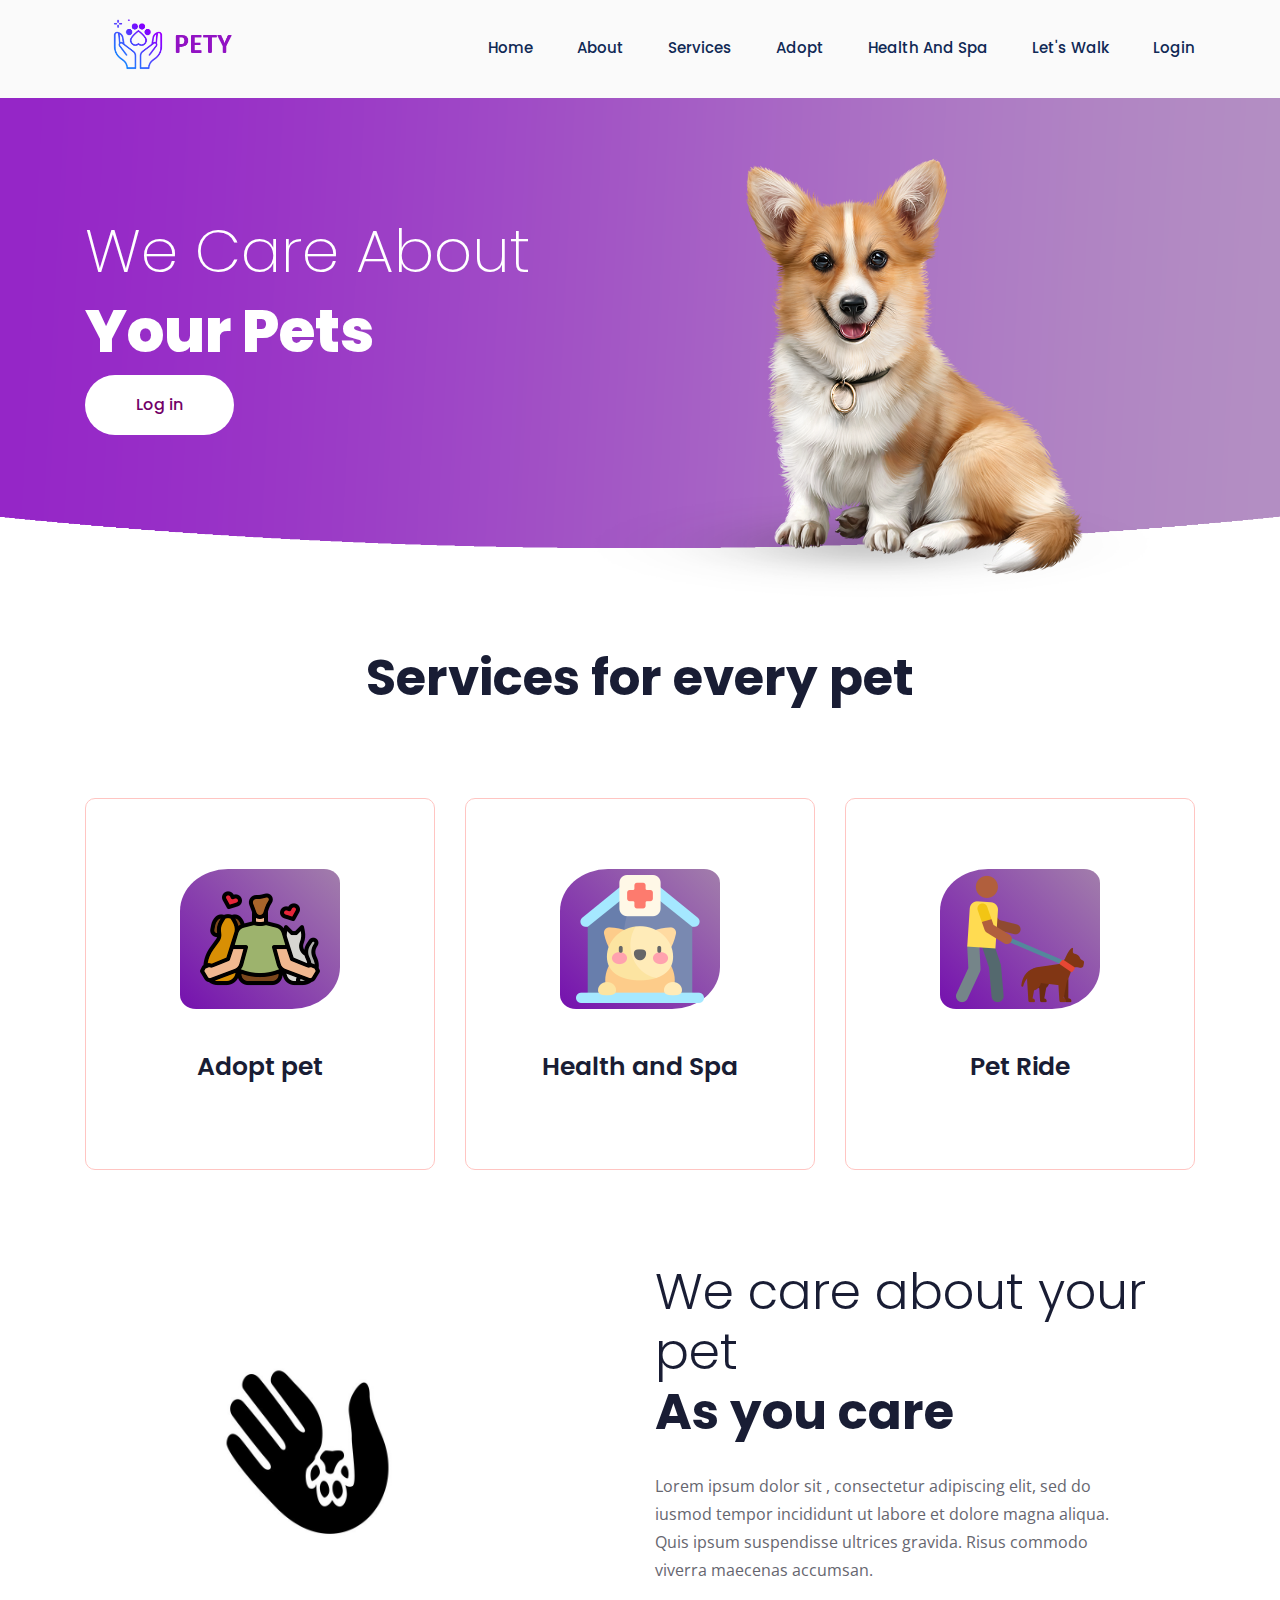
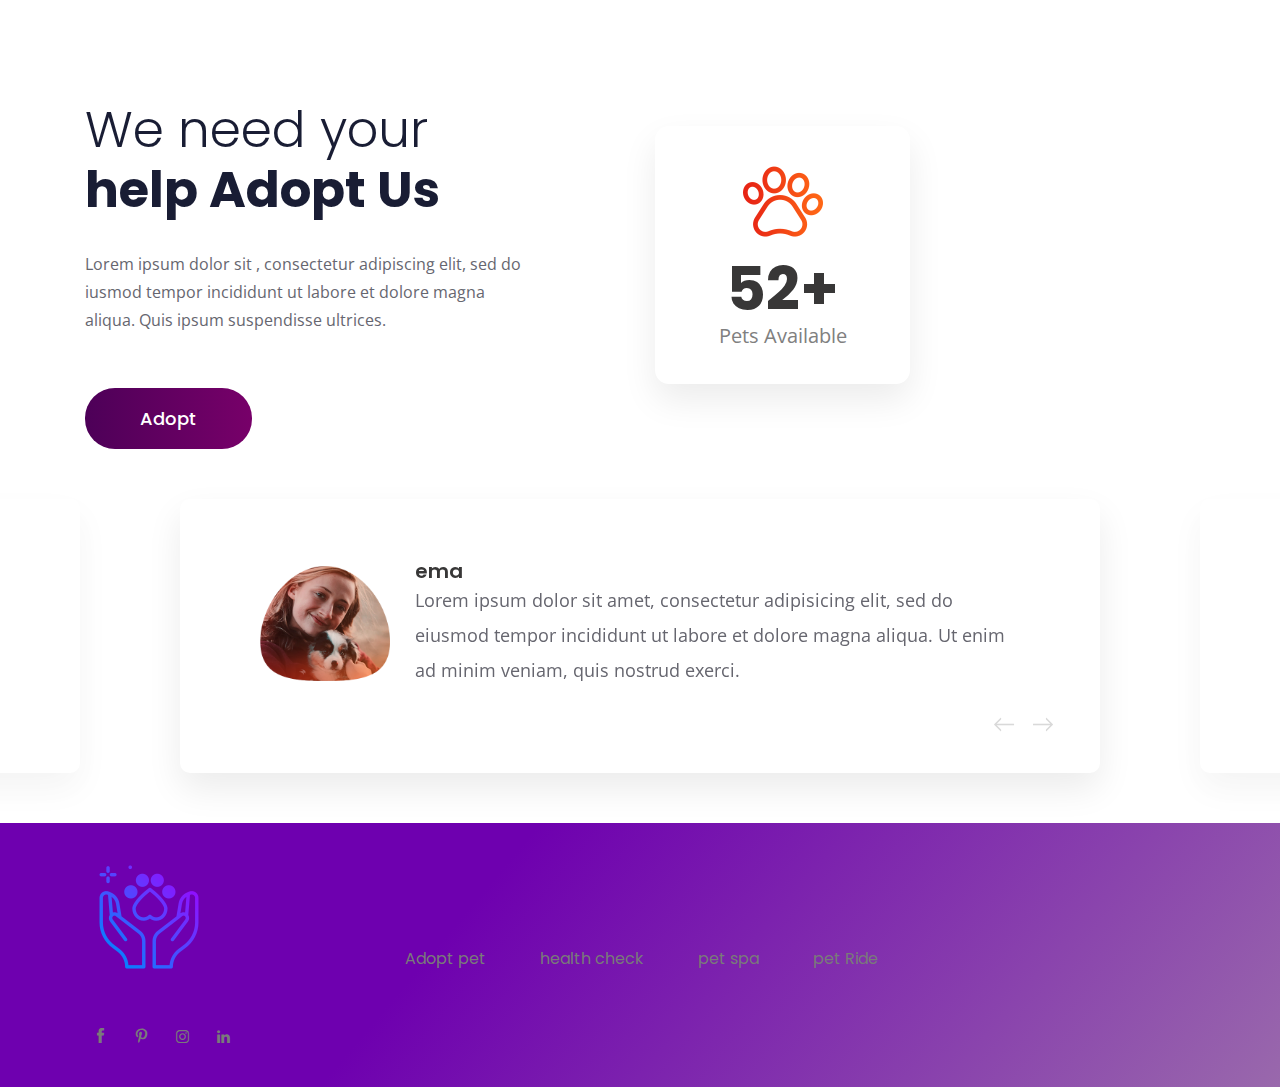
<file: index.html>
<!doctype html>
<html class="no-js" lang="zxx">

<head>
    <meta charset="utf-8">
    <meta http-equiv="x-ua-compatible" content="ie=edge">
    <title>Pety</title>
    <meta name="description" content="">
    <meta name="viewport" content="width=device-width, initial-scale=1">

<!-- <link rel="manifest" href="site.webmanifest"> -->
    <link rel="shortcut icon" type="image/x-icon" href="img/post/pet-care (1).png">
<!-- Place favicon.ico in the root directory -->

<!-- CSS here -->
    <link rel="stylesheet" href="css/bootstrap.min.css">
    <link rel="stylesheet" href="css/owl.carousel.min.css">
    <link rel="stylesheet" href="css/magnific-popup.css">
    <link rel="stylesheet" href="css/font-awesome.min.css">
    <link rel="stylesheet" href="css/themify-icons.css">
    <link rel="stylesheet" href="css/nice-select.css">
    <link rel="stylesheet" href="css/flaticon.css">
    <link rel="stylesheet" href="css/gijgo.css">
    <link rel="stylesheet" href="css/animate.css">
    <link rel="stylesheet" href="css/slicknav.css">
    <link rel="stylesheet" href="css/style.css">
<!-- CSS end -->
</head>

<body>

    <header>
 <!-- header area -->
        <div class="header-area ">
           
            <div id="sticky-header" class="main-header-area">
                <div class="container">
                    <div class="row align-items-center">
                        <div class="col-xl-3 col-lg-3">
                            <div class="logo">
                                <a href="index.html">
                                    <img src="img/post/logo.png" width="175xpx" height="95px">
                                </a>
                                
                            </div>
                            
                        </div>
                      
                        <div class="col-xl-9 col-lg-9">
                            <div class="main-menu  d-none d-lg-block">
                                <nav>
                                    <ul id="navigation">
                                        <li><a  href="index.html">home</a></li>
                                        <li><a href="#about">about</a></li>
                                        <li><a href="#service_area">Services</a></li>
                                        <li><a href="adopt.html">Adopt</a></li>
                                        <li><a href="Health-Spa(user).html">Health and Spa</a></li>
                                        <li><a href="Pet_Ride.html">Let's Walk</a></li>
                                        <li><a href="login.html">Login</a></li>
                                    </ul>
                                </nav>
                            </div>
                        </div>
                        <div class="col-12">
                            <div class="mobile_menu d-block d-lg-none"></div>
                        </div>
                    </div>
                </div>
            </div>
        </div>
<!-- header area -->
    </header>


<!-- slider_area_start -->
    <div class="slider_area">
        <div class="single_slider slider_bg_1 d-flex align-items-center">
            <div class="container">
                <div class="row">
                    <div class="col-lg-5 col-md-6">
                        <div class="slider_text">
                            <h3 style="width: 500px;">We Care About <br><span>Your Pets</span></h3>
                            <a href="login.html" class="boxed-btn4">Log in</a>
                        </div>
                    </div>
                </div>
            </div>
            <div class="dog_thumb d-none d-lg-block">
                <img src="img/banner/dog.png" alt="">
            </div>
        </div>
    </div>
<!-- slider_area_end -->


<!-- service_area_start  -->
    <div class="service_area" id="service_area">
        <div class="container">
            <div class="row justify-content-center ">
                <div class="col-lg-7 col-md-10">
                    <div class="section_title text-center mb-95">
                        <h3>Services for every pet</h3>
                    </div>
                </div>
            </div>
            <div class="row justify-content-center">    
                <div class="col-lg-4 col-md-6">
                    <div class="single_service">
                         <div class="service_thumb service_icon_bg_1 d-flex align-items-center justify-content-center">
                             <div class="service_icon">
                                 <a href="adopt.html"><img src="img/service/pets (4).png" alt=""></a>
                             </div>
                         </div>
                         <div class="service_content text-center">
                            <h3>Adopt pet</h3>
                         </div>
                    </div>
                </div>

                <div class="col-lg-4 col-md-6">
                    <div class="single_service active">
                         <div class="service_thumb service_icon_bg_1 d-flex align-items-center justify-content-center">
                             <div class="service_icon">
                                 <a href="Health-Spa(user).html"><img src="img/service/pets (8).png" alt=""></a>
                             </div>
                         </div>

                         <div class="service_content text-center">
                            <h3>Health and Spa</h3>
                         </div>
                    </div>
                </div>

                <div class="col-lg-4 col-md-6">
                    <div class="single_service active">
                         <div class="service_thumb service_icon_bg_1 d-flex align-items-center justify-content-center">
                             <div class="service_icon">
                                 <a href="Pet_Ride.html"><img src="img/service/pets (9).png" alt=""></a>
                             </div>
                         </div>
                         <div class="service_content text-center">
                            <h3>Pet Ride </h3>
                         </div>
                    </div>
                </div>
            </div>
        </div>
    </div>
<!-- service_area_end -->


<!-- pet_care_area_start  -->
    <div class="pet_care_area" id="about">
        <div class="container">
            <div class="row align-items-center">
                <div class="col-lg-5 col-md-6">
                    <div class="pet_thumb">
                        <img src="img/post/human-hand-and-pet-paw-in-negative-space-logo-icon-vector-25632076.jpg" alt="">
                    </div>
                </div>
                <div class="col-lg-6 offset-lg-1 col-md-6">
                    <div class="pet_info">
                        <div class="section_title">
                            <h3><span>We care about your pet </span> <br>
                                As you care</h3>
                            <p>Lorem ipsum dolor sit , consectetur adipiscing elit, sed do <br> iusmod tempor incididunt ut labore et dolore magna aliqua. <br> Quis ipsum suspendisse ultrices gravida. Risus commodo <br>
                                viverra maecenas accumsan.</p>
                            <!-- <a href="about.html" class="boxed-btn3">About Us</a> -->
                        </div>
                    </div>
                </div>
            </div>
        </div>
    </div>
<!-- pet_care_area_end  -->

<!-- adapt_area_start  -->
    <div class="adapt_area">
        <div class="container">
            <div class="row justify-content-between align-items-center">
                <div class="col-lg-5">
                    <div class="adapt_help">
                        <div class="section_title">
                            <h3><span>We need your</span>
                                help Adopt Us</h3>
                            <p>Lorem ipsum dolor sit , consectetur adipiscing elit, sed do iusmod tempor incididunt ut labore et dolore magna aliqua. Quis ipsum suspendisse ultrices.</p>
                            <a href="adopt.html" class="boxed-btn3">Adopt</a>
                        </div>
                    </div>
                </div>
                <div class="col-lg-6">
                    <div class="adapt_about">
                        <div class="row align-items-center">
                            <div class="col-lg-6 col-md-6">
                                <div class="single_adapt text-center">
                                    <img src="img/adapt_icon/2.png" alt="">
                                    <div class="adapt_content">
                                        <h3><span class="counter">52</span>+</h3>
                                        <p>Pets Available</p>
                                    </div>
                                </div>
                            </div>
                        </div>
                    </div>
                </div>
            </div>
        </div>
    </div>
<!-- adapt_area_end  -->

<!-- testmonial_area_start  -->
    <div class="testmonial_area">
        <div class="container">
            <div class="row justify-content-center">
                <div class="col-lg-10">
                    <div class="textmonial_active owl-carousel">
                        <div class="testmonial_wrap">
                            <div class="single_testmonial d-flex align-items-center">
                                <div class="test_thumb">
                                    <img src="img/team/1.png" alt="">
                                </div>
                                <div class="test_content">
                                    <h4>ema</h4>
                                    <p>Lorem ipsum dolor sit amet, consectetur adipisicing elit, sed do eiusmod tempor incididunt ut labore et dolore magna aliqua. Ut enim ad minim veniam, quis nostrud exerci.</p>
                                </div>
                            </div>
                        </div>
                        <div class="testmonial_wrap">
                            <div class="single_testmonial d-flex align-items-center">
                                <div class="test_thumb">
                                    <img src="img/team/2.png" alt="">
                                </div>
                                <div class="test_content">
                                    <h4>Jhon</h4>
                                    <p>Lorem ipsum dolor sit amet, consectetur adipisicing elit, sed do eiusmod tempor incididunt ut labore et dolore magna aliqua. Ut enim ad minim veniam, quis nostrud exerci.</p>
                                </div>
                            </div>
                        </div>
                        <div class="testmonial_wrap">
                            <div class="single_testmonial d-flex align-items-center">
                                <div class="test_thumb">
                                    <img src="img/team/3.png" alt="">
                                </div>
                                <div class="test_content">
                                    <h4>sara</h4>
                                    <p>Lorem ipsum dolor sit amet, consectetur adipisicing elit, sed do eiusmod tempor incididunt ut labore et dolore magna aliqua. Ut enim ad minim veniam, quis nostrud exerci.</p>
                                </div>
                            </div>
                        </div>
                    </div>
                </div>
            </div>

        </div>
    </div>
<!-- testmonial_area_end  -->


<!-- footer_start  -->
    <footer class="footer">
        <div class="footer_top">
            <div class="container">
                <div class="row">
                    
                    <div class="col-xl-3 col-md-6 col-lg-3 ">
                        <div class="footer_widget">
                            <div class="footer_logo">
                                <a href="#">
                                    <img src="img/post/pet-care (1).png" alt="">
                                </a>
                            </div>

                            <div class="socail_links">
                                <ul>
                                    <li>
                                        <a href="#">
                                            <i class="ti-facebook"></i>
                                        </a>
                                    </li>
                                    <li>
                                        <a href="#">
                                            <i class="ti-pinterest"></i>
                                        </a>
                                    </li>
                                    <li>
                                        <a href="#">
                                            <i class="fa fa-instagram"></i>
                                        </a>
                                    </li>
                                    <li>
                                        <a href="#">
                                            <i class="fa fa-linkedin"></i>
                                        </a>
                                    </li>
                                </ul>
                            </div>

                        </div>
                    </div>
                    <div class="col-xl-footer  col-md-6 col-lg-footer">
                        <div class="footer_widget">
                            <ul style="padding-top:85px; padding-left:10px;">
                                <li class="li-footer" style="margin:25px;"><a href="adopt.html">Adopt pet</a></li>
                                <li class="li-footer" style="margin:25px;"><a href="Health-Spa(user).html">health check </a></li>
                                <li class="li-footer" style="margin:25px;"><a href="Health-Spa(user).html">pet spa</a></li>
                                <li class="li-footer" style="margin:25px ;"><a href="Pet_Ride.html">pet Ride</a></li>
                            </ul>
                            
                        </div>
                    </div>
                </div> 
            </div>
        </div>
    </footer>
<!-- footer_end  -->


<!-- JS here -->
    <script src="js/vendor/modernizr-3.5.0.min.js"></script>
    <script src="js/vendor/jquery-1.12.4.min.js"></script>
    <script src="js/popper.min.js"></script>
    <script src="js/bootstrap.min.js"></script>
    <script src="js/owl.carousel.min.js"></script>
    <script src="js/isotope.pkgd.min.js"></script>
    <script src="js/ajax-form.js"></script>
    <script src="js/waypoints.min.js"></script>
    <script src="js/jquery.counterup.min.js"></script>
    <script src="js/imagesloaded.pkgd.min.js"></script>
    <script src="js/scrollIt.js"></script>
    <script src="js/jquery.scrollUp.min.js"></script>
    <script src="js/wow.min.js"></script>
    <script src="js/nice-select.min.js"></script>
    <script src="js/jquery.slicknav.min.js"></script>
    <script src="js/jquery.magnific-popup.min.js"></script>
    <script src="js/plugins.js"></script>
    <script src="js/gijgo.min.js"></script>

    <!--contact js-->
    <script src="js/contact.js"></script>
    <script src="js/jquery.ajaxchimp.min.js"></script>
    <script src="js/jquery.form.js"></script>
    <script src="js/jquery.validate.min.js"></script>
    <script src="js/mail-script.js"></script>

    <script src="js/main.js"></script>
    <script>
        $('#datepicker').datepicker({
            iconsLibrary: 'fontawesome',
            disableDaysOfWeek: [0, 0],
        //     icons: {
        //      rightIcon: '<span class="fa fa-caret-down"></span>'
        //  }
        });
        $('#datepicker2').datepicker({
            iconsLibrary: 'fontawesome',
            icons: {
             rightIcon: '<span class="fa fa-caret-down"></span>'
         }

        });
        var timepicker = $('#timepicker').timepicker({
         format: 'HH.MM'
     });
    </script>
</body>

</html>
</file>
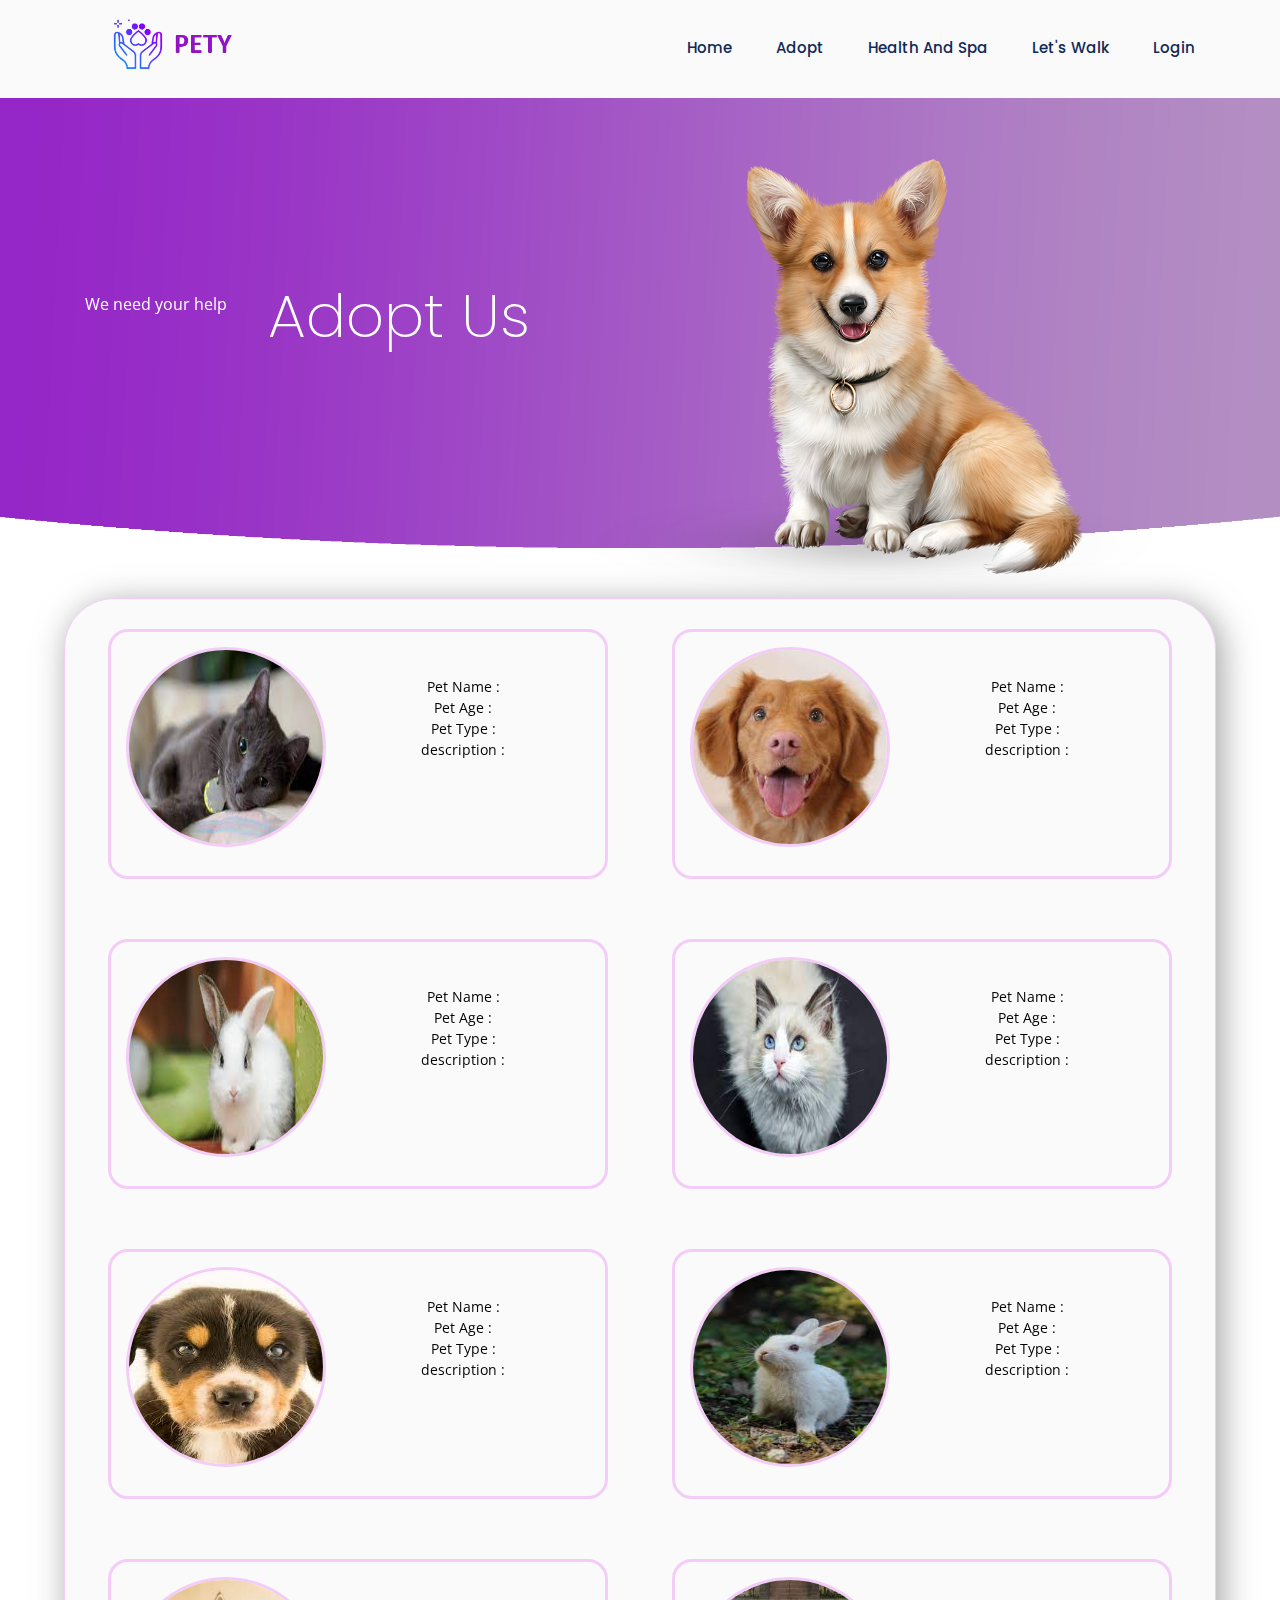
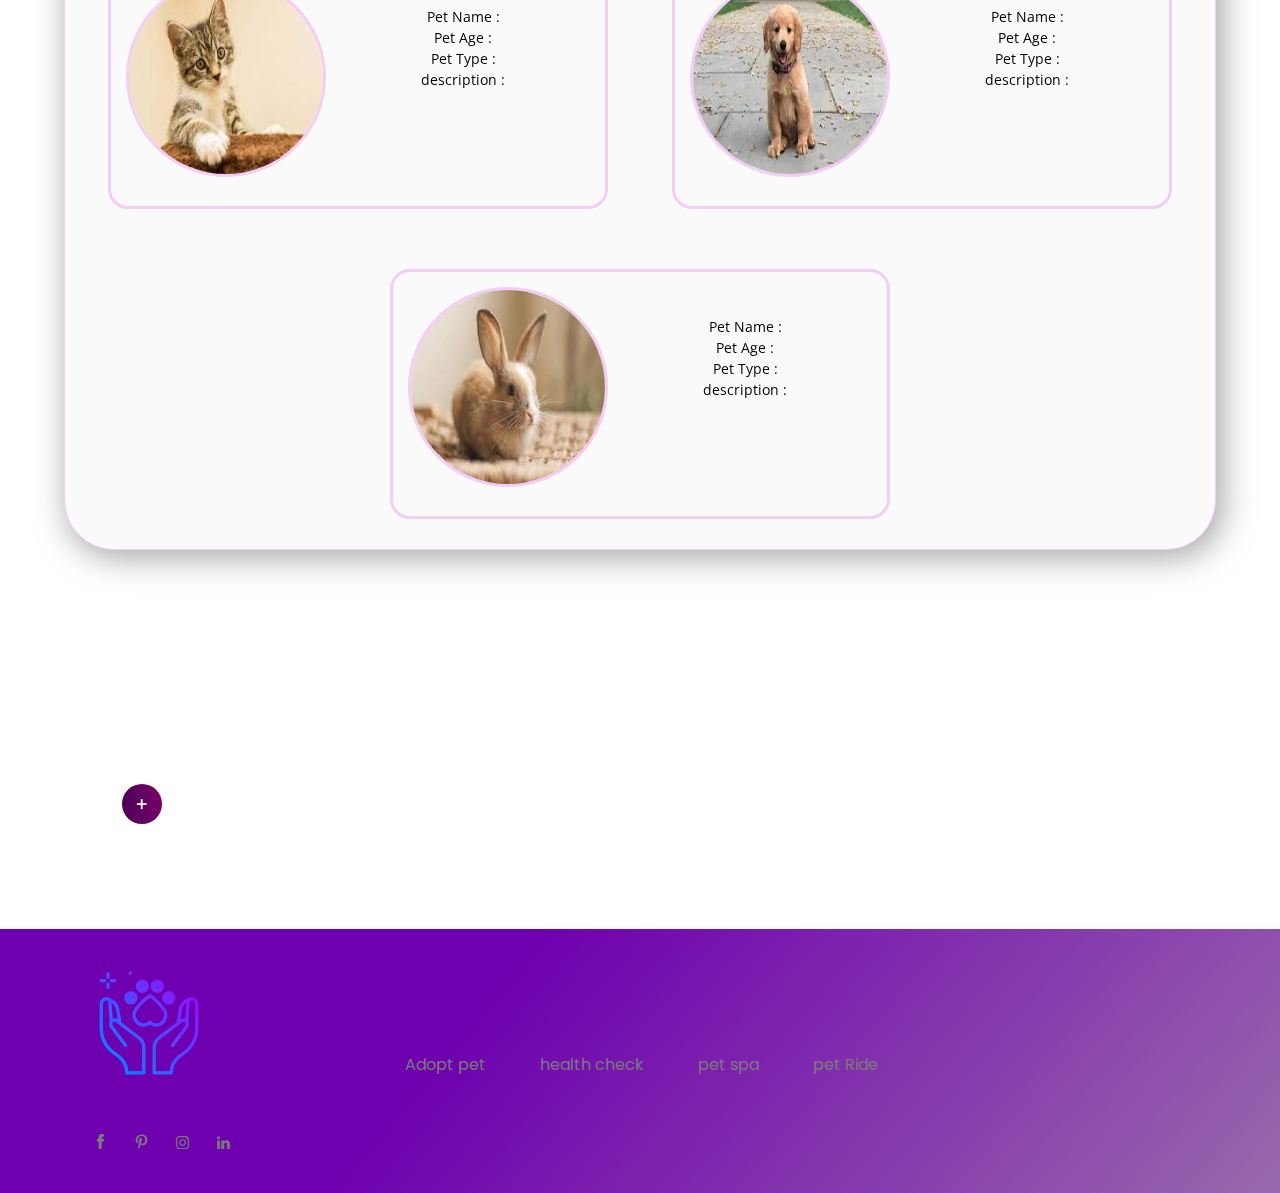
<file: adopt.html>
<!doctype html>
<html class="no-js" lang="zxx">

<head>
    <meta charset="utf-8">
    <meta http-equiv="x-ua-compatible" content="ie=edge">
    <title>Adoption</title>
    <meta name="description" content="">
    <meta name="viewport" content="width=device-width, initial-scale=1">

<!-- <link rel="manifest" href="site.webmanifest"> -->
    <link rel="shortcut icon" type="image/x-icon" href="img/post/pet-care (1).png">
<!-- Place favicon.ico in the root directory -->

<!-- CSS here -->
    <link rel="stylesheet" href="css/bootstrap.min.css">
    <link rel="stylesheet" href="css/owl.carousel.min.css">
    <link rel="stylesheet" href="css/magnific-popup.css">
    <link rel="stylesheet" href="css/font-awesome.min.css">
    <link rel="stylesheet" href="css/themify-icons.css">
    <link rel="stylesheet" href="css/nice-select.css">
    <link rel="stylesheet" href="css/flaticon.css">
    <link rel="stylesheet" href="css/gijgo.css">
    <link rel="stylesheet" href="css/animate.css">
    <link rel="stylesheet" href="css/slicknav.css">
    <link rel="stylesheet" href="css/style.css">
<!-- CSS end -->
</head>
<body>
    
<header>
    <div class="header-area ">
       
        <div id="sticky-header" class="main-header-area">
            <div class="container">
                <div class="row align-items-center">
                    <div class="col-xl-3 col-lg-3">
                        <div class="logo">
                            <a href="index.html">
                                <img src="img/post/logo.png" width="175xpx" height="95px">
                            </a>
                            
                        </div>
                        
                    </div>
                  
                    <div class="col-xl-9 col-lg-9">
                        <div class="main-menu  d-none d-lg-block">
                            <nav>
                                <ul id="navigation">
                                    <li><a  href="index.html">home</a></li>
                                    <li><a href="adopt.html">Adopt</a></li>
                                    <li><a href="Health-Spa(user).html">Health and Spa</a></li>
                                    <li><a href="Pet_Ride.html">Let's Walk</a></li>
                                    <li><a href="login.html">Login</a></li>
                                </ul>
                            </nav>
                        </div>
                    </div>
                    <div class="col-12">
                        <div class="mobile_menu d-block d-lg-none"></div>
                    </div>
                </div>
            </div>
        </div>
    </div>
</header>



<div class="slider_area">
    <div class="single_slider slider_bg_1 d-flex align-items-center">
        <div class="container">
            <div class="row">
                <div class="col-lg-5 col-md-6">
                    <div class="slider_text">
                        <p>We need your help</p>
                        <h3 style="float: right;">Adopt Us</h3>
                    </div>
                </div>
            </div>
        </div>
        <div class="dog_thumb d-none d-lg-block">
            <img src="img/banner/dog.png" alt="">
        </div>
    </div>
</div>

<!-- flip-card -->

<!-- front-card -->
<div class="flip-card-container">
    <div class="flip-card-3D-wrapper">
        <div id="flip-card">
            <div class="flip-card-front">
                <a href="login.html">
                    <div class="pets-adopt">
                        <img class="img" id="pet" src="img/post/cat1.jfif" alt=""><br>
                        <label class="label" for="pet">
                            <ul>
                                <li>Pet Name :</li>
                                <li>Pet Age :</li>
                                <li>Pet Type :</li>
                                <li>description :</li>
                            </ul>
                        </label>
                    </div>
                </a>

                <a href="login.html">
                    <div class="pets-adopt">
                        <img class="img" id="pet" src="img/post/dog1.jfif" alt=""><br>
                            <label class="label" for="pet">
                                <ul>
                                    <li>Pet Name :</li>
                                    <li>Pet Age :</li>
                                    <li>Pet Type :</li>
                                    <li>description :</li>
                                </ul>
                             </label>
                    </div>
                </a>

                <a href="login.html">
                    <div class="pets-adopt">
                        <img class="img" id="pet" src="img/post/rabbit1.jfif" alt=""><br>
                        <label class="label" for="pet">
                            <ul>
                                <li>Pet Name :</li>
                                <li>Pet Age :</li>
                                <li>Pet Type :</li>
                                <li>description :</li>
                            </ul>
                         </label>
                    </div>
                </a>

                <a href="login.html">
                    <div class="pets-adopt">
                        <img class="img" id="pet" src="img/post/cat2.jfif" alt=""><br>
                        <label class="label" for="pet">
                            <ul>
                                <li>Pet Name :</li>
                                <li>Pet Age :</li>
                                <li>Pet Type :</li>
                                <li>description :</li>
                            </ul>
                         </label>
                    </div>
                </a>

                <a href="login.html">
                    <div class="pets-adopt">
                        <img class="img" id="pet" src="img/post/dog2.jfif" alt=""><br>
                        <label class="label" for="pet">
                            <ul>
                                <li>Pet Name :</li>
                                <li>Pet Age :</li>
                                <li>Pet Type :</li>
                                <li>description :</li>
                            </ul>
                         </label>
                    </div>
                </a>

                <a href="login.html">
                    <div class="pets-adopt">
                        <img class="img" id="pet" src="img/post/rabbit2.jfif" alt=""><br>
                        <label class="label" for="pet">
                            <ul>
                                <li>Pet Name :</li>
                                <li>Pet Age :</li>
                                <li>Pet Type :</li>
                                <li>description :</li>
                            </ul>
                         </label>
                    </div>
                </a>

                <a href="login.html">
                    <div class="pets-adopt">
                        <img class="img" id="pet" src="img/post/cat3.jfif" alt=""><br>
                        <label class="label" for="pet">
                            <ul>
                                <li>Pet Name :</li>
                                <li>Pet Age :</li>
                                <li>Pet Type :</li>
                                <li>description :</li>
                            </ul>
                         </label>
                    </div>
                </a>

                <a href="login.html">
                    <div class="pets-adopt">
                        <img class="img" id="pet" src="img/post/dog3.jfif" alt=""><br>
                        <label class="label" for="pet">
                            <ul>
                                <li>Pet Name :</li>
                                <li>Pet Age :</li>
                                <li>Pet Type :</li>
                                <li>description :</li>
                            </ul>
                         </label>
                    </div>
                </a>

                <a href="login.html">
                    <div class="pets-adopt">
                        <img class="img" id="pet" src="img/post/rabbit3.jfif" alt=""><br>
                        <label class="label" for="pet">
                            <ul>
                                <li>Pet Name :</li>
                                <li>Pet Age :</li>
                                <li>Pet Type :</li>
                                <li>description :</li>
                            </ul>
                         </label>
                    </div>
                </a>
                
                <button id="flip-card-btn-turn-to-back">&plus;</button>
            </div>
<!-- front-card -->

<!-- back-card -->
            <div class="flip-card-back">
                <div class="addPet-form">
                    <h2 class="form-title">Add pets for adoption</h2>
                    <form method="POST" class="register-form" id="register-form">
                        <div class="form-group">
                            <input type="text" name="pet-name" id="name" placeholder="Pet Name" style="border:none ; width: 100%;" required/>
                        </div>
                        <div class="form-group">
                            <input type="number" name="Age" id="Age" placeholder="Pet Age" style="border:none ; width: 100%;" required/>
                        </div>
                        <div class="form-group">
                            <input type="text" name="Pet-Type" id="Pet-Type" placeholder="Pet Type"style="border:none ; width: 100%;" required/>
                        </div>
                        <div class="form-group">
                            <label for="Pet-Image">Uplode Image</label>
                            <input type="file" name="Pet-Image" id="ImagePath" required>
                        </div>
                        <div class="form-button">
                            <input type="submit" name="signup" id="signup" class="form-submit" value="Confirm" style="background:none ; border:none;color:white;"/>
                        </div>
                    </form>
                </div>

                <div>
                    <img src="img/post/logo.png" alt="logo" 
                    style="width: 200px;
                    float: right;
                    position: absolute;
                    top: 25%;
                    left: 67%;">
                </div>

                <button id="flip-card-btn-turn-to-front">&blacktriangleleft;</button>
            </div>
        </div>
    </div>
</div>

<!-- back-card -->

<!-- footer -->
<footer class="footer">
    <div class="footer_top">
        <div class="container">
            <div class="row">
                
                <div class="col-xl-3 col-md-6 col-lg-3 ">
                    <div class="footer_widget">
                        <div class="footer_logo">
                            <a href="#">
                                <img src="img/post/pet-care (1).png" alt="">
                            </a>
                        </div>

                        <div class="socail_links">
                            <ul>
                                <li>
                                    <a href="#">
                                        <i class="ti-facebook"></i>
                                    </a>
                                </li>
                                <li>
                                    <a href="#">
                                        <i class="ti-pinterest"></i>
                                    </a>
                                </li>
                                <li>
                                    <a href="#">
                                        <i class="fa fa-instagram"></i>
                                    </a>
                                </li>
                                <li>
                                    <a href="#">
                                        <i class="fa fa-linkedin"></i>
                                    </a>
                                </li>
                            </ul>
                        </div>

                    </div>
                </div>
                <div class="col-xl-footer  col-md-6 col-lg-footer">
                    <div class="footer_widget">
                        <ul style="padding-top:85px; padding-left:10px;">
                            <li class="li-footer" style="margin:25px;"><a href="#">Adopt pet</a></li>
                            <li class="li-footer" style="margin:25px;"><a href="#">health check </a></li>
                            <li class="li-footer" style="margin:25px;"><a href="#">pet spa</a></li>
                            <li class="li-footer" style="margin:25px ;"><a href="#">pet Ride</a></li>
                        </ul>
                        
                    </div>
                </div>
            </div> 
        </div>
    </div>
</footer>
<!-- footer -->



    
<!-- JS here -->
<script src="js/vendor/modernizr-3.5.0.min.js"></script>
<script src="js/vendor/jquery-1.12.4.min.js"></script>
<script src="js/popper.min.js"></script>
<script src="js/bootstrap.min.js"></script>
<script src="js/owl.carousel.min.js"></script>
<script src="js/isotope.pkgd.min.js"></script>
<script src="js/ajax-form.js"></script>
<script src="js/waypoints.min.js"></script>
<script src="js/jquery.counterup.min.js"></script>
<script src="js/imagesloaded.pkgd.min.js"></script>
<script src="js/scrollIt.js"></script>
<script src="js/jquery.scrollUp.min.js"></script>
<script src="js/wow.min.js"></script>
<script src="js/nice-select.min.js"></script>
<script src="js/jquery.slicknav.min.js"></script>
<script src="js/jquery.magnific-popup.min.js"></script>
<script src="js/plugins.js"></script>
<script src="js/gijgo.min.js"></script>

<!--contact js-->
<script src="js/contact.js"></script>
<script src="js/jquery.ajaxchimp.min.js"></script>
<script src="js/jquery.form.js"></script>
<script src="js/jquery.validate.min.js"></script>
<script src="js/mail-script.js"></script>

<script src="js/main.js"></script>
<script>
$('#datepicker').datepicker({
    iconsLibrary: 'fontawesome',
    disableDaysOfWeek: [0, 0],
//     icons: {
//      rightIcon: '<span class="fa fa-caret-down"></span>'
//  }
});
$('#datepicker2').datepicker({
    iconsLibrary: 'fontawesome',
    icons: {
     rightIcon: '<span class="fa fa-caret-down"></span>'
 }

});
var timepicker = $('#timepicker').timepicker({
 format: 'HH.MM'
});
</script>
<script>
document.addEventListener('DOMContentLoaded', function(event) {

document.getElementById('flip-card-btn-turn-to-back').style.visibility = 'visible';
document.getElementById('flip-card-btn-turn-to-front').style.visibility = 'visible';

document.getElementById('flip-card-btn-turn-to-back').onclick = function() {
document.getElementById('flip-card').classList.toggle('do-flip');
};

document.getElementById('flip-card-btn-turn-to-front').onclick = function() {
document.getElementById('flip-card').classList.toggle('do-flip');
};

});
</script>
</body>


</html>
</file>
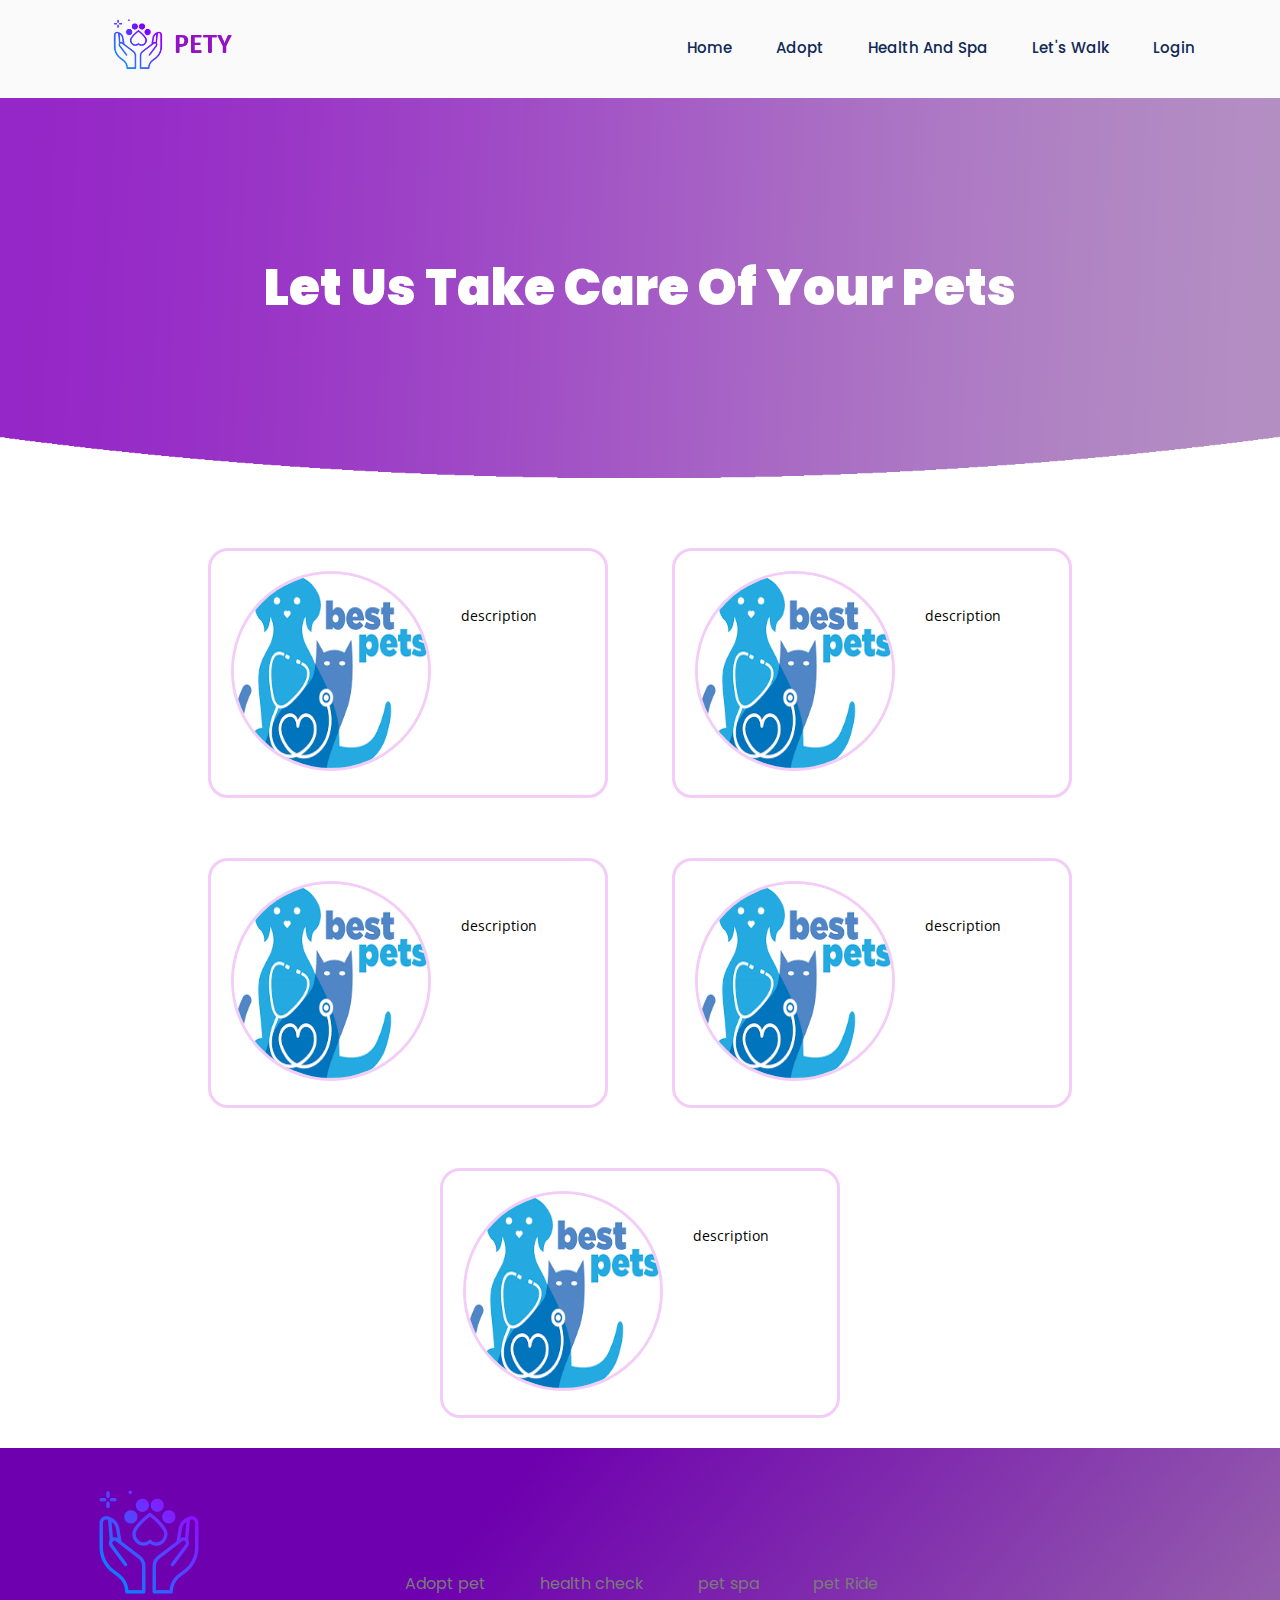
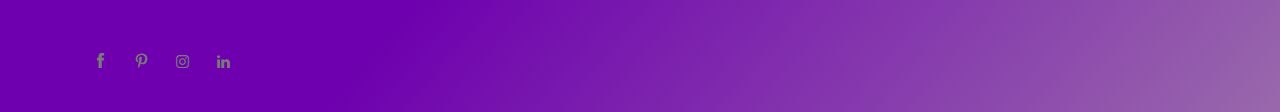
<file: Health-Spa(user).html>
<!doctype html>
<html class="no-js" lang="zxx">

<head>
    <meta charset="utf-8">
    <meta http-equiv="x-ua-compatible" content="ie=edge">
    <title>Health and Spa</title>
    <meta name="description" content="">
    <meta name="viewport" content="width=device-width, initial-scale=1">

    <link rel="shortcut icon" type="image/x-icon" href="img/post/pet-care (1).png">

    <!-- CSS here -->
    <link rel="stylesheet" href="css/bootstrap.min.css">
    <link rel="stylesheet" href="css/owl.carousel.min.css">
    <link rel="stylesheet" href="css/magnific-popup.css">
    <link rel="stylesheet" href="css/font-awesome.min.css">
    <link rel="stylesheet" href="css/themify-icons.css">
    <link rel="stylesheet" href="css/nice-select.css">
    <link rel="stylesheet" href="css/flaticon.css">
    <link rel="stylesheet" href="css/gijgo.css">
    <link rel="stylesheet" href="css/animate.css">
    <link rel="stylesheet" href="css/slicknav.css">
    <link rel="stylesheet" href="css/style.css">
</head>

<body>

<!-- header start  -->
    <header>
        <div class="header-area ">
           
            <div id="sticky-header" class="main-header-area">
                <div class="container">
                    <div class="row align-items-center">
                        <div class="col-xl-3 col-lg-3">
                            <div class="logo">
                                <a href="index.html">
                                    <img src="img/post/logo.png" width="175xpx" height="95px">
                                </a>
                                
                            </div>
                            
                        </div>
                      
                        <div class="col-xl-9 col-lg-9">
                            <div class="main-menu  d-none d-lg-block">
                                <nav>
                                    <ul id="navigation">
                                        <li><a  href="index.html">home</a></li>
                                        <li><a href="adopt.html">Adopt</a></li>
                                        <li><a href="Health-Spa(user).html">Health and Spa</a></li>
                                        <li><a href="Pet_Ride.html">Let's Walk</a></li>
                                        <li><a href="login.html">Login</a></li>
                                    </ul>
                                </nav>
                            </div>
                        </div>
                        <div class="col-12">
                            <div class="mobile_menu d-block d-lg-none"></div>
                        </div>
                    </div>
                </div>
            </div>
        </div>
    </header>
<!-- header End  -->


<!-- bradcam_area_start -->
    <div class="bradcam_area breadcam_bg">
        <div class="container">
            <div class="row">
                <div class="col-lg-12">
                    <div class="bradcam_text text-center">
                        <h3>Let us take care of your Pets</h3>
                    </div>
                </div>
            </div>
        </div>
    </div>
<!-- bradcam_area_end -->


<!--================Health Area =================-->

        <div class="clinics-container">
            <a href="apointments.html">
                <div class="clinics">
                    <img class="clinic" id="clinic" src="img/post/clinic1.png" alt=""><br>
                    <label class="label" for="clinic">description</label>
                </div>
            </a>

            <a href="apointments.html">
                <div class="clinics">
                    <img class="clinic" id="clinic" src="img/post/clinic1.png" alt=""><br>
                    <label class="label" for="clinic">description</label>
                </div>
            </a>

            <a href="apointments.html">
                <div class="clinics">
                    <img class="clinic" id="clinic" src="img/post/clinic1.png" alt=""><br>
                    <label class="label" for="clinic">description</label>
                </div>
            </a>

            <a href="apointments.html">
                <div class="clinics">
                    <img class="clinic" id="clinic" src="img/post/clinic1.png" alt=""><br>
                    <label class="label" for="clinic">description</label>
                </div>
            </a>

            <a href="apointments.html">
                <div class="clinics">
                    <img class="clinic" id="clinic" src="img/post/clinic1.png" alt=""><br>
                    <label class="label" for="clinic">description</label>
                </div>
            </a>

            
                  
        </div>

<!--================Health Area =================-->


   

<!-- footer_start  -->
<footer class="footer">
    <div class="footer_top">
        <div class="container">
            <div class="row">
                
                <div class="col-xl-3 col-md-6 col-lg-3 ">
                    <div class="footer_widget">
                        <div class="footer_logo">
                            <a href="#">
                                <img src="img/post/pet-care (1).png" alt="">
                            </a>
                        </div>

                        <div class="socail_links">
                            <ul>
                                <li>
                                    <a href="#">
                                        <i class="ti-facebook"></i>
                                    </a>
                                </li>
                                <li>
                                    <a href="#">
                                        <i class="ti-pinterest"></i>
                                    </a>
                                </li>
                                <li>
                                    <a href="#">
                                        <i class="fa fa-instagram"></i>
                                    </a>
                                </li>
                                <li>
                                    <a href="#">
                                        <i class="fa fa-linkedin"></i>
                                    </a>
                                </li>
                            </ul>
                        </div>

                    </div>
                </div>
                <div class="col-xl-footer  col-md-6 col-lg-footer">
                    <div class="footer_widget">
                        <ul style="padding-top:85px; padding-left:10px;">
                            <li class="li-footer" style="margin:25px;"><a href="adopt.html">Adopt pet</a></li>
                            <li class="li-footer" style="margin:25px;"><a href="Health-Spa(user).html">health check </a></li>
                            <li class="li-footer" style="margin:25px;"><a href="Health-Spa(user).html">pet spa</a></li>
                            <li class="li-footer" style="margin:25px ;"><a href="Pet_Ride.html">pet Ride</a></li>
                        </ul>
                        
                    </div>
                </div>
            </div> 
        </div>
    </div>
</footer>
<!-- footer_end  -->

    <!-- JS here -->
    <script src="js/vendor/modernizr-3.5.0.min.js"></script>
    <script src="js/vendor/jquery-1.12.4.min.js"></script>
    <script src="js/popper.min.js"></script>
    <script src="js/bootstrap.min.js"></script>
    <script src="js/owl.carousel.min.js"></script>
    <script src="js/isotope.pkgd.min.js"></script>
    <script src="js/ajax-form.js"></script>
    <script src="js/waypoints.min.js"></script>
    <script src="js/jquery.counterup.min.js"></script>
    <script src="js/imagesloaded.pkgd.min.js"></script>
    <script src="js/scrollIt.js"></script>
    <script src="js/jquery.scrollUp.min.js"></script>
    <script src="js/wow.min.js"></script>
    <script src="js/nice-select.min.js"></script>
    <script src="js/jquery.slicknav.min.js"></script>
    <script src="js/jquery.magnific-popup.min.js"></script>
    <script src="js/plugins.js"></script>
    <script src="js/gijgo.min.js"></script>

    <!--contact js-->
    <script src="js/contact.js"></script>
    <script src="js/jquery.ajaxchimp.min.js"></script>
    <script src="js/jquery.form.js"></script>
    <script src="js/jquery.validate.min.js"></script>
    <script src="js/mail-script.js"></script>

    <script src="js/main.js"></script>
    <script>
        $('#datepicker').datepicker({
            iconsLibrary: 'fontawesome',
            disableDaysOfWeek: [0, 0],
        //     icons: {
        //      rightIcon: '<span class="fa fa-caret-down"></span>'
        //  }
        });
        $('#datepicker2').datepicker({
            iconsLibrary: 'fontawesome',
            icons: {
             rightIcon: '<span class="fa fa-caret-down"></span>'
         }

        });
        var timepicker = $('#timepicker').timepicker({
         format: 'HH.MM'
     });

     
 
    </script>
</body>
</html>
</file>
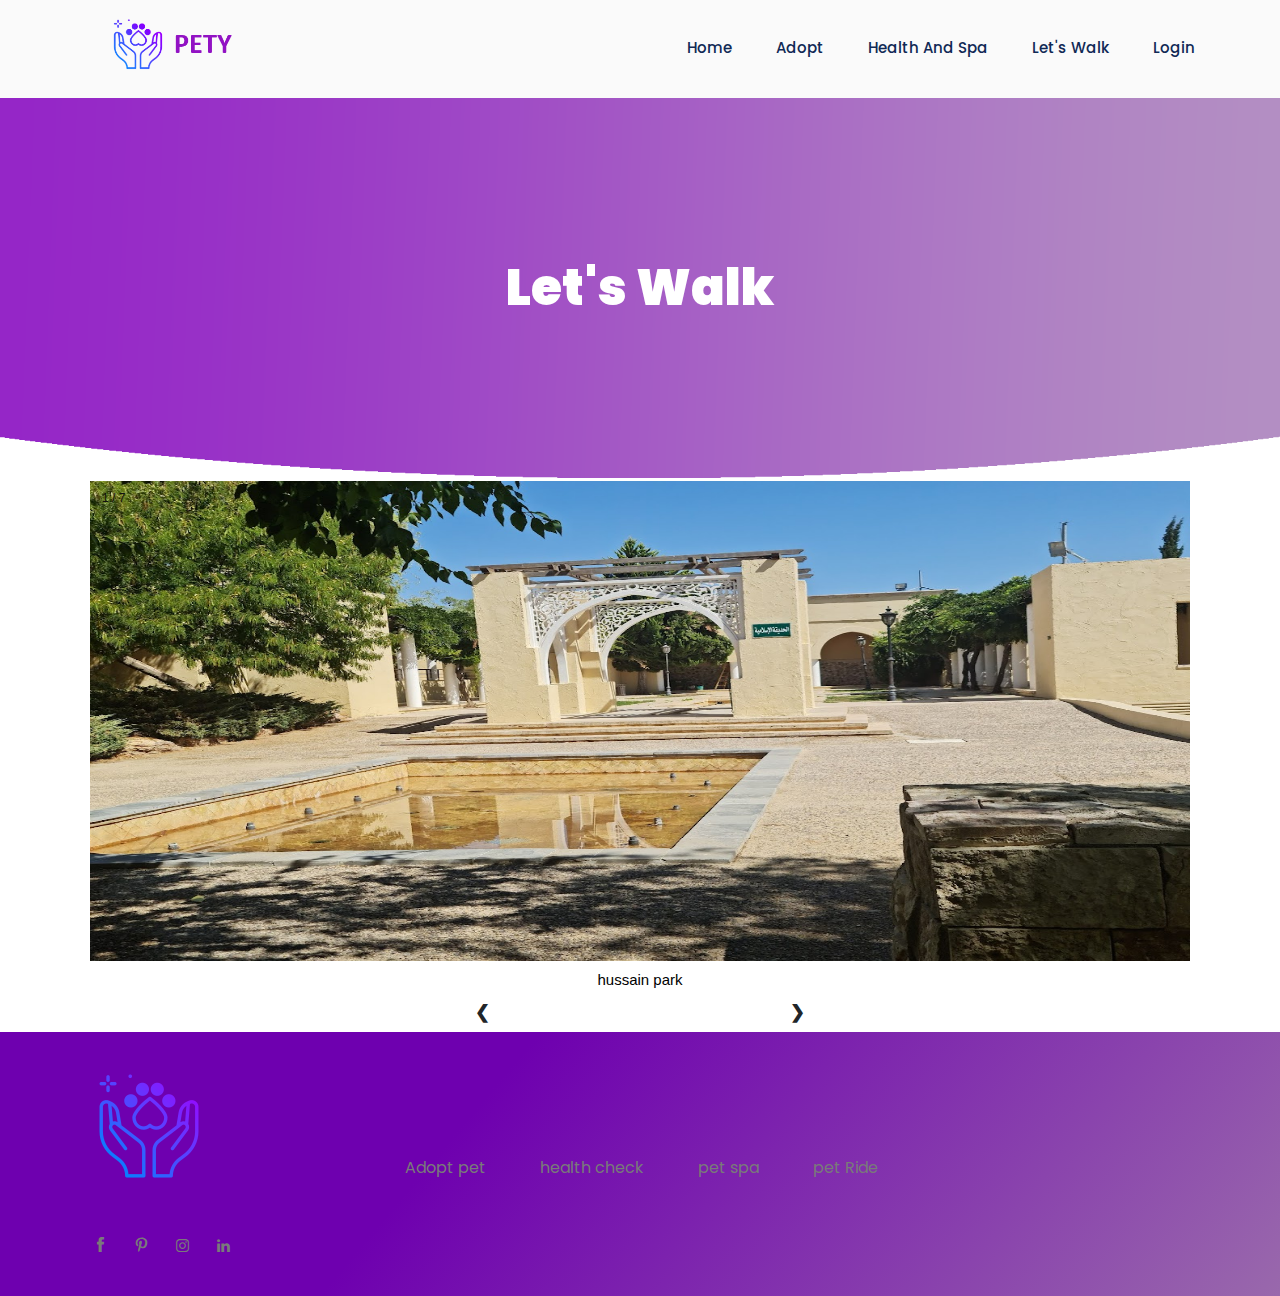
<file: Pet_Ride.html>
<!doctype html>
<html class="no-js" lang="zxx">

<head>
    <meta charset="utf-8">
    <meta http-equiv="x-ua-compatible" content="ie=edge">
    <title>Let's Walk</title>
    <meta name="description" content="">
    <meta name="viewport" content="width=device-width, initial-scale=1">

    <link rel="shortcut icon" type="image/x-icon" href="img/post/pet-care (1).png">

    <!-- CSS here -->
    <link rel="stylesheet" href="css/bootstrap.min.css">
    <link rel="stylesheet" href="css/owl.carousel.min.css">
    <link rel="stylesheet" href="css/magnific-popup.css">
    <link rel="stylesheet" href="css/font-awesome.min.css">
    <link rel="stylesheet" href="css/themify-icons.css">
    <link rel="stylesheet" href="css/nice-select.css">
    <link rel="stylesheet" href="css/flaticon.css">
    <link rel="stylesheet" href="css/gijgo.css">
    <link rel="stylesheet" href="css/animate.css">
    <link rel="stylesheet" href="css/slicknav.css">
    <link rel="stylesheet" href="css/style.css">
</head>

<body>

<!-- header start  -->
    <header>
        <div class="header-area ">
           
            <div id="sticky-header" class="main-header-area">
                <div class="container">
                    <div class="row align-items-center">
                        <div class="col-xl-3 col-lg-3">
                            <div class="logo">
                                <a href="index.html">
                                    <img src="img/post/logo.png" width="175xpx" height="95px">
                                </a>
                                
                            </div>
                            
                        </div>
                      
                        <div class="col-xl-9 col-lg-9">
                            <div class="main-menu  d-none d-lg-block">
                                <nav>
                                    <ul id="navigation">
                                        <li><a  href="index.html">home</a></li>
                                        <li><a href="adopt.html">Adopt</a></li>
                                        <li><a href="Health-Spa(user).html">Health and Spa</a></li>
                                        <li><a href="#">Let's Walk</a></li>
                                        <li><a href="login.html">Login</a></li>
                                    </ul>
                                </nav>
                            </div>
                        </div>
                        <div class="col-12">
                            <div class="mobile_menu d-block d-lg-none"></div>
                        </div>
                    </div>
                </div>
            </div>
        </div>
    </header>
<!-- header End  -->


<!-- bradcam_area_start -->
    <div class="bradcam_area breadcam_bg">
        <div class="container">
            <div class="row">
                <div class="col-lg-12">
                    <div class="bradcam_text text-center">
                        <h3>Let's Walk</h3>
                    </div>
                </div>
            </div>
        </div>
    </div>
<!-- bradcam_area_end -->


<!--================slidshow Area =================-->

<div class="slidshow">

<div class="slideshow-container">

    <div class="mySlides ">
        <div class="numbertext">1 / 7</div>
        <a href="https://www.google.com/maps/dir//Al+Hussein+Gardens,+King+Abdullah+II+St+A208,+Amman/@31.9868658,35.7580178,12z/data=!4m8!4m7!1m0!1m5!1m1!1s0x151ca1881d698f6d:0xc9577119e8370859!2m2!1d35.828058!2d31.986885">
          <img src="img/post/hussainpark.jpg" style="width:100%">
        </a>
        <div class="text">hussain park</div>
    </div>

    <div class="mySlides ">
        <div class="numbertext">2 / 7</div>
        <a href="https://www.google.com/maps/dir//XVRH%2BRMP+The+Millennium+Park,+Amman/@31.9920919,35.8770097,17z/data=!4m8!4m7!1m0!1m5!1m1!1s0x151ca02ef992d983:0xb4e178e646bab3fd!2m2!1d35.8791984!2d31.9920919">
        <img src="img/post/the millennium.jpg" style="width:100%">
        </a>
        <div class="text">The Millennium Park</div>
    </div>

    <div class="mySlides ">
        <div class="numbertext">3 / 7</div>
        <a href="https://www.google.com/maps/dir//Methqal+Al+Fayez+St+52,+Amman/@31.9544375,35.8319692,12z/data=!4m8!4m7!1m0!1m5!1m1!1s0x151ca062fc0ca79b:0x19ac300c8d4ab1aa!2m2!1d35.9020094!2d31.9544567">
        <img src="img/post/zahran park.jpg" style="width:100%">
        </a>
        <div class="text">Zahran Park</div>
    </div>

    <div class="mySlides ">
      <div class="numbertext">4 / 7</div>
      <a href="https://www.google.com/maps/dir//XW58%2B94P,+Amman/@31.9584312,35.8452796,12z/data=!4m8!4m7!1m0!1m5!1m1!1s0x151b5f8802cceb7f:0x840eff4e71be7406!2m2!1d35.9153198!2d31.9584504">
      <img src="img/post/jordan national gallary of fine arts park.jpg" style="width:100%">
      </a>
      <div class="text">Joradn National Gallary Park</div>
  </div>

  <div class="mySlides ">
    <div class="numbertext">5 / 7</div>
    <a href="https://www.google.com/maps/dir//WVVC%2BJWQ,+Amman/@31.9440776,35.8023233,12z/data=!4m8!4m7!1m0!1m5!1m1!1s0x151ca0e02fba4dd3:0x5fa65897fc1023d8!2m2!1d35.8723635!2d31.9440968">
    <img src="img/post/Amman Martyrs Park.jpg" style="width:100%">
    </a>
    <div class="text">Amman Martyrs Park</div>
</div>

<div class="mySlides ">
  <div class="numbertext">6 / 7</div>
  <a href="https://www.google.com/maps/dir//Ahmad+Orabi+St.,+Amman/@31.9708237,35.8228028,12z/data=!4m8!4m7!1m0!1m5!1m1!1s0x151ca041e505b2e1:0x502cfd18ada3785d!2m2!1d35.892843!2d31.9708429">
  <img src="img/post/Prince Hashem Bird Garden.png" style="width:100%">
  </a>
  <div class="text">Prince Hashem Bird Garden</div>
</div>

<div class="mySlides">
  <div class="numbertext">7 / 7</div>
  <a href="https://www.google.com/maps/dir//Amman/@31.777468,35.8351621,12z/data=!4m8!4m7!1m0!1m5!1m1!1s0x151b5f4d42baec61:0x710b0ca499fc371b!2m2!1d35.9268316!2d31.9058158">
  <img src="img/post/King Abdullah 2 park.jpg" style="width:100%">
  </a>
  <div class="text">King Abdullah II Park</div>
</div>

    <a class="prev" onclick="plusSlides(-1)">❮</a>
    <a class="next" onclick="plusSlides(1)">❯</a>

    

  
</div>
</div>

<!--================slidshow Area =================-->



<!-- footer_start  -->
<footer class="footer">
    <div class="footer_top">
        <div class="container">
            <div class="row">
                
                <div class="col-xl-3 col-md-6 col-lg-3 ">
                    <div class="footer_widget">
                        <div class="footer_logo">
                            <a href="#">
                                <img src="img/post/pet-care (1).png" alt="">
                            </a>
                        </div>

                        <div class="socail_links">
                            <ul>
                                <li>
                                    <a href="#">
                                        <i class="ti-facebook"></i>
                                    </a>
                                </li>
                                <li>
                                    <a href="#">
                                        <i class="ti-pinterest"></i>
                                    </a>
                                </li>
                                <li>
                                    <a href="#">
                                        <i class="fa fa-instagram"></i>
                                    </a>
                                </li>
                                <li>
                                    <a href="#">
                                        <i class="fa fa-linkedin"></i>
                                    </a>
                                </li>
                            </ul>
                        </div>

                    </div>
                </div>
                <div class="col-xl-footer  col-md-6 col-lg-footer">
                    <div class="footer_widget">
                        <ul style="padding-top:85px; padding-left:10px;">
                            <li class="li-footer" style="margin:25px;"><a href="adopt.html">Adopt pet</a></li>
                            <li class="li-footer" style="margin:25px;"><a href="Health-Spa(user).html">health check </a></li>
                            <li class="li-footer" style="margin:25px;"><a href="Health-Spa(user).html">pet spa</a></li>
                            <li class="li-footer" style="margin:25px ;"><a href="Pet_Ride.html">pet Ride</a></li>
                        </ul>
                        
                    </div>
                </div>
            </div> 
        </div>
    </div>
</footer>    
<!-- footer_end  -->

    <!-- JS here -->
    <script src="js/vendor/modernizr-3.5.0.min.js"></script>
    <script src="js/vendor/jquery-1.12.4.min.js"></script>
    <script src="js/popper.min.js"></script>
    <script src="js/bootstrap.min.js"></script>
    <script src="js/owl.carousel.min.js"></script>
    <script src="js/isotope.pkgd.min.js"></script>
    <script src="js/ajax-form.js"></script>
    <script src="js/waypoints.min.js"></script>
    <script src="js/jquery.counterup.min.js"></script>
    <script src="js/imagesloaded.pkgd.min.js"></script>
    <script src="js/scrollIt.js"></script>
    <script src="js/jquery.scrollUp.min.js"></script>
    <script src="js/wow.min.js"></script>
    <script src="js/nice-select.min.js"></script>
    <script src="js/jquery.slicknav.min.js"></script>
    <script src="js/jquery.magnific-popup.min.js"></script>
    <script src="js/plugins.js"></script>
    <script src="js/gijgo.min.js"></script>

    <!--contact js-->
    <script src="js/contact.js"></script>
    <script src="js/jquery.ajaxchimp.min.js"></script>
    <script src="js/jquery.form.js"></script>
    <script src="js/jquery.validate.min.js"></script>
    <script src="js/mail-script.js"></script>

    <script src="js/main.js"></script>
    <script>
        $('#datepicker').datepicker({
            iconsLibrary: 'fontawesome',
            disableDaysOfWeek: [0, 0],
        //     icons: {
        //      rightIcon: '<span class="fa fa-caret-down"></span>'
        //  }
        });
        $('#datepicker2').datepicker({
            iconsLibrary: 'fontawesome',
            icons: {
             rightIcon: '<span class="fa fa-caret-down"></span>'
         }

        });
        var timepicker = $('#timepicker').timepicker({
         format: 'HH.MM'
     });


    let slideIndex = 1;
    showSlides(slideIndex);

    function plusSlides(n) {
    showSlides(slideIndex += n);
    }

    function currentSlide(n) {
    showSlides(slideIndex = n);
    }

    function showSlides(n) {
    let i;
    let slides = document.getElementsByClassName("mySlides");
    let number = document.getElementsByClassName("numbertext");
    if (n > slides.length) {slideIndex = 1}    
    if (n < 1) {slideIndex = slides.length}
    for (i = 0; i < slides.length; i++) {
        slides[i].style.display = "none";  
    }
    for (i = 0; i < number.length; i++) {
        number[i].className = number[i].className.replace(" active", "");
    }
    slides[slideIndex-1].style.display = "block";  
    number[slideIndex-1].className += " active";
    }
    </script>
</body>
</html>
</file>
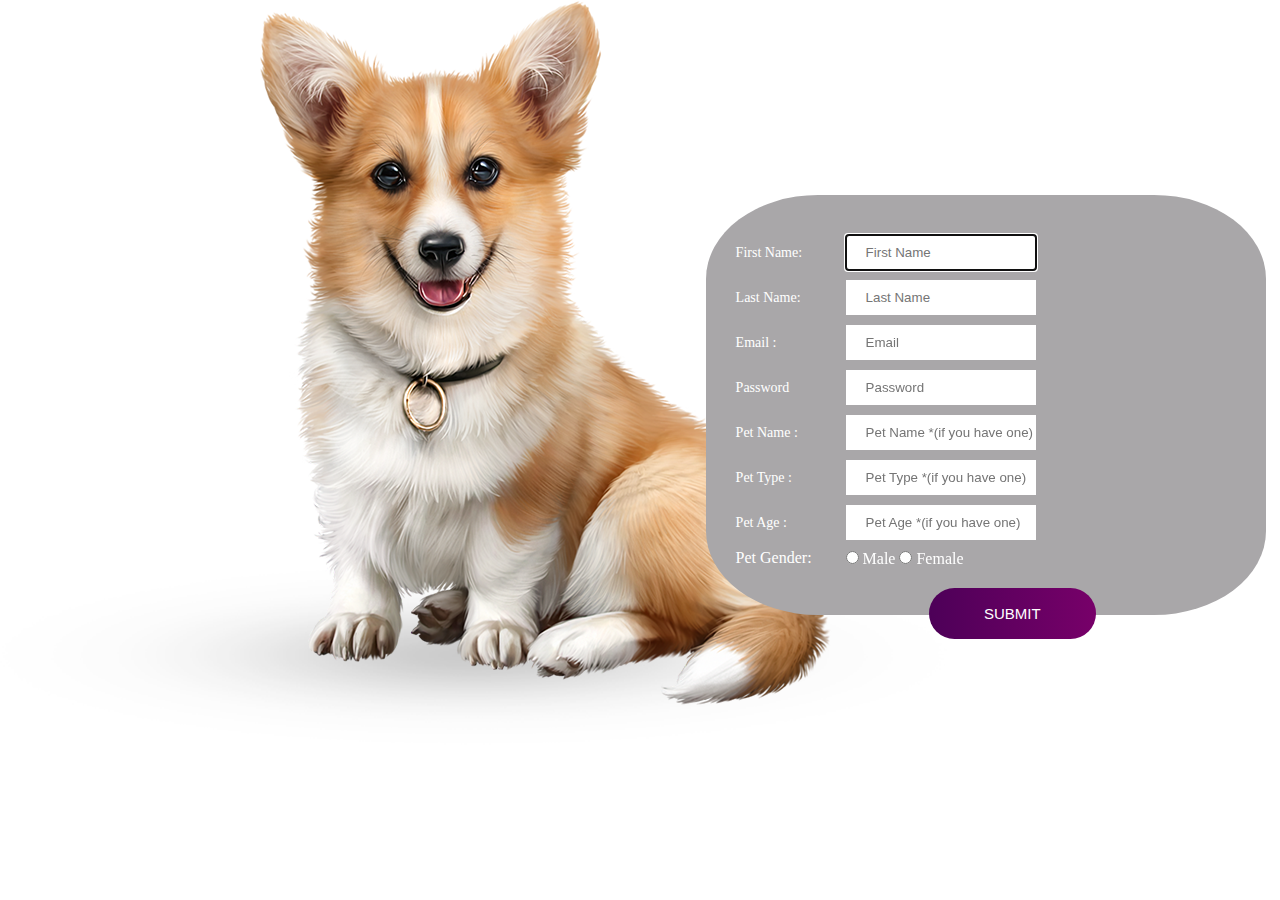
<file: regestire.html>
<html>
  <head>
    <meta charset="utf-8">
    <title>Register</title>
    <link href="css/register.css" rel="stylesheet">
    <link rel="stylesheet" href="css/register.css">
	<link rel="shortcut icon" type="image/x-icon" href="img/post/pet-care (1).png">
  </head>
  <body>

	 <!-- left container -->
	 <div class="left-container">                 
                 <div class="puppy">
                     <img src="img/banner/dog.png" alt="">
                 </div>
    </div>
    <!-- left container -->


    <!-- Body of Form starts -->
  	<div class="container">
      <form method="post" autocomplete="on">


        <!--First name-->
    		<div class="box">
          <label for="firstName" class="fl fontLabel"> First Name: </label>
    			<div class="new iconBox">
                <i class="fa fa-user" aria-hidden="true"></i>
          </div>
    			<div class="fr">
    					<input type="text" name="firstName" placeholder="First Name"class="textBox" autofocus="on" required>
    			</div>
    		</div>
    	<!--First name-->


        <!--Second name-->
    		<div class="box">
                <label for="LastName" class="fl fontLabel"> Last Name: </label>
    			<div class="fl iconBox"><i class="fa fa-user"aria-hidden="true"></i></div>
    			<div class="fr">
    					<input type="text" required name="LastName"placeholder="Last Name" class="textBox">
    			</div>
    		</div>
    	<!--Second name-->


		<!-- Email -->
			<div class="box">
                <label for="Email" class="fl fontLabel"> Email :</label>
    			<div class="fl iconBox"><i class="fa fa-user"aria-hidden="true"></i></div>
    			<div class="fr">
    					<input type="email" required name="Email"placeholder="Email" class="textBox">
    			</div>
    		</div>
		<!-- end of Email -->


        <!---Password------>
    		<div class="box">
                <label for="password" class="fl fontLabel"> Password </label>
                      <div class="fl iconBox"><i class="fa fa-key" aria-hidden="true"></i></div>
                      <div class="fr">
                              <input type="Password" required name="password" placeholder="Password" class="textBox">
                      </div>
                      <div class="clr"></div>
            </div>
         <!---Password---->


    	<!---Pet Name---->
    		<div class="box">
                <label for="petName" class="fl fontLabel"> Pet Name : </label>
    			<div class="fl iconBox"><i class="fa fa-envelope" aria-hidden="true"></i></div>
    			<div class="fr">
    					<input type="text" name="petName" placeholder="Pet Name *(if you have one)" class="textBox">
    			</div>
    		</div>
    	<!--end of Pet Name----->


		<!---Pet Type------>
    		<div class="box">
                <label for="Type" class="fl fontLabel"> Pet Type : </label>
    			<div class="fl iconBox"><i class="fa fa-phone-square" aria-hidden="true"></i></div>
    			<div class="fr">
    					<input type="text" name="Type" maxlength="10" placeholder="Pet Type *(if you have one)" class="textBox">
    			</div>
    			<div class="clr"></div>
    		</div>
    	<!---Pet Type---->


        <!---Pet Age---->
    		<div class="box">
                <label for="petAge" class="fl fontLabel"> Pet Age : </label>
    			<div class="fl iconBox"><i class="fa fa-envelope" aria-hidden="true"></i></div>
    			<div class="fr">
    					<input type="number" name="petAge" placeholder="Pet Age *(if you have one)" class="textBox">
    			</div>
    		</div>
    	<!--end of Pet Age----->


    	<!---Pet Gender----->
    		<div class="radio">
                     <label for="gender" class="fl fonLabel">Pet Gender: </label>
    				<input type="radio" name="Gender" value="Male"> Male
    				<input type="radio" name="Gender" value="Female"> Female
    		</div>
    	<!---end of Pet Gender--->

		
    	<!---Submit Button------>
    		<div class="box">
    				<input type="Submit" name="Submit" class="submit" value="SUBMIT">
    		</div>
    	<!---Submit Button----->
      </form>
  </div>
  <!--Body of Form ends--->
  </body>
</html>
</file>
<file: css/themify-icons.css>
@font-face {
	font-family: 'themify';
	src:url('../fonts/themify.eot?-fvbane');
	src:url('../fonts/themify.eot?#iefix-fvbane') format('embedded-opentype'),
		url('../fonts/themify.woff?-fvbane') format('woff'),
		url('../fonts/themify.ttf?-fvbane') format('truetype'),
		url('../fonts/themify.svg?-fvbane#themify') format('svg');
	font-weight: normal;
	font-style: normal;
}

[class^="ti-"], [class*=" ti-"] {
	font-family: 'themify';
	/* speak: none; */
	font-style: normal;
	font-weight: normal;
	font-variant: normal;
	text-transform: none;
	line-height: 1;

	/* Better Font Rendering =========== */
	-webkit-font-smoothing: antialiased;
	-moz-osx-font-smoothing: grayscale;
}

.ti-wand:before {
	content: "\e600";
}
.ti-volume:before {
	content: "\e601";
}
.ti-user:before {
	content: "\e602";
}
.ti-unlock:before {
	content: "\e603";
}
.ti-unlink:before {
	content: "\e604";
}
.ti-trash:before {
	content: "\e605";
}
.ti-thought:before {
	content: "\e606";
}
.ti-target:before {
	content: "\e607";
}
.ti-tag:before {
	content: "\e608";
}
.ti-tablet:before {
	content: "\e609";
}
.ti-star:before {
	content: "\e60a";
}
.ti-spray:before {
	content: "\e60b";
}
.ti-signal:before {
	content: "\e60c";
}
.ti-shopping-cart:before {
	content: "\e60d";
}
.ti-shopping-cart-full:before {
	content: "\e60e";
}
.ti-settings:before {
	content: "\e60f";
}
.ti-search:before {
	content: "\e610";
}
.ti-zoom-in:before {
	content: "\e611";
}
.ti-zoom-out:before {
	content: "\e612";
}
.ti-cut:before {
	content: "\e613";
}
.ti-ruler:before {
	content: "\e614";
}
.ti-ruler-pencil:before {
	content: "\e615";
}
.ti-ruler-alt:before {
	content: "\e616";
}
.ti-bookmark:before {
	content: "\e617";
}
.ti-bookmark-alt:before {
	content: "\e618";
}
.ti-reload:before {
	content: "\e619";
}
.ti-plus:before {
	content: "\e61a";
}
.ti-pin:before {
	content: "\e61b";
}
.ti-pencil:before {
	content: "\e61c";
}
.ti-pencil-alt:before {
	content: "\e61d";
}
.ti-paint-roller:before {
	content: "\e61e";
}
.ti-paint-bucket:before {
	content: "\e61f";
}
.ti-na:before {
	content: "\e620";
}
.ti-mobile:before {
	content: "\e621";
}
.ti-minus:before {
	content: "\e622";
}
.ti-medall:before {
	content: "\e623";
}
.ti-medall-alt:before {
	content: "\e624";
}
.ti-marker:before {
	content: "\e625";
}
.ti-marker-alt:before {
	content: "\e626";
}
.ti-arrow-up:before {
	content: "\e627";
}
.ti-arrow-right:before {
	content: "\e628";
}
.ti-arrow-left:before {
	content: "\e629";
}
.ti-arrow-down:before {
	content: "\e62a";
}
.ti-lock:before {
	content: "\e62b";
}
.ti-location-arrow:before {
	content: "\e62c";
}
.ti-link:before {
	content: "\e62d";
}
.ti-layout:before {
	content: "\e62e";
}
.ti-layers:before {
	content: "\e62f";
}
.ti-layers-alt:before {
	content: "\e630";
}
.ti-key:before {
	content: "\e631";
}
.ti-import:before {
	content: "\e632";
}
.ti-image:before {
	content: "\e633";
}
.ti-heart:before {
	content: "\e634";
}
.ti-heart-broken:before {
	content: "\e635";
}
.ti-hand-stop:before {
	content: "\e636";
}
.ti-hand-open:before {
	content: "\e637";
}
.ti-hand-drag:before {
	content: "\e638";
}
.ti-folder:before {
	content: "\e639";
}
.ti-flag:before {
	content: "\e63a";
}
.ti-flag-alt:before {
	content: "\e63b";
}
.ti-flag-alt-2:before {
	content: "\e63c";
}
.ti-eye:before {
	content: "\e63d";
}
.ti-export:before {
	content: "\e63e";
}
.ti-exchange-vertical:before {
	content: "\e63f";
}
.ti-desktop:before {
	content: "\e640";
}
.ti-cup:before {
	content: "\e641";
}
.ti-crown:before {
	content: "\e642";
}
.ti-comments:before {
	content: "\e643";
}
.ti-comment:before {
	content: "\e644";
}
.ti-comment-alt:before {
	content: "\e645";
}
.ti-close:before {
	content: "\e646";
}
.ti-clip:before {
	content: "\e647";
}
.ti-angle-up:before {
	content: "\e648";
}
.ti-angle-right:before {
	content: "\e649";
}
.ti-angle-left:before {
	content: "\e64a";
}
.ti-angle-down:before {
	content: "\e64b";
}
.ti-check:before {
	content: "\e64c";
}
.ti-check-box:before {
	content: "\e64d";
}
.ti-camera:before {
	content: "\e64e";
}
.ti-announcement:before {
	content: "\e64f";
}
.ti-brush:before {
	content: "\e650";
}
.ti-briefcase:before {
	content: "\e651";
}
.ti-bolt:before {
	content: "\e652";
}
.ti-bolt-alt:before {
	content: "\e653";
}
.ti-blackboard:before {
	content: "\e654";
}
.ti-bag:before {
	content: "\e655";
}
.ti-move:before {
	content: "\e656";
}
.ti-arrows-vertical:before {
	content: "\e657";
}
.ti-arrows-horizontal:before {
	content: "\e658";
}
.ti-fullscreen:before {
	content: "\e659";
}
.ti-arrow-top-right:before {
	content: "\e65a";
}
.ti-arrow-top-left:before {
	content: "\e65b";
}
.ti-arrow-circle-up:before {
	content: "\e65c";
}
.ti-arrow-circle-right:before {
	content: "\e65d";
}
.ti-arrow-circle-left:before {
	content: "\e65e";
}
.ti-arrow-circle-down:before {
	content: "\e65f";
}
.ti-angle-double-up:before {
	content: "\e660";
}
.ti-angle-double-right:before {
	content: "\e661";
}
.ti-angle-double-left:before {
	content: "\e662";
}
.ti-angle-double-down:before {
	content: "\e663";
}
.ti-zip:before {
	content: "\e664";
}
.ti-world:before {
	content: "\e665";
}
.ti-wheelchair:before {
	content: "\e666";
}
.ti-view-list:before {
	content: "\e667";
}
.ti-view-list-alt:before {
	content: "\e668";
}
.ti-view-grid:before {
	content: "\e669";
}
.ti-uppercase:before {
	content: "\e66a";
}
.ti-upload:before {
	content: "\e66b";
}
.ti-underline:before {
	content: "\e66c";
}
.ti-truck:before {
	content: "\e66d";
}
.ti-timer:before {
	content: "\e66e";
}
.ti-ticket:before {
	content: "\e66f";
}
.ti-thumb-up:before {
	content: "\e670";
}
.ti-thumb-down:before {
	content: "\e671";
}
.ti-text:before {
	content: "\e672";
}
.ti-stats-up:before {
	content: "\e673";
}
.ti-stats-down:before {
	content: "\e674";
}
.ti-split-v:before {
	content: "\e675";
}
.ti-split-h:before {
	content: "\e676";
}
.ti-smallcap:before {
	content: "\e677";
}
.ti-shine:before {
	content: "\e678";
}
.ti-shift-right:before {
	content: "\e679";
}
.ti-shift-left:before {
	content: "\e67a";
}
.ti-shield:before {
	content: "\e67b";
}
.ti-notepad:before {
	content: "\e67c";
}
.ti-server:before {
	content: "\e67d";
}
.ti-quote-right:before {
	content: "\e67e";
}
.ti-quote-left:before {
	content: "\e67f";
}
.ti-pulse:before {
	content: "\e680";
}
.ti-printer:before {
	content: "\e681";
}
.ti-power-off:before {
	content: "\e682";
}
.ti-plug:before {
	content: "\e683";
}
.ti-pie-chart:before {
	content: "\e684";
}
.ti-paragraph:before {
	content: "\e685";
}
.ti-panel:before {
	content: "\e686";
}
.ti-package:before {
	content: "\e687";
}
.ti-music:before {
	content: "\e688";
}
.ti-music-alt:before {
	content: "\e689";
}
.ti-mouse:before {
	content: "\e68a";
}
.ti-mouse-alt:before {
	content: "\e68b";
}
.ti-money:before {
	content: "\e68c";
}
.ti-microphone:before {
	content: "\e68d";
}
.ti-menu:before {
	content: "\e68e";
}
.ti-menu-alt:before {
	content: "\e68f";
}
.ti-map:before {
	content: "\e690";
}
.ti-map-alt:before {
	content: "\e691";
}
.ti-loop:before {
	content: "\e692";
}
.ti-location-pin:before {
	content: "\e693";
}
.ti-list:before {
	content: "\e694";
}
.ti-light-bulb:before {
	content: "\e695";
}
.ti-Italic:before {
	content: "\e696";
}
.ti-info:before {
	content: "\e697";
}
.ti-infinite:before {
	content: "\e698";
}
.ti-id-badge:before {
	content: "\e699";
}
.ti-hummer:before {
	content: "\e69a";
}
.ti-home:before {
	content: "\e69b";
}
.ti-help:before {
	content: "\e69c";
}
.ti-headphone:before {
	content: "\e69d";
}
.ti-harddrives:before {
	content: "\e69e";
}
.ti-harddrive:before {
	content: "\e69f";
}
.ti-gift:before {
	content: "\e6a0";
}
.ti-game:before {
	content: "\e6a1";
}
.ti-filter:before {
	content: "\e6a2";
}
.ti-files:before {
	content: "\e6a3";
}
.ti-file:before {
	content: "\e6a4";
}
.ti-eraser:before {
	content: "\e6a5";
}
.ti-envelope:before {
	content: "\e6a6";
}
.ti-download:before {
	content: "\e6a7";
}
.ti-direction:before {
	content: "\e6a8";
}
.ti-direction-alt:before {
	content: "\e6a9";
}
.ti-dashboard:before {
	content: "\e6aa";
}
.ti-control-stop:before {
	content: "\e6ab";
}
.ti-control-shuffle:before {
	content: "\e6ac";
}
.ti-control-play:before {
	content: "\e6ad";
}
.ti-control-pause:before {
	content: "\e6ae";
}
.ti-control-forward:before {
	content: "\e6af";
}
.ti-control-backward:before {
	content: "\e6b0";
}
.ti-cloud:before {
	content: "\e6b1";
}
.ti-cloud-up:before {
	content: "\e6b2";
}
.ti-cloud-down:before {
	content: "\e6b3";
}
.ti-clipboard:before {
	content: "\e6b4";
}
.ti-car:before {
	content: "\e6b5";
}
.ti-calendar:before {
	content: "\e6b6";
}
.ti-book:before {
	content: "\e6b7";
}
.ti-bell:before {
	content: "\e6b8";
}
.ti-basketball:before {
	content: "\e6b9";
}
.ti-bar-chart:before {
	content: "\e6ba";
}
.ti-bar-chart-alt:before {
	content: "\e6bb";
}
.ti-back-right:before {
	content: "\e6bc";
}
.ti-back-left:before {
	content: "\e6bd";
}
.ti-arrows-corner:before {
	content: "\e6be";
}
.ti-archive:before {
	content: "\e6bf";
}
.ti-anchor:before {
	content: "\e6c0";
}
.ti-align-right:before {
	content: "\e6c1";
}
.ti-align-left:before {
	content: "\e6c2";
}
.ti-align-justify:before {
	content: "\e6c3";
}
.ti-align-center:before {
	content: "\e6c4";
}
.ti-alert:before {
	content: "\e6c5";
}
.ti-alarm-clock:before {
	content: "\e6c6";
}
.ti-agenda:before {
	content: "\e6c7";
}
.ti-write:before {
	content: "\e6c8";
}
.ti-window:before {
	content: "\e6c9";
}
.ti-widgetized:before {
	content: "\e6ca";
}
.ti-widget:before {
	content: "\e6cb";
}
.ti-widget-alt:before {
	content: "\e6cc";
}
.ti-wallet:before {
	content: "\e6cd";
}
.ti-video-clapper:before {
	content: "\e6ce";
}
.ti-video-camera:before {
	content: "\e6cf";
}
.ti-vector:before {
	content: "\e6d0";
}
.ti-themify-logo:before {
	content: "\e6d1";
}
.ti-themify-favicon:before {
	content: "\e6d2";
}
.ti-themify-favicon-alt:before {
	content: "\e6d3";
}
.ti-support:before {
	content: "\e6d4";
}
.ti-stamp:before {
	content: "\e6d5";
}
.ti-split-v-alt:before {
	content: "\e6d6";
}
.ti-slice:before {
	content: "\e6d7";
}
.ti-shortcode:before {
	content: "\e6d8";
}
.ti-shift-right-alt:before {
	content: "\e6d9";
}
.ti-shift-left-alt:before {
	content: "\e6da";
}
.ti-ruler-alt-2:before {
	content: "\e6db";
}
.ti-receipt:before {
	content: "\e6dc";
}
.ti-pin2:before {
	content: "\e6dd";
}
.ti-pin-alt:before {
	content: "\e6de";
}
.ti-pencil-alt2:before {
	content: "\e6df";
}
.ti-palette:before {
	content: "\e6e0";
}
.ti-more:before {
	content: "\e6e1";
}
.ti-more-alt:before {
	content: "\e6e2";
}
.ti-microphone-alt:before {
	content: "\e6e3";
}
.ti-magnet:before {
	content: "\e6e4";
}
.ti-line-double:before {
	content: "\e6e5";
}
.ti-line-dotted:before {
	content: "\e6e6";
}
.ti-line-dashed:before {
	content: "\e6e7";
}
.ti-layout-width-full:before {
	content: "\e6e8";
}
.ti-layout-width-default:before {
	content: "\e6e9";
}
.ti-layout-width-default-alt:before {
	content: "\e6ea";
}
.ti-layout-tab:before {
	content: "\e6eb";
}
.ti-layout-tab-window:before {
	content: "\e6ec";
}
.ti-layout-tab-v:before {
	content: "\e6ed";
}
.ti-layout-tab-min:before {
	content: "\e6ee";
}
.ti-layout-slider:before {
	content: "\e6ef";
}
.ti-layout-slider-alt:before {
	content: "\e6f0";
}
.ti-layout-sidebar-right:before {
	content: "\e6f1";
}
.ti-layout-sidebar-none:before {
	content: "\e6f2";
}
.ti-layout-sidebar-left:before {
	content: "\e6f3";
}
.ti-layout-placeholder:before {
	content: "\e6f4";
}
.ti-layout-menu:before {
	content: "\e6f5";
}
.ti-layout-menu-v:before {
	content: "\e6f6";
}
.ti-layout-menu-separated:before {
	content: "\e6f7";
}
.ti-layout-menu-full:before {
	content: "\e6f8";
}
.ti-layout-media-right-alt:before {
	content: "\e6f9";
}
.ti-layout-media-right:before {
	content: "\e6fa";
}
.ti-layout-media-overlay:before {
	content: "\e6fb";
}
.ti-layout-media-overlay-alt:before {
	content: "\e6fc";
}
.ti-layout-media-overlay-alt-2:before {
	content: "\e6fd";
}
.ti-layout-media-left-alt:before {
	content: "\e6fe";
}
.ti-layout-media-left:before {
	content: "\e6ff";
}
.ti-layout-media-center-alt:before {
	content: "\e700";
}
.ti-layout-media-center:before {
	content: "\e701";
}
.ti-layout-list-thumb:before {
	content: "\e702";
}
.ti-layout-list-thumb-alt:before {
	content: "\e703";
}
.ti-layout-list-post:before {
	content: "\e704";
}
.ti-layout-list-large-image:before {
	content: "\e705";
}
.ti-layout-line-solid:before {
	content: "\e706";
}
.ti-layout-grid4:before {
	content: "\e707";
}
.ti-layout-grid3:before {
	content: "\e708";
}
.ti-layout-grid2:before {
	content: "\e709";
}
.ti-layout-grid2-thumb:before {
	content: "\e70a";
}
.ti-layout-cta-right:before {
	content: "\e70b";
}
.ti-layout-cta-left:before {
	content: "\e70c";
}
.ti-layout-cta-center:before {
	content: "\e70d";
}
.ti-layout-cta-btn-right:before {
	content: "\e70e";
}
.ti-layout-cta-btn-left:before {
	content: "\e70f";
}
.ti-layout-column4:before {
	content: "\e710";
}
.ti-layout-column3:before {
	content: "\e711";
}
.ti-layout-column2:before {
	content: "\e712";
}
.ti-layout-accordion-separated:before {
	content: "\e713";
}
.ti-layout-accordion-merged:before {
	content: "\e714";
}
.ti-layout-accordion-list:before {
	content: "\e715";
}
.ti-ink-pen:before {
	content: "\e716";
}
.ti-info-alt:before {
	content: "\e717";
}
.ti-help-alt:before {
	content: "\e718";
}
.ti-headphone-alt:before {
	content: "\e719";
}
.ti-hand-point-up:before {
	content: "\e71a";
}
.ti-hand-point-right:before {
	content: "\e71b";
}
.ti-hand-point-left:before {
	content: "\e71c";
}
.ti-hand-point-down:before {
	content: "\e71d";
}
.ti-gallery:before {
	content: "\e71e";
}
.ti-face-smile:before {
	content: "\e71f";
}
.ti-face-sad:before {
	content: "\e720";
}
.ti-credit-card:before {
	content: "\e721";
}
.ti-control-skip-forward:before {
	content: "\e722";
}
.ti-control-skip-backward:before {
	content: "\e723";
}
.ti-control-record:before {
	content: "\e724";
}
.ti-control-eject:before {
	content: "\e725";
}
.ti-comments-smiley:before {
	content: "\e726";
}
.ti-brush-alt:before {
	content: "\e727";
}
.ti-youtube:before {
	content: "\e728";
}
.ti-vimeo:before {
	content: "\e729";
}
.ti-twitter:before {
	content: "\e72a";
}
.ti-time:before {
	content: "\e72b";
}
.ti-tumblr:before {
	content: "\e72c";
}
.ti-skype:before {
	content: "\e72d";
}
.ti-share:before {
	content: "\e72e";
}
.ti-share-alt:before {
	content: "\e72f";
}
.ti-rocket:before {
	content: "\e730";
}
.ti-pinterest:before {
	content: "\e731";
}
.ti-new-window:before {
	content: "\e732";
}
.ti-microsoft:before {
	content: "\e733";
}
.ti-list-ol:before {
	content: "\e734";
}
.ti-linkedin:before {
	content: "\e735";
}
.ti-layout-sidebar-2:before {
	content: "\e736";
}
.ti-layout-grid4-alt:before {
	content: "\e737";
}
.ti-layout-grid3-alt:before {
	content: "\e738";
}
.ti-layout-grid2-alt:before {
	content: "\e739";
}
.ti-layout-column4-alt:before {
	content: "\e73a";
}
.ti-layout-column3-alt:before {
	content: "\e73b";
}
.ti-layout-column2-alt:before {
	content: "\e73c";
}
.ti-instagram:before {
	content: "\e73d";
}
.ti-google:before {
	content: "\e73e";
}
.ti-github:before {
	content: "\e73f";
}
.ti-flickr:before {
	content: "\e740";
}
.ti-facebook:before {
	content: "\e741";
}
.ti-dropbox:before {
	content: "\e742";
}
.ti-dribbble:before {
	content: "\e743";
}
.ti-apple:before {
	content: "\e744";
}
.ti-android:before {
	content: "\e745";
}
.ti-save:before {
	content: "\e746";
}
.ti-save-alt:before {
	content: "\e747";
}
.ti-yahoo:before {
	content: "\e748";
}
.ti-wordpress:before {
	content: "\e749";
}
.ti-vimeo-alt:before {
	content: "\e74a";
}
.ti-twitter-alt:before {
	content: "\e74b";
}
.ti-tumblr-alt:before {
	content: "\e74c";
}
.ti-trello:before {
	content: "\e74d";
}
.ti-stack-overflow:before {
	content: "\e74e";
}
.ti-soundcloud:before {
	content: "\e74f";
}
.ti-sharethis:before {
	content: "\e750";
}
.ti-sharethis-alt:before {
	content: "\e751";
}
.ti-reddit:before {
	content: "\e752";
}
.ti-pinterest-alt:before {
	content: "\e753";
}
.ti-microsoft-alt:before {
	content: "\e754";
}
.ti-linux:before {
	content: "\e755";
}
.ti-jsfiddle:before {
	content: "\e756";
}
.ti-joomla:before {
	content: "\e757";
}
.ti-html5:before {
	content: "\e758";
}
.ti-flickr-alt:before {
	content: "\e759";
}
.ti-email:before {
	content: "\e75a";
}
.ti-drupal:before {
	content: "\e75b";
}
.ti-dropbox-alt:before {
	content: "\e75c";
}
.ti-css3:before {
	content: "\e75d";
}
.ti-rss:before {
	content: "\e75e";
}
.ti-rss-alt:before {
	content: "\e75f";
}
</file>
<file: css/nice-select.css>
.nice-select {
  -webkit-tap-highlight-color: transparent;
  background-color: #fff;
  border-radius: 5px;
  border: solid 1px #e8e8e8;
  box-sizing: border-box;
  clear: both;
  cursor: pointer;
  display: block;
  float: left;
  font-family: inherit;
  font-size: 14px;
  font-weight: normal;
  height: 42px;
  line-height: 40px;
  outline: none;
  padding-left: 18px;
  padding-right: 30px;
  position: relative;
  text-align: left !important;
  -webkit-transition: all 0.2s ease-in-out;
  transition: all 0.2s ease-in-out;
  -webkit-user-select: none;
     -moz-user-select: none;
      -ms-user-select: none;
          user-select: none;
  white-space: nowrap;
  width: auto; }
  .nice-select:hover {
    border-color: #dbdbdb; }
  .nice-select:active, .nice-select.open, .nice-select:focus {
    border-color: #999; }


  .nice-select.disabled {
    border-color: #ededed;
    color: #999;
    pointer-events: none; }
    .nice-select.disabled:after {
      border-color: #cccccc; }
  .nice-select.wide {
    width: 100%; }
    .nice-select.wide .list {
      left: 0 !important;
      right: 0 !important; }
  .nice-select.right {
    float: right; }
    .nice-select.right .list {
      left: auto;
      right: 0; }
  .nice-select.small {
    font-size: 12px;
    height: 36px;
    line-height: 34px; }
    .nice-select.small:after {
      height: 4px;
      width: 4px; }
    .nice-select.small .option {
      line-height: 34px;
      min-height: 34px; }
  .nice-select .list {
    background-color: #fff;
    border-radius: 5px;
    box-shadow: 0 0 0 1px rgba(68, 68, 68, 0.11);
    box-sizing: border-box;
    margin-top: 4px;
    opacity: 0;
    overflow: hidden;
    padding: 0;
    pointer-events: none;
    position: absolute;
    top: 100%;
    left: 0;
    -webkit-transform-origin: 50% 0;
        -ms-transform-origin: 50% 0;
            transform-origin: 50% 0;
    -webkit-transform: scale(0.75) translateY(-21px);
        -ms-transform: scale(0.75) translateY(-21px);
            transform: scale(0.75) translateY(-21px);
    -webkit-transition: all 0.2s cubic-bezier(0.5, 0, 0, 1.25), opacity 0.15s ease-out;
    transition: all 0.2s cubic-bezier(0.5, 0, 0, 1.25), opacity 0.15s ease-out;
    z-index: 9; }
    .nice-select .list:hover .option:not(:hover) {
      background-color: transparent !important; }
  .nice-select .option {
    cursor: pointer;
    font-weight: 400;
    line-height: 40px;
    list-style: none;
    min-height: 40px;
    outline: none;
    padding-left: 18px;
    padding-right: 29px;
    text-align: left;
    -webkit-transition: all 0.2s;
    transition: all 0.2s; }
    .nice-select .option:hover, .nice-select .option.focus, .nice-select .option.selected.focus {
      background-color: #f6f6f6; }
    .nice-select .option.selected {
      font-weight: bold; }
    .nice-select .option.disabled {
      background-color: transparent;
      color: #999;
      cursor: default; }

.no-csspointerevents .nice-select .list {
  display: none; }

.no-csspointerevents .nice-select.open .list {
  display: block; }





  /* ,,,,,,,,,,,,,,,, */


  .nice-select:after {
    content: "\e64b";
    display: block;
    height: 5px;
    margin-top: -5px;
    pointer-events: none;
    position: absolute;
    right: 30px;
    top: 8px;
    transition: all 0.15s ease-in-out;
    width: 5px;
    font-family: 'themify';
    color: #ddd; }

    .nice-select.open:after {
 }
    .nice-select.open .list {
      opacity: 1;
      pointer-events: auto;
      -webkit-transform: scale(1) translateY(0);
          -ms-transform: scale(1) translateY(0);
              transform: scale(1) translateY(0); }
</file>
<file: css/flaticon.css>
/*
  	Flaticon icon font: Flaticon
  	Creation date: 13/01/2020 05:31
  	*/

@font-face {
  font-family: "Flaticon";
  src: url("../fonts/Flaticon.eot");
  src: url("../fonts/Flaticon.eot?#iefix") format("embedded-opentype"),
       url("../fonts/Flaticon.woff2") format("woff2"),
       url("../fonts/Flaticon.woff") format("woff"),
       url("../fonts/Flaticon.ttf") format("truetype"),
       url("../fonts/Flaticon.svg#Flaticon") format("svg");
  font-weight: normal;
  font-style: normal;
}

@media screen and (-webkit-min-device-pixel-ratio:0) {
  @font-face {
    font-family: "Flaticon";
    src: url("../fonts/Flaticon.svg#Flaticon") format("svg");
  }
}

[class^="flaticon-"]:before, [class*=" flaticon-"]:before,
[class^="flaticon-"]:after, [class*=" flaticon-"]:after {   
  font-family: Flaticon;
font-style: normal;
}

.flaticon-right:before { content: "\f100"; }
.flaticon-left:before { content: "\f101"; }
</file>
<file: css/gijgo.css>
.gj-button {
    background-color: #f5f5f5;
    border: 1px solid #ddd;
    color: #000;
    border-radius: 3px;
    padding: 6px 10px;
    cursor: pointer;
}

.gj-unselectable {
    -webkit-touch-callout: none;
    -webkit-user-select: none;
    -khtml-user-select: none;
    -moz-user-select: none;
    -ms-user-select: none;
    user-select: none;
}

.gj-row {
    display: -webkit-box;
    display: -ms-flexbox;
    display: flex;
    -ms-flex-wrap: wrap;
    flex-wrap: wrap;
}

.gj-margin-left-5 {
    margin-left: 5px;
}

.gj-margin-left-10 {
    margin-left: 10px;
}

.gj-width-full {
    width: 100%;
}

.gj-cursor-pointer {
    cursor: pointer;
}

.gj-text-align-center {
    text-align: center;
}

.gj-font-size-16 {
    font-size: 16px;
}

.gj-hidden {
    display: none;
}

/** Material Design */
.gj-button-md {
    background: 0 0;
    border: none;
    border-radius: 2px;
    color: rgba(0, 0, 0, 0.87);
    position: relative;
    height: 36px;
    margin: 0;
    min-width: 64px;
    padding: 0 16px;
    display: inline-block;
    font-family: "Roboto","Helvetica","Arial",sans-serif;
    font-size: 1rem;
    font-weight: 500;
    text-transform: uppercase;
    letter-spacing: 0;
    overflow: hidden;
    will-change: box-shadow;
    transition: box-shadow .2s cubic-bezier(.4,0,1,1),background-color .2s cubic-bezier(.4,0,.2,1),color .2s cubic-bezier(.4,0,.2,1);
    outline: none;
    cursor: pointer;
    text-decoration: none;
    text-align: center;
    line-height: 36px;
    vertical-align: middle;
    overflow: hidden;
    -webkit-user-select: none;
    -moz-user-select: none;
    -ms-user-select: none;
    user-select: none;
}

.gj-button-md:hover {
    background-color: rgba(158,158,158,.2);
}

.gj-button-md:disabled {
    color: rgba(0,0,0,.26);
    background: 0 0;
}

.gj-button-md .material-icons,
.gj-button-md .gj-icon {
    vertical-align: middle;
    /*font-size: 1.3rem;
    margin-right: 4px;*/
}

.gj-button-md.gj-button-md-icon {
    width: 24px;
    height: 31px;
    min-width: 24px;
    padding: 0px;
    display: table;
}

.gj-button-md.gj-button-md-icon .material-icons,
.gj-button-md.gj-button-md-icon .gj-icon {
    display: table-cell;
    margin-right: 0px;
    width: 24px;
    height: 24px;
}

.gj-button-md.active {
    background-color: rgba(158,158,158,.4);
}

.gj-button-md-group {
    position: relative;
    display: inline-block;
    vertical-align: middle;
}

.gj-textbox-md {
    border: none;
    border-bottom: 1px solid rgba(0,0,0,.42);
    display: block;
    font-family: "Helvetica","Arial",sans-serif;
    font-size: 16px;
    line-height: 16px;
    padding: 4px 0px;
    margin: 0;
    width: 100%;
    background: 0 0;
    text-align: left;
    color: rgba(0,0,0,.87);
}

.gj-textbox-md:focus,
.gj-textbox-md:active {
    border-bottom: 2px solid rgba(0,0,0,.42);
    outline: none;
}

.gj-textbox-md::placeholder {
    color: #8e8e8e;
}

.gj-textbox-md:-ms-input-placeholder {
    color: #8e8e8e;
}

.gj-textbox-md::-ms-input-placeholder {
    color: #8e8e8e;
}

.gj-md-spacer-24 {
    min-width: 24px;
    width: 24px;
    display: inline-block;
}

.gj-md-spacer-32 {
    min-width: 32px;
    width: 32px;
    display: inline-block;
}

.gj-modal {
    position: fixed;
    top: 0;
    right: 0;
    bottom: 0;
    left: 0;
    z-index: 1203;
    display: none;
    overflow: hidden;
    -webkit-overflow-scrolling: touch;
    outline: 0;
    background-color: rgba(0, 0, 0, 0.54118);
    transition: 200ms ease opacity;
    will-change: opacity;
}

/* List */
ul.gj-list li [data-role="wrapper"] {
    display: table;
    width: 100%;
}

ul.gj-list li [data-role="checkbox"] {
    display: table-cell;
    vertical-align:middle;
    text-align:center;
}

ul.gj-list li [data-role="image"] {
    display: table-cell;
    vertical-align:middle;
    text-align:center;
}

ul.gj-list li [data-role="display"] {
    display: table-cell;
    vertical-align:middle;
    cursor: pointer;
}

ul.gj-list li [data-role="display"]:empty:before {
  content: "\200b"; /* unicode zero width space character */
}

/* List - Bootstrap */
ul.gj-list-bootstrap {
    padding-left: 0px;
    margin-bottom: 0px;
}

ul.gj-list-bootstrap li {
    padding: 0px;
}

ul.gj-list-bootstrap li [data-role="wrapper"] {
    padding: 0px 10px;
}

ul.gj-list-bootstrap li [data-role="checkbox"] {
    width: 24px;
    padding: 3px;
}

ul.gj-list-bootstrap li [data-role="image"] {
    width: 24px;
    height: 24px;
}

ul.gj-list-bootstrap li [data-role="display"] {
    padding: 8px 0px 8px 4px;
}

.list-group-item.active ul li, .list-group-item.active:focus ul li, .list-group-item.active:hover ul li {
    text-shadow: none;
    color:initial;
}

/* List - Material Design */
ul.gj-list-md {
    padding: 0px;
    list-style: none;
    list-style-type: none;
    line-height: 24px;
    letter-spacing: 0;
    color: #616161; /* Gray 700 */
}

ul.gj-list-md li {
    display: list-item;
    list-style-type: none;
    padding: 0px;
    min-height: unset;
    box-sizing: border-box;
    align-items: center;
    cursor: default;
    overflow: hidden;

    font-family: "Roboto","Helvetica","Arial",sans-serif;
    font-size: 16px;
    font-weight: 400;
    letter-spacing: .04em;
    line-height: 1;
    
    -webkit-flex-direction: row;
    -ms-flex-direction: row;
    flex-direction: row;
    -webkit-flex-wrap: nowrap;
    -ms-flex-wrap: nowrap;
    flex-wrap: nowrap;
}

ul.gj-list-md li [data-role="checkbox"] {
    height: 24px;
    width: 24px;
}

ul.gj-list-md li [data-role="image"] {
    height: 24px;
    width: 24px;
}

ul.gj-list-md li [data-role="display"] {
    padding: 8px 0px 8px 5px;
    order: 0;
    flex-grow: 2;
    text-decoration: none;
    box-sizing: border-box;
    align-items: center;
    text-align: left;
    color: rgba(0,0,0,.87);
}

ul.gj-list-md li.disabled>[data-role="wrapper"]>[data-role="display"] {
    color: #9E9E9E; /* Gray 500 */
}

.gj-list-md-active {
    background: #e0e0e0;
    color: #3f51b5;
}


/* Picker */
.gj-picker {
    position: absolute;
    z-index: 1203;
    background-color: #fff;
}

.gj-picker .selected {
    color: #fff;
}

/* Material Design */
.gj-picker-md {
    font-family: "Roboto","Helvetica","Arial",sans-serif;
    font-size: 16px;
    font-weight: 400;
    letter-spacing: .04em;
    line-height: 1;
    color: rgba(0,0,0,.87);
    border: 1px solid #E0E0E0;
}

.gj-modal .gj-picker-md {
    border: 0px;
}

.gj-picker-md [role="header"] {
    color: rgba(255, 255, 255, 0.54);
    display: flex;
    background: #4A3600;
    align-items: baseline;
    user-select: none;
    justify-content: center;
}

.gj-picker-md [role="footer"] {
    float: right;
    padding: 10px;
}

.gj-picker-md [role="footer"] button.gj-button-md {
    color: #4A3600;
    font-weight: bold;
    font-size: 13px;
}

/* Bootstrap */
.gj-picker-bootstrap {
    border-radius: 4px;
    border: 1px solid #E0E0E0;
}

.gj-picker-bootstrap .selected {
    color: #888;
}

.gj-picker-bootstrap [role="header"] {
    background: #eee;
    color: #AAA;
}
@font-face {
    font-family: 'gijgo-material';
    src: url('../fonts/gijgo-material.eot?235541');
    src: url('../fonts/gijgo-material.eot?235541#iefix') format('embedded-opentype'), url('../fonts/gijgo-material.ttf?235541') format('truetype'), url('../fonts/gijgo-material.woff?235541') format('woff'), url('../fonts/gijgo-material.svg?235541#gijgo-material') format('svg');
    font-weight: normal;
    font-style: normal;
}

.gj-icon {
    /* use !important to prevent issues with browser extensions that change fonts */
    font-family: 'gijgo-material' !important;
    font-size: 24px;
    speak: none;
    font-style: normal;
    font-weight: normal;
    font-variant: normal;
    text-transform: none;
    line-height: 1;
    /* Enable Ligatures ================ */
    letter-spacing: 0;
    -webkit-font-feature-settings: "liga";
    -moz-font-feature-settings: "liga=1";
    -moz-font-feature-settings: "liga";
    -ms-font-feature-settings: "liga" 1;
    font-feature-settings: "liga";
    -webkit-font-variant-ligatures: discretionary-ligatures;
    font-variant-ligatures: discretionary-ligatures;
    /* Better Font Rendering =========== */
    -webkit-font-smoothing: antialiased;
    -moz-osx-font-smoothing: grayscale;
}

.gj-icon.undo:before {
    content: "\e900";
}

.gj-icon.vertical-align-top:before {
    content: "\e901";
}

.gj-icon.vertical-align-center:before {
    content: "\e902";
}

.gj-icon.vertical-align-bottom:before {
    content: "\e903";
}

.gj-icon.arrow-dropup:before {
    content: "\e904";
}

.gj-icon.clock:before {
    content: "\e905";
}

.gj-icon.refresh:before {
    content: "\e906";
}

.gj-icon.last-page:before {
    content: "\e907";
}

.gj-icon.first-page:before {
    content: "\e908";
}

.gj-icon.cancel:before {
    content: "\e909";
}

.gj-icon.clear:before {
    content: "\e90a";
}

.gj-icon.check-circle:before {
    content: "\e90b";
}

.gj-icon.delete:before {
    content: "\e90c";
}

.gj-icon.arrow-upward:before {
    content: "\e90d";
}

.gj-icon.arrow-forward:before {
    content: "\e90e";
}

.gj-icon.arrow-downward:before {
    content: "\e90f";
}

.gj-icon.arrow-back:before {
    content: "\e910";
}

.gj-icon.list-numbered:before {
    content: "\e911";
}

.gj-icon.list-bulleted:before {
    content: "\e912";
}

.gj-icon.indent-increase:before {
    content: "\e913";
}

.gj-icon.indent-decrease:before {
    content: "\e914";
}

.gj-icon.redo:before {
    content: "\e915";
}

.gj-icon.align-right:before {
    content: "\e916";
}

.gj-icon.align-left:before {
    content: "\e917";
}

.gj-icon.align-justify:before {
    content: "\e918";
}

.gj-icon.align-center:before {
    content: "\e919";
}

.gj-icon.strikethrough:before {
    content: "\e91a";
}

.gj-icon.italic:before {
    content: "\e91b";
}

.gj-icon.underlined:before {
    content: "\e91c";
}

.gj-icon.bold:before {
    content: "\e91d";
}

.gj-icon.arrow-dropdown:before {
    content: "\e91e";
}

.gj-icon.done:before {
    content: "\e91f";
}

.gj-icon.pencil:before {
    content: "\e920";
}

.gj-icon.minus:before {
    content: "\e921";
}

.gj-icon.plus:before {
    content: "\e922";
}

.gj-icon.chevron-up:before {
    content: "\e923";
}

.gj-icon.chevron-right:before {
    content: "\e924";
}

.gj-icon.chevron-down:before {
    content: "\e925";
}

.gj-icon.chevron-left:before {
    content: "\e926";
}

.gj-icon.event:before {
    content: "\e927";
}
.gj-draggable {
    cursor: move;
}
.gj-resizable-handle {
    position: absolute;
    font-size: 0.1px;
    display: block;
    -ms-touch-action: none;
    touch-action: none;
    z-index: 1203;
}

.gj-resizable-n {
    cursor: n-resize;
    height: 7px;
    width: 100%;
    top: -5px;
    left: 0;
}
.gj-resizable-e {
    cursor: e-resize;
    width: 7px;
    right: -5px;
    top: 0;
    height: 100%;
}
.gj-resizable-s {
    cursor: s-resize;
    height: 7px;
    width: 100%;
    bottom: -5px;
    left: 0;
}
.gj-resizable-w {
	cursor: w-resize;
	width: 7px;
	left: -5px;
	top: 0;
	height: 100%;
}
.gj-resizable-se {
	cursor: se-resize;
	width: 12px;
	height: 12px;
	right: 1px;
	bottom: 1px;
}
.gj-resizable-sw {
	cursor: sw-resize;
	width: 9px;
	height: 9px;
	left: -5px;
	bottom: -5px;
}
.gj-resizable-nw {
	cursor: nw-resize;
	width: 9px;
	height: 9px;
	left: -5px;
	top: -5px;
}
.gj-resizable-ne {
	cursor: ne-resize;
	width: 9px;
	height: 9px;
	right: -5px;
	top: -5px;
}

.gj-dialog-footer {
    position: absolute;
    bottom: 0px;
    width: 100%;
    margin-top: 0px;
}

.gj-dialog-scrollable [data-role="body"] {
    overflow-x: hidden;
    overflow-y: scroll;
}

/** Bootstrap 3 **/
.gj-dialog-bootstrap {
    overflow: hidden;
    z-index: 1202;
}

.gj-dialog-bootstrap [data-role="title"] {
    display: inline;
}
.gj-dialog-bootstrap [data-role="close"] {
    line-height: 1.42857143;
}

/** Bootstrap 4 **/
.gj-dialog-bootstrap4 {
    overflow: hidden;
    z-index: 1202;
}

.gj-dialog-bootstrap4 [data-role="title"] {
    display: inline;
}
.gj-dialog-bootstrap4 [data-role="close"] {
    line-height: 1.5;
}

/** Material Design **/
.gj-dialog-md {
    background-color: #FFF;
    overflow: hidden;
    border: none;
    box-shadow: 0 11px 15px -7px rgba(0,0,0,.2), 0 24px 38px 3px rgba(0,0,0,.14), 0 9px 46px 8px rgba(0,0,0,.12);
    box-sizing: border-box;
    position: relative;
    display: -webkit-box;
    display: -webkit-flex;
    display: -ms-flexbox;
    display: flex;
    -webkit-box-orient: vertical;
    -webkit-box-direction: normal;
    -webkit-flex-direction: column;
    -ms-flex-direction: column;
    flex-direction: column;
    -webkit-background-clip: padding-box;
    background-clip: padding-box;
    outline: 0;
    z-index: 1202;
}

.gj-dialog-md-header {
    padding: 24px 24px 0px 24px;
    font-family: "Roboto","Helvetica","Arial",sans-serif;
}

.gj-dialog-md-title {
    margin: 0;
    font-weight: 400;
    display: inline;
    line-height: 28px;
    font-size: 20px;
}

.gj-dialog-md-close {
    -webkit-appearance: none;
    padding: 0;
    cursor: pointer;
    background: 0 0;
    border: 0;
    float: right;
    line-height: 28px;
    font-size: 28px;
}

.gj-dialog-md-body {
    padding: 20px 24px 24px 24px;
    color: rgba(0,0,0,.54);
    font-family: "Helvetica","Arial",sans-serif;
    font-size: 14px;
    font-weight: 400;
    line-height: 20px;
}

.gj-dialog-md-footer {
    padding: 8px 8px 8px 24px;
    display: -webkit-flex;
    display: -ms-flexbox;
    display: flex;
    -webkit-flex-direction: row-reverse;
    -ms-flex-direction: row-reverse;
    flex-direction: row-reverse;
    -webkit-flex-wrap: wrap;
    -ms-flex-wrap: wrap;
    flex-wrap: wrap;

    box-sizing: border-box;
}

.gj-dialog-md-footer>*:first-child {
    margin-right: 0;
}

.gj-dialog-md-footer>* {
    margin-right: 8px;
    height: 36px;
}
DIV.gj-grid-wrapper {
    margin: auto;
    position: relative;
    clear:both;
    z-index: 1;
}

TABLE.gj-grid {
    margin: auto;    
    border-collapse: collapse;
    width: 100%;
    table-layout: fixed;
}

TABLE.gj-grid THEAD TH [data-role="selectAll"] {
    margin: auto;
}

TABLE.gj-grid THEAD TH [data-role="title"] {
    display: inline-block;
}

TABLE.gj-grid THEAD TH [data-role="sorticon"] {
    display: inline-block;
}

TABLE.gj-grid THEAD TH {
    overflow: hidden;
    text-overflow: ellipsis;
}

TABLE.gj-grid.autogrow-header-row THEAD TH {
    overflow: auto;
    text-overflow: initial;
    white-space: pre-wrap;
    -ms-word-break: break-word;
    word-break: break-word;
}

TABLE.gj-grid > tbody > tr > td {
    overflow: hidden;
    position: relative;
}

table.gj-grid tbody div[data-role="display"] {
    vertical-align: middle;
    text-indent: 0;
    white-space: pre-wrap;
    -ms-word-break: break-word;
    word-break: break-word;
}

table.gj-grid.fixed-body-rows tbody div[data-role="display"] {
    overflow: hidden;
    text-overflow: ellipsis;
    white-space: nowrap;
    -ms-word-break: initial;
    word-break: initial;
}

table.gj-grid tfoot DIV[data-role="display"] {
    vertical-align: middle;
    text-indent: 0;
    display: flex;
}

TABLE.gj-grid .fa {
    padding: 2px;
}

TABLE.gj-grid > tbody > tr > td > div {
    padding: 2px;
    overflow: hidden;
}

DIV.gj-grid-wrapper DIV.gj-grid-loading-cover
{
    background: #BBBBBB;
    opacity: 0.5;
    position: absolute;
    vertical-align: middle;
}

DIV.gj-grid-wrapper DIV.gj-grid-loading-text
{
    position: absolute;
    font-weight: bold;
}

/* Bootstrap Theme */
table.gj-grid-bootstrap thead th {
    background-color: #f5f5f5;
    vertical-align:middle;
}

table.gj-grid-bootstrap thead th [data-role="sorticon"] {
    margin-left: 5px;
}

table.gj-grid-bootstrap thead th [data-role="sorticon"] i.gj-icon,
table.gj-grid-bootstrap thead th [data-role="sorticon"] i.material-icons {
    position: absolute;
    font-size: 20px;
    top: 15px;
}

table.gj-grid-bootstrap tbody tr td div[data-role="display"] {
    padding: 0px;
}

.gj-grid-bootstrap-4 .gj-checkbox-bootstrap {
    display: inline-block;
    padding-top: 2px;
}

.gj-grid-bootstrap-4 tbody tr.active {
    background-color: rgba(0,0,0,.075);
}

/* Material Design Theme */
.gj-grid-md {
    position: relative;
    border: 1px solid #e0e0e0;
    border-collapse: collapse;
    white-space: nowrap;
    font-size: 13px;
    font-family: "Roboto","Helvetica","Arial",sans-serif;
    background-color: #fff;
}

.gj-grid-md td:first-of-type, .gj-grid-md th:first-of-type {
    padding-left: 24px;
}

.gj-grid-md th {
    position: relative;
    vertical-align: bottom;
    font-weight: 700;
    line-height: 31px;
    letter-spacing: 0;
    height: 56px;
    font-size: 12px;
    color: rgba(0,0,0,.54);
    padding-bottom: 8px;
    box-sizing: border-box;
    padding: 12px 18px;
    text-align: right;
}

.gj-grid-md td {
    position: relative;
    height: 48px;
    border-top: 1px solid #e0e0e0;
    border-bottom: 1px solid #e0e0e0;
    padding: 12px 18px;
    box-sizing: border-box;
    text-align: left;
    color: rgba(0,0,0,.87);
}

.gj-grid-md tbody tr {
    position: relative;
    height: 48px;
    transition-duration: .28s;
    transition-timing-function: cubic-bezier(.4,0,.2,1);
    transition-property: background-color;
}

.gj-grid-md tbody tr:hover {
    background-color: #EEEEEE; /* Gray 200 */
}

.gj-grid-md tbody tr.gj-grid-md-select {
    background-color: #F5F5F5; /* Grey 100 */
}


table.gj-grid-md thead th [data-role="sorticon"] {
    margin-left: 5px;
}

table.gj-grid-md thead th [data-role="sorticon"] i.gj-icon,
table.gj-grid-md thead th [data-role="sorticon"] i.material-icons {
    position: absolute;
    font-size: 16px;
    top: 19px;
}

table.gj-grid-md thead th.gj-grid-select-all {
    padding-bottom: 3px;
}
/* Hide all prioritized columns by default */
@media only all {
	th.display-1120,
	td.display-1120,
	th.display-960,
	td.display-960,
	th.display-800,
	td.display-800,
	th.display-640,
	td.display-640,
	th.display-480,
	td.display-480,
	th.display-320,
	td.display-320 {
		display: none;
	}
}

/* Show at 320px (20em x 16px) */
@media screen and (min-width: 20em) {
	TABLE.gj-grid-bootstrap th.display-320,
	TABLE.gj-grid-bootstrap td.display-320 {
		display: table-cell;
	}
}
/* Show at 480px (30em x 16px) */
@media screen and (min-width: 30em) {
	TABLE.gj-grid-bootstrap th.display-480,
	TABLE.gj-grid-bootstrap td.display-480 {
		display: table-cell;
	}
}
/* Show at 640px (40em x 16px) */
@media screen and (min-width: 40em) {
	TABLE.gj-grid-bootstrap th.display-640,
	TABLE.gj-grid-bootstrap td.display-640 {
		display: table-cell;
	}
}
/* Show at 800px (50em x 16px) */
@media screen and (min-width: 50em) {
	TABLE.gj-grid-bootstrap th.display-800,
	TABLE.gj-grid-bootstrap td.display-800 {
		display: table-cell;
	}
}
/* Show at 960px (60em x 16px) */
@media screen and (min-width: 60em) {
	TABLE.gj-grid-bootstrap th.display-960,
	TABLE.gj-grid-bootstrap td.display-960 {
		display: table-cell;
	}
}
/* Show at 1,120px (70em x 16px) */
@media screen and (min-width: 70em) {
	TABLE.gj-grid-bootstrap th.display-1120,
	TABLE.gj-grid-bootstrap td.display-1120 {
		display: table-cell;
	}
}

/* Material Design Theme */
.gj-grid-md tfoot tr th {
    padding-right: 14px;
}

.gj-grid-md tfoot tr[data-role="pager"] .gj-grid-mdl-pager-label {
    padding-left: 5px;
    padding-right: 5px;
}

.gj-grid-md tfoot tr[data-role="pager"] .gj-dropdown-md {
    margin-left: 12px;
}

.gj-grid-md tfoot tr[data-role="pager"] .gj-dropdown-md [role="presenter"] {
    font-size: 12px;
    font-weight: bold;
    color: rgba(0,0,0,.54);
}

.gj-grid-md tfoot tr[data-role="pager"] .gj-dropdown-md [role="presenter"] [role="display"] {
    text-align: right;
}

.gj-grid-md tfoot tr[data-role="pager"] .gj-grid-md-limit-select {
    margin-left: 10px;
    font-size: 12px;
    font-weight: bold;
    color: rgba(0,0,0,.54);
}

/* Bootstrap */
.gj-grid-bootstrap tfoot tr[data-role="pager"] th {
    line-height: 30px;
    background-color: #f5f5f5;
}

.gj-grid-bootstrap tfoot tr[data-role="pager"] th > div > div {
    margin-right: 5px;
}

.gj-grid-bootstrap tfoot tr[data-role="pager"] th > div > button {
    margin-right: 5px;
}

.gj-grid-bootstrap-4 tfoot tr[data-role="pager"] th > div button {
    height: 34px;
}

.gj-grid-bootstrap-4 tfoot tr[data-role="pager"] th div .gj-dropdown-bootstrap-4 .gj-dropdown-expander-mi .gj-icon {
    top: 5px;
}

.gj-grid-bootstrap-3 tfoot tr[data-role="pager"] th > div > input {
    margin-right: 5px;
    width: 40px;
    text-align: right;
    display: inline-block;
    font-weight: bold;
}

.gj-grid-bootstrap-4 tfoot tr[data-role="pager"] th > div > div.input-group {
    width: 40px;
}

.gj-grid-bootstrap-4 tfoot tr[data-role="pager"] th > div > div.input-group input {
    text-align: right;
    font-weight: bold;
    height: 34px;
    padding-top: 2px;
    padding-bottom: 6px;
}

.gj-grid-bootstrap tfoot tr[data-role="pager"] th > div > select {
    display: inline-block;
    margin-right: 5px;
    width: 60px;
}

.gj-grid-bootstrap tfoot tr[data-role="pager"] th .gj-dropdown-bootstrap .gj-list-bootstrap [data-role="display"] {
    line-height: 14px;
}

.gj-grid-bootstrap tfoot tr[data-role="pager"] th .gj-dropdown-bootstrap [role="presenter"] [role="display"] {
    font-weight: bold;
}

.gj-grid-bootstrap tfoot tr[data-role="pager"] th .gj-dropdown-bootstrap-3 [role="presenter"] {
    padding: 2px 8px;
}

.gj-grid-bootstrap tfoot tr[data-role="pager"] th .gj-dropdown-bootstrap-4 [role="presenter"] {
    padding: 1px 8px;
}
.gj-grid thead tr th div.gj-grid-column-resizer-wrapper {
    position: relative;
    width: 100%;
    height: 0px; 
    top: 0px; 
    left: 0px; 
    padding: 0px;
}

span.gj-grid-column-resizer {
    position: absolute;
    right: 0px;
    width: 10px;
    top: -100px;
    height: 300px;
    z-index: 1203;
    cursor: e-resize;
}

.gj-grid-resize-cursor {
    cursor: e-resize;
}
.gj-grid-md tbody tr.gj-grid-top-border td {
  border-top: 2px solid #777;
}
.gj-grid-md tbody tr.gj-grid-bottom-border td {
  border-bottom: 2px solid #777;
}

.gj-grid-bootstrap tbody tr.gj-grid-top-border td {
  border-top: 2px solid #777;
}
.gj-grid-bootstrap tbody tr.gj-grid-bottom-border td {
  border-bottom: 2px solid #777;
}
.gj-grid-md thead tr th.gj-grid-left-border,
.gj-grid-md tbody tr td.gj-grid-left-border
{
    border-left: 3px solid #777;
}
.gj-grid-md thead tr th.gj-grid-right-border,
.gj-grid-md tbody tr td.gj-grid-right-border
{
    border-right: 3px solid #777;
}

.gj-grid-bootstrap thead tr th.gj-grid-left-border,
.gj-grid-bootstrap tbody tr td.gj-grid-left-border
{
    border-left: 5px solid #ddd;
}
.gj-grid-bootstrap thead tr th.gj-grid-right-border,
.gj-grid-bootstrap tbody tr td.gj-grid-right-border
{
    border-right: 5px solid #ddd;
}
.gj-dirty {
    position: absolute;
    top: 0px;
    left: 0px;
    border-style: solid;
    border-width: 3px;
    border-color: #f00 transparent transparent #f00;
    padding: 0;
    overflow: hidden;
    vertical-align: top;
}

/* Material Design */
.gj-grid-md tbody tr td.gj-grid-management-column {
    padding: 3px;
}

.gj-grid-md tbody tr td[data-mode="edit"] {
    padding: 0px 18px;
}

.gj-grid-md tbody .gj-dropdown-md [role="presenter"] [role="display"] {
    padding: 0px;
}

/* Bootstrap */
.gj-grid-bootstrap tbody tr td[data-mode="edit"] {
    padding: 0px;
}

.gj-grid-bootstrap tbody tr td[data-mode="edit"] [data-role="edit"] {
    padding: 0px;
}

/* Bootstrap 3 */
.gj-grid-bootstrap-3 tbody tr td.gj-grid-management-column {
    padding: 3px;
}

.gj-grid-bootstrap-3 tbody tr td[data-mode="edit"] {
    height: 38px;
}

.gj-grid-bootstrap-3 tbody tr td[data-mode="edit"] [data-role="edit"] input[type="text"] {
    height: 37px;
    padding: 8px;
}

.gj-grid-bootstrap-3 tbody tr td[data-mode="edit"] .gj-dropdown-bootstrap [role="presenter"] {
    border: 0px;
    border-radius: 0px;
    height: 37px;
    padding-left: 8px;
}

.gj-grid-bootstrap-3 tbody tr td[data-mode="edit"] .gj-datepicker-bootstrap {
    height: 37px;
}

.gj-grid-bootstrap-3 tbody tr td[data-mode="edit"] .gj-datepicker-bootstrap [role="input"] {
    height: 37px;
    border:0px;
    border-radius: 0px;
}

.gj-grid-bootstrap-3 tbody tr td[data-mode="edit"] .gj-datepicker-bootstrap [role="right-icon"] {
    border:0px;
    border-radius: 0px;
}

.gj-grid-bootstrap-3 tbody tr td[data-mode="edit"] .gj-checkbox-bootstrap {
    display: inline-block;
    padding-top: 10px;
    height: 32px;
}

/* Bootstrap 4 */
.gj-grid-bootstrap-4 tbody tr td.gj-grid-management-column {
    padding: 6px;
}

.gj-grid-bootstrap-4 tbody tr td[data-mode="edit"] [data-role="edit"] input[type="text"] {
    height: 48px;
    padding-left: 12px;
}

.gj-grid-bootstrap-4 tbody tr td[data-mode="edit"] .gj-dropdown-bootstrap [role="presenter"] {
    border: 0px;
    border-radius: 0px;
    height: 48px;
    padding-left: 12px;
    font-family: -apple-system,system-ui,BlinkMacSystemFont,"Segoe UI",Roboto,"Helvetica Neue",Arial,sans-serif;
}

.gj-grid-bootstrap-4 tbody tr td[data-mode="edit"] .gj-dropdown-bootstrap-4 [role="expander"].gj-dropdown-expander-mi .gj-icon,
.gj-grid-bootstrap-4 tbody tr td[data-mode="edit"] .gj-dropdown-bootstrap-4 [role="expander"].gj-dropdown-expander-mi .material-icons {
    top: 13px;
}

.gj-grid-bootstrap-4 tbody tr td[data-mode="edit"] .gj-datepicker-bootstrap {
    height: 48px;
}

.gj-grid-bootstrap-4 tbody tr td[data-mode="edit"] .gj-datepicker-bootstrap [role="input"] {
    height: 48px;
    border:0px;
    border-radius: 0px;
}

.gj-grid-bootstrap-4 tbody tr td[data-mode="edit"] .gj-datepicker-bootstrap [role="right-icon"] {
    background-color: #fff;
}

.gj-grid-bootstrap-4 tbody tr td[data-mode="edit"] .gj-datepicker-bootstrap [role="right-icon"] button {
    border: 0px;
    border-radius: 0px;
    width: 43px;
    position: relative;
}

.gj-grid-bootstrap-4 tbody tr td[data-mode="edit"] .gj-datepicker-bootstrap [role="right-icon"] .gj-icon,
.gj-grid-bootstrap-4 tbody tr td[data-mode="edit"] .gj-datepicker-bootstrap [role="right-icon"] .material-icons {
    top: 13px;
    left: 10px;
    font-size: 24px;
}

.gj-grid-bootstrap-4 tbody tr td[data-mode="edit"] .gj-checkbox-bootstrap {
    display: inline-block;
    padding-top: 15px;
    height: 42px;
}
.gj-grid-md thead tr[data-role="filter"] th {
    border-top: 1px solid #e0e0e0;
}

div.gj-grid-wrapper div.gj-grid-bootstrap-toolbar {
    background-color: #f5f5f5;
    padding: 8px;
    font-weight: bold;
    border: 1px solid #ddd;
}

div.gj-grid-wrapper div.gj-grid-bootstrap-4-toolbar {
    background-color: #f5f5f5;
    padding: 12px;
    font-weight: bold;
    border: 1px solid #ddd;
}

div.gj-grid-wrapper div.gj-grid-md-toolbar {
    font-weight: bold;
    font-size: 24px;
    font-family: "Helvetica","Arial",sans-serif;
    background-color: rgb(255, 255, 255);
    
    border-top: 1px solid #e0e0e0;
    border-left: 1px solid #e0e0e0;
    border-right: 1px solid #e0e0e0;
    border-bottom: 0px;
    border-collapse: collapse;

    padding: 0 18px 0px 18px;
    line-height: 56px;
}
table.gj-grid-scrollable tbody {
    overflow-y: auto;
    overflow-x: hidden;
    display: block;
}

/* Material Design */
table.gj-grid-md.gj-grid-scrollable {
    border-bottom: 0px;
}

table.gj-grid-md.gj-grid-scrollable tbody {
    border-right: 1px solid #e0e0e0;
    border-bottom: 1px solid #e0e0e0;
}

table.gj-grid-md.gj-grid-scrollable tfoot {
    border-bottom: 1px solid #e0e0e0;
}

/* Bootstrap 3 */
table.gj-grid-bootstrap.gj-grid-scrollable {
    border-bottom: 0px;
}

table.gj-grid-bootstrap.gj-grid-scrollable tbody {
    border-right: 1px solid #ddd;
    border-bottom: 1px solid #ddd;
}

table.gj-grid-bootstrap.gj-grid-scrollable tbody tr[data-role="row"]:first-child td {
    border-top: 0px;
}

table.gj-grid-bootstrap.gj-grid-scrollable tbody tr[data-role="row"] td:first-child {
    border-left: 0px;
}

table.gj-grid-bootstrap.gj-grid-scrollable tbody tr[data-role="row"] td:last-child {
    border-right: 0px;
}

table.gj-grid-bootstrap.gj-grid-scrollable tfoot {
    border-bottom: 1px solid #ddd;
}

ul.gj-list li [data-role="spacer"] {
    display: table-cell;
}

ul.gj-list li [data-role="expander"] {
    display: table-cell;
    vertical-align:middle;
    text-align:center;
    cursor: pointer;
}

[data-type="tree"] ul li [data-role="expander"].gj-tree-material-icons-expander {
    width: 24px;
}

[data-type="tree"] ul li [data-role="expander"].gj-tree-font-awesome-expander {
    width: 24px;
}

[data-type="tree"] ul li [data-role="expander"].gj-tree-glyphicons-expander {
    width: 24px;
}

[data-type="tree"] ul li [data-role="expander"].gj-tree-glyphicons-expander .glyphicon {
    top: 4px;
    height: 24px;
}

/* Bootstrap Theme */
.gj-tree-bootstrap-3 ul.gj-list-bootstrap li {
    border: 0px;
    border-radius: 0px;
    color: #333;
}

.gj-tree-bootstrap-3 ul.gj-list-bootstrap li.active {
    color: #fff;
}

.gj-tree-bootstrap-3 ul.gj-list-bootstrap li.disabled {
    color: #777;
    background-color: #eee;
}

.gj-tree-bootstrap-4 ul.gj-list-bootstrap li {
    border: 0px;
    border-radius: 0px;
    color: #212529;
}

.gj-tree-bootstrap-4 ul.gj-list-bootstrap li.active {
    color: #fff;
}

.gj-tree-bootstrap-4 ul.gj-list-bootstrap li.disabled {
    color: #868e96;
}

.gj-tree-bootstrap-4 ul.gj-list-bootstrap li ul.gj-list-bootstrap {
    width: 100%;
}

.gj-tree-bootstrap-border ul.gj-list-bootstrap li {
    border: 1px solid #ddd;
}

.gj-tree-bootstrap-border ul.gj-list-bootstrap li ul.gj-list-bootstrap li {
    border-left: 0px;
    border-right: 0px;
}

.gj-tree-bootstrap-border ul.gj-list-bootstrap li:first-child {
    border-top-left-radius: 4px;
    border-top-right-radius: 4px;
}

.gj-tree-bootstrap-border ul.gj-list-bootstrap li:last-child {
    border-bottom-left-radius: 4px;
    border-bottom-right-radius: 4px;
}

.gj-tree-bootstrap-border ul.gj-list-bootstrap li ul.gj-list-bootstrap li:first-child {
    border-top-left-radius: 0px;
    border-top-right-radius: 0px;
}

.gj-tree-bootstrap-border ul.gj-list-bootstrap li ul.gj-list-bootstrap li:last-child {
    border-bottom: 0px;
    border-bottom-left-radius: 0px;
    border-bottom-right-radius: 0px;
}

ul.gj-list-bootstrap li [data-role="expander"].gj-tree-material-icons-expander {
    padding-top: 8px;
    padding-bottom: 4px;
}

ul.gj-list-bootstrap li [data-role="expander"].gj-tree-material-icons-expander .gj-icon {
    width: 24px;
    height: 24px;
}

/* Material Design Theme */
ul.gj-list-md li.disabled > [data-role="wrapper"] > [data-role="expander"] {
    color: #9E9E9E; /* Gray 500 */
}

.gj-tree-md-border ul.gj-list-md li {
    border: 1px solid #616161; /* Gray 700 */
    margin-bottom: -1px;
}

.gj-tree-md-border ul.gj-list-md li ul.gj-list-md li {
    border-left: 0px;
    border-right: 0px;
}

.gj-tree-md-border ul.gj-list-md li ul.gj-list-md li:last-child {
    border-bottom: 0px;
}
.gj-tree-drop-above {    
    border-top: 1px solid #000;
}

.gj-tree-drop-below {
    border-bottom: 1px solid #000;
}

.gj-tree-bootstrap-3 ul.gj-list-bootstrap li [data-role="wrapper"].drop-above {
    border-top: 2px solid #000;
}

.gj-tree-bootstrap-3 ul.gj-list-bootstrap li [data-role="wrapper"].drop-below {
    border-bottom: 2px solid #000;
}

.gj-tree-bootstrap-4 ul.gj-list-bootstrap li [data-role="wrapper"].drop-above {
    border-top: 2px solid #000;
}

.gj-tree-bootstrap-4 ul.gj-list-bootstrap li [data-role="wrapper"].drop-below {
    border-bottom: 2px solid #000;
}

.gj-tree-drag-el {
    padding: 0px;
    margin: 0px;
    z-index: 1203;
}

.gj-tree-drag-el li {
    padding: 0px;
    margin: 0px;
}

.gj-tree-drag-el [data-role="wrapper"] {
    cursor: move;
    display: table;
}

.gj-tree-drag-el [data-role="indicator"] {
    width: 14px;
    padding: 0px 3px;
    display: table-cell;
    vertical-align: middle;
    text-align: center;
}

.gj-tree-bootstrap-drag-el li.list-group-item {
    border: 0px;
    background: unset;
}

.gj-tree-bootstrap-drag-el [data-role="indicator"] {
    width: 24px;
    height: 24px;
    padding: 0px;
}

.gj-tree-md-drag-el [data-role="indicator"] {
    width: 24px;
    height: 24px;
    padding: 0px;
}
/* Bootstrap */
.gj-checkbox-bootstrap {
    min-width: 0;
    font-size: 0;
    font-weight: normal;
    margin: 0px;
    text-align: center;
    width: 18px;
    height: 18px;
    position: relative;
    display: inline;
}

.gj-checkbox-bootstrap input[type="checkbox"] {
    display: none;
    margin-bottom: -12px;
}

.gj-checkbox-bootstrap span {
    background: #fff;
    display: block;
    content: " ";
    width: 18px;
    height: 18px;
    line-height: 11px;
    font-size: 11px;
    padding: 2px;
    color: #555555;
    border: 1px solid #CCCCCC;
    border-radius: 3px;
    transition: box-shadow 0.2s linear, border-color 0.2s linear;
    cursor: pointer;
    margin: auto;
}

.gj-checkbox-bootstrap input[type="checkbox"]:focus + span:before {
    outline: 0;
    box-shadow: 0 0 0 0 #66afe9, 0 0 6px rgba(102, 175, 233, .6);
    border-color: #66afe9;
}

.gj-checkbox-bootstrap input[type="checkbox"][disabled] + span {
    opacity: 0.6;
    cursor: not-allowed;
}

/* Bootstrap 4 */
.gj-checkbox-bootstrap.gj-checkbox-bootstrap-4 span {
    line-height: 16px;
    padding: 0px;
}

.gj-checkbox-bootstrap-4.gj-checkbox-material-icons input[type="checkbox"]:checked + span:after {
    font-size: 16px;
}

.gj-checkbox-bootstrap-4.gj-checkbox-material-icons input[type="checkbox"]:indeterminate + span:after {
    font-size: 16px;
}

/* Material Design */
.gj-checkbox-md {
    min-width: 0;
    font-size: 0;
    font-weight: normal;
    margin: 0px;
    text-align: center;
    width: 16px;
    height: 16px;
    position: relative;
}

.gj-checkbox-md input[type="checkbox"] {
    display: none;
    margin-bottom: -12px;
}

.gj-checkbox-md span {
    display: inline-block;
    box-sizing: border-box;
    width: 16px;
    height: 16px;
    margin: 0;
    cursor: pointer;
    overflow: hidden;
    border: 2px solid #616161; /* Gray 700 */
    border-radius: 2px;
    z-index: 2;
}

.gj-checkbox-md input[type="checkbox"]:checked + span {
    border: 2px solid #536DFE; /* Indigo A200 */
}

.gj-checkbox-md input[type="checkbox"]:checked + span:after {
    color: #FFF;
    background-color: #536DFE; /* Indigo A200 */
    position: absolute;
    left: 1px;
    top: -15px;
}

.gj-checkbox-md input[type="checkbox"]:indeterminate + span {
    border: 2px solid #616161; /* Gray 700 */
}

.gj-checkbox-md input[type="checkbox"]:indeterminate + span:after {    
    color: #616161;/*color: rgba(0, 0, 0, 1);*/
    position: absolute;
    left: 1px;
    top: -15px;
}

.gj-checkbox-md input[type="checkbox"][disabled] + span {
    border: 2px solid #9E9E9E;
}

.gj-checkbox-md input[type="checkbox"][disabled] + span:after {
    background-color: #9E9E9E;
}

.gj-checkbox-md input[type="checkbox"][disabled]:indeterminate + span:after {
    color: #FFFFFF;
}

/* Material Icons */
.gj-checkbox-material-icons input[type="checkbox"]:checked + span:after {
    content: "\e91f";
    font-size: 14px;
    font-weight: bold;
    white-space: pre;
}

.gj-checkbox-material-icons input[type="checkbox"]:indeterminate + span:after {
    content: "\e921";
    font-size: 14px;
    font-weight: bold;
    white-space: pre;
}

/* Glyphicons */
.gj-checkbox-glyphicons input[type="checkbox"]:checked + span:after {
    display: inline-block;
    font-family: 'Glyphicons Halflings';
    content: "\e013 ";
}

.gj-checkbox-glyphicons input[type="checkbox"]:indeterminate + span:after {
    display: inline-block;
    font-family: 'Glyphicons Halflings';
    content: "\2212 ";
    padding-right: 1px;
}

/* fontawesome */
.gj-checkbox-fontawesome .fa {
    font-size: 14px;
}
.gj-checkbox-bootstrap.gj-checkbox-fontawesome .fa {
    line-height: 18px;
}

.gj-checkbox-fontawesome input[type="checkbox"]:checked + span:before {
    content: "\f00c ";
}

.gj-checkbox-fontawesome input[type="checkbox"]:indeterminate + span:before {
    content: "\f068 ";
}
.gj-editor [role="body"] {
    overflow: auto;
    outline: 0px solid transparent;
    box-sizing: border-box;
}

/* Material Design */
.gj-editor-md {
    padding: 7px;
    font-family: "Roboto","Helvetica","Arial",sans-serif;
    font-size: 14px;
    font-weight: 500;
    letter-spacing: 0;
    border: 1px solid rgba(158,158,158,.2);
}

.gj-editor-md [role="toolbar"] {
    margin-bottom: 7px;
}

.gj-editor-md [role="toolbar"] .gj-button-md {
    min-width: 54px;
    margin-right: 5px;
}

.gj-editor-md [role="toolbar"] .gj-button-md .gj-icon {
    width: 24px;
    height: 24px;
}

.gj-editor-md [role="body"] {
    border: 1px solid rgba(158,158,158,.2);
}

.gj-editor-md p {
    margin: 0;
    padding: 0;
}

.gj-editor-md blockquote {
    font-size: 14px;
}

/* Bootstrap */
.gj-editor-bootstrap {
    padding: 7px;
    border: 1px solid #eceeef;
}

.gj-editor-bootstrap [role="toolbar"] {
    margin-bottom: 7px;
}

.gj-editor-bootstrap [role="toolbar"] .btn-group {
    margin-right: 10px;
}

.gj-editor-bootstrap [role="toolbar"] button {
    height: 36px;
}

.gj-editor-bootstrap [role="body"] {
    border: 1px solid #eceeef;
}

.gj-editor-bootstrap p {
    margin: 0;
    padding: 0;
}

.gj-editor-bootstrap blockquote {
    font-size: 14px;
}
.gj-dropdown {
    position: relative;
    border-collapse: separate;
}

.gj-dropdown [role="presenter"] {
    display: table;
    cursor: pointer;
    outline: none;
    position: relative;
}

.gj-dropdown [role="presenter"] [role="display"] {
    display: table-cell;
    text-align: left;
    width: 100%;
}

.gj-dropdown [role="presenter"] [role="expander"] {
    display: table-cell;
    vertical-align:middle;
    text-align:center;
    width: 24px;
    height: 24px;
}

/* Material Design */
.gj-dropdown-md [role="presenter"] {
    font-family: "Roboto","Helvetica","Arial",sans-serif;
    font-size: 16px;
    font-weight: 400;
    letter-spacing: .04em;
    line-height: 1;
    color: rgba(0,0,0,.87);
    padding: 0px;
    border: 0px;
    border-bottom: 1px solid rgba(0,0,0,.42);
    background: transparent;
}

.gj-dropdown-md [role="presenter"]:focus,
.gj-dropdown-md [role="presenter"]:active {
    border-bottom: 2px solid rgba(0,0,0,.42);
}

.gj-dropdown-md [role="presenter"] [role="display"] {
    padding: 4px 0px;
    line-height: 18px;
}

.gj-dropdown-md [role="presenter"] [role="display"] .placeholder {
    color: #8e8e8e;
}

.gj-dropdown-list-md {
    position: absolute;
    top: 0px;
    left: 0px;
    background-color: #f5f5f5;
    color: #000;
    margin: 0px;
    z-index: 1203;
}

.gj-dropdown-list-md li:hover, .gj-dropdown-list-md li.active {
    background-color: #eee;
}

/* Bootstrap */
.gj-dropdown-bootstrap [role="presenter"] [role="display"] {
    padding-right: 5px;
}

.gj-dropdown-bootstrap [role="presenter"] [role="expander"] {
    padding-left: 5px;
}

.gj-dropdown-bootstrap [role="presenter"] [role="expander"].gj-dropdown-expander-mi {
    width: 24px;
}

.gj-dropdown-bootstrap-3 [role="presenter"] [role="display"] {
    line-height: 20px;
}

.gj-dropdown-bootstrap-3 [role="presenter"] [role="display"] .placeholder {
    color: #9999b3;
}

.gj-dropdown-bootstrap-3 [role="presenter"] [role="expander"] {
    width: 20px;
    height: 20px;
}

.gj-dropdown-bootstrap-3 [role="presenter"] [role="expander"].gj-dropdown-expander-mi .gj-icon,
.gj-dropdown-bootstrap-3 [role="presenter"] [role="expander"].gj-dropdown-expander-mi .material-icons {
    top: 5px;
    right: 10px;
    position: absolute;
}

.gj-dropdown-bootstrap-4 [role="presenter"] {
    border: 1px solid #ced4da;
}

.gj-dropdown-bootstrap-4 [role="presenter"] [role="display"] {
    line-height: 24px;
}

.gj-dropdown-bootstrap-4 [role="presenter"] [role="expander"].gj-dropdown-expander-mi .gj-icon,
.gj-dropdown-bootstrap-4 [role="presenter"] [role="expander"].gj-dropdown-expander-mi .material-icons {
    top: 7px;
    right: 10px;
    position: absolute;
}

.gj-dropdown-list-bootstrap {
    position: absolute;
    top: 32px;
    left: 0px;
    margin: 0px;
    z-index: 1203;
}
.gj-datepicker [role="input"]::-ms-clear {
    display: none;
}

.gj-datepicker [role="right-icon"] {
    cursor: pointer;
}

.gj-picker div[role="navigator"] {
    display: -webkit-box;
    display: -ms-flexbox;
    display: flex;
    -ms-flex-wrap: wrap;
    flex-wrap: wrap;
}

.gj-picker div[role="navigator"] div {
    cursor: pointer;
    position: relative;
    flex-basis: 0;
    -webkit-box-flex: 1;
    -ms-flex-positive: 1;
    flex-grow: 1;
    max-width: 100%;
}

.gj-picker div[role="navigator"] div[role="period"] {
    width: 100%;
    text-align: center;
}

/* Material Design */
.gj-datepicker-md {
    font-family: "Roboto","Helvetica","Arial",sans-serif;
    font-size: 16px;
    font-weight: 400;
    letter-spacing: .04em;
    line-height: 1;
    color: rgba(0,0,0,.87);
    position: relative;
}

.gj-datepicker-md [role="right-icon"] {
    position: absolute;
    right: 0px;
    top: 0px;
    font-size: 24px;
}

.gj-datepicker-md.small .gj-textbox-md {
    font-size: 14px;
}

.gj-datepicker-md.small .gj-icon {
    font-size: 22px;
}

.gj-datepicker-md.large .gj-textbox-md {
    font-size: 18px;
}

.gj-datepicker-md.large .gj-icon {
    font-size: 28px;
}

.gj-picker-md.datepicker [role="header"] {
    padding: 20px 20px;
    display: block;
}

.gj-picker-md.datepicker [role="header"] [role="year"] {
    font-size: 17px;
    padding-bottom: 5px;
    cursor: pointer;
}

.gj-picker-md.datepicker [role="header"] [role="date"] {
    font-size: 36px;
    cursor: pointer;
}

.gj-picker-md div[role="navigator"] {
    height: 42px;
    line-height: 42px;
}

.gj-picker div[role="navigator"] div[role="period"] {
    font-weight: bold;
    font-size: 15px;
}

.gj-picker-md div[role="navigator"] div:first-child {
    max-width: 42px;
}

.gj-picker-md div[role="navigator"] div:last-child {
    max-width: 42px;
}

.gj-picker-md div[role="navigator"] div i.gj-icon,
.gj-picker-md div[role="navigator"] div i.material-icons {
    position: absolute;
    top: 8px;
}

.gj-picker-md div[role="navigator"] div:first-child i.gj-icon,
.gj-picker-md div[role="navigator"] div:first-child i.material-icons {
    left: 10px;
}

.gj-picker-md div[role="navigator"] div:last-child i.gj-icon,
.gj-picker-md div[role="navigator"] div:last-child i.material-icons {
    right: 11px;
}

.gj-picker-md table thead {
    color: #9E9E9E; /* Gray 500 */
}

.gj-picker-md table tr th div,
.gj-picker-md table tr td div {
    display: block;
    width: 40px;
    height: 40px;
    line-height: 40px;
    font-size: 13px;
    text-align: center;
    vertical-align: middle;
}

[type="year"].gj-picker-md table tr td div,
[type="decade"].gj-picker-md table tr td div,
[type="century"].gj-picker-md table tr td div {
    width: 73px;
    height: 73px;
    line-height: 73px;
    cursor: pointer;
}

.gj-picker-md table tr td.gj-cursor-pointer div:hover {
    background: #EEEEEE;
    border-radius: 50%;
    color: rgba(0,0,0,.87);
}

.gj-picker-md table tr td.other-month div,
.gj-picker-md table tr td.disabled div {
    color: #BDBDBD; /* Gray 400 */
}

.gj-picker-md table tr td.focused div {
    background: #E0E0E0; /* Gray 300 */
    border-radius: 50%;
}

.gj-picker-md table tr td.today div {
    color: #4A3600;
}

.gj-picker-md table tr td.selected.gj-cursor-pointer div {
    color: #FFFFFF;
    background: #4A3600; /* Blue 700 */
    border-radius: 50%;
}

.gj-picker-md table tr td.calendar-week div {
    font-weight: bold;
}

/* Bootstrap */
.gj-datepicker-bootstrap :focus,
.gj-datepicker-bootstrap :active {
    box-shadow: none;
}

.gj-picker-bootstrap {
    border: 1px solid rgba(0,0,0,0.15);
    border-radius: 4px;
    padding: 4px;
}

.gj-modal .gj-picker-bootstrap {
    padding: 0px;
}

.gj-picker-bootstrap.datepicker [role="header"] {
    padding: 10px 20px;
    display: block;
}

.gj-picker-bootstrap.datepicker [role="header"] [role="year"] {
    font-size: 15px;
    cursor: pointer;
}

.gj-picker-bootstrap [role="header"] [role="date"] {
    font-size: 24px;
    cursor: pointer;
}

.gj-modal .gj-picker-bootstrap.datepicker [role="body"] {
    padding: 15px;
}

.gj-picker-bootstrap div[role="navigator"] {
    height: 30px;
    line-height: 30px;
    text-align: center;
}

.gj-picker-bootstrap div[role="navigator"] div:first-child {
    max-width: 30px;
}

.gj-picker-bootstrap div[role="navigator"] div:last-child {
    max-width: 30px;
}

.gj-picker-bootstrap table tr td div,
.gj-picker-bootstrap table tr th div {
    display: block;
    width: 30px;
    height: 30px;
    line-height: 30px;
    text-align: center;
    vertical-align: middle;
}

[type="year"].gj-picker-bootstrap table tr td div,
[type="decade"].gj-picker-bootstrap table tr td div,
[type="century"].gj-picker-bootstrap table tr td div {
    width: 53px;
    height: 53px;
    line-height: 53px;
    cursor: pointer;
}

.gj-picker-bootstrap table tr th div i,
.gj-picker-bootstrap table tr th div span {
    line-height: 30px;
}

.gj-picker-bootstrap div[role="navigator"] .gj-icon,
.gj-picker-bootstrap div[role="navigator"] .material-icons {
    margin: 3px;
}

.gj-picker-bootstrap table tr td.focused div,
.gj-picker-bootstrap table tr td.gj-cursor-pointer div:hover {
    background: #EEEEEE;
    border-radius: 4px;
    color: #212529;
}

.gj-picker-bootstrap table tr td.today div {
    color: #204d74;
    font-weight: bold;
}

.gj-picker-bootstrap table tr td.selected.gj-cursor-pointer div {
    color: #fff;
    background-color: #204d74;
    border-color: #122b40;
    border-radius: 4px;
}

.gj-picker-bootstrap table tr td.other-month div,
.gj-picker-bootstrap table tr td.disabled div {
    color: #777;
}

/* Bootstrap 3 */
.gj-datepicker-bootstrap span[role="right-icon"].input-group-addon {
    border-top-left-radius: 0px;
    border-bottom-left-radius: 0px;
    border-top-right-radius: 4px;
    border-bottom-right-radius: 4px;
    border-left: 0px;
    position: relative;
    /*width: 38px;*/
}

.gj-datepicker-bootstrap span[role="right-icon"].input-group-addon .gj-icon,
.gj-datepicker-bootstrap span[role="right-icon"].input-group-addon .material-icons {
    position: absolute;
    top: 7px;
    left: 7px;
}

/* Bootstrap 4 */
.gj-datepicker-bootstrap [role="right-icon"] button {
    width: 38px;
    position: relative;
    border: 1px solid #ced4da;
}

.gj-datepicker-bootstrap [role="right-icon"] button:hover {
    color: #6c757d;
    background-color: transparent;
}

.gj-datepicker-bootstrap.input-group-sm [role="right-icon"] button {
    width: 30px;
}

.gj-datepicker-bootstrap.input-group-lg [role="right-icon"] button {
    width: 48px;
}

.gj-datepicker-bootstrap [role="right-icon"] button .gj-icon,
.gj-datepicker-bootstrap [role="right-icon"] button .material-icons {
    position: absolute;
    font-size: 21px;
    top: 9px;
    left: 9px;
}

.gj-datepicker-bootstrap.input-group-sm [role="right-icon"] button .gj-icon,
.gj-datepicker-bootstrap.input-group-sm [role="right-icon"] button .material-icons {
    top: 6px;
    left: 6px;
    font-size: 19px;
}

.gj-datepicker-bootstrap.input-group-lg [role="right-icon"] button .gj-icon,
.gj-datepicker-bootstrap.input-group-lg [role="right-icon"] button .material-icons {
    font-size: 27px;
    top: 10px;
    left: 10px;
}
.gj-timepicker [role="input"]::-ms-clear {
    display: none;
}

.gj-timepicker [role="right-icon"] {
    cursor: pointer;
}

.gj-picker.timepicker [role="header"] {
    font-size: 58px;
    padding: 20px 0;
    line-height: 58px;

    display: flex;
    align-items: baseline;
    user-select: none;
    justify-content: center;
}

.gj-picker.timepicker [role="header"] div {
    cursor: pointer;
    width: 66px;
    text-align: right;
}

.gj-picker [role="header"] [role="mode"] {
    position: relative;
    width: 0px;
}

.gj-picker [role="header"] [role="mode"] span {
    position: absolute;
    left: 7px;
    line-height: 18px;
    font-size: 18px;
}

.gj-picker [role="header"] [role="mode"] span[role="am"] {
    top: 7px;
}

.gj-picker [role="header"] [role="mode"] span[role="pm"] {
    bottom: 7px;
}

.gj-picker [role="body"] [role="dial"] {
    width: 256px;
    color: rgba(0, 0, 0, 0.87);
    height: 256px;
    position: relative;
    background: #eeeeee;
    border-radius: 50%;
    margin: 10px;
}

.gj-picker [role="body"] [role="hour"] {
    top: calc(50% - 16px);
    left: calc(50% - 16px);
    width: 32px;
    height: 32px;
    cursor: pointer;
    position: absolute;
    font-size: 14px;
    text-align: center;
    line-height: 32px;
    user-select: none;
    pointer-events: none;
}

.gj-picker [role="body"] [role="hour"].selected {
    color: rgba(255, 255, 255, 1);
}

.gj-picker [role="body"] [role="arrow"] {
    top: calc(50% - 1px);
    left: 50%;
    width: calc(50% - 20px);
    height: 2px;
    position: absolute;
    pointer-events: none;
    transform-origin: left center;
    transition: all 250ms cubic-bezier(0.4, 0, 0.2, 1);
    width: calc(50% - 52px);
}

.gj-picker .arrow-begin {
    top: -3px;
    left: -4px;
    width: 8px;
    height: 8px;
    position: absolute;
    border-radius: 50%;
}

.gj-picker .arrow-end {
    top: -15px;
    right: -16px;
    width: 0;
    height: 0;
    position: absolute;
    box-sizing: content-box;
    border-width: 16px;
    border-radius: 50%;
}

/* Material Design */
.gj-timepicker-md {
    font-family: "Roboto","Helvetica","Arial",sans-serif;
    font-size: 16px;
    font-weight: 400;
    letter-spacing: .04em;
    line-height: 1;
    color: rgba(0,0,0,.87);
    position: relative;
}

.gj-timepicker-md.small .gj-textbox-md {
    font-size: 14px;
}

.gj-timepicker-md.small .gj-icon {
    font-size: 22px;
}

.gj-timepicker-md.large .gj-textbox-md {
    font-size: 18px;
}

.gj-timepicker-md.large .gj-icon {
    font-size: 28px;
}

.gj-timepicker-md [role="right-icon"] {
    cursor: pointer;
    position: absolute;
    right: 0px;
    top: 0px;
    font-size: 24px;
}

.gj-picker-md .arrow-begin {
    background-color: #4A3600;
}
.gj-picker-md .arrow-end {
    border: 16px solid #4A3600;
}

.gj-picker-md [role="body"] [role="arrow"] {
    background-color: #4A3600;
}

/* Bootstrap */
.gj-timepicker-bootstrap :focus,
.gj-timepicker-bootstrap :active {
    box-shadow: none;
}

.gj-picker-bootstrap [role="body"] [role="arrow"] {
    background-color: #888;
}

.gj-picker-bootstrap .arrow-begin {
    background-color: #888;
}

.gj-picker-bootstrap .arrow-end {
    border: 16px solid #888;
}

/* Bootstrap 3 */
.gj-timepicker-bootstrap .input-group-addon {
    border-top-left-radius: 0px;
    border-bottom-left-radius: 0px;
    border-top-right-radius: 4px;
    border-bottom-right-radius: 4px;
    border-left: 0px;
    position: relative;
    width: 38px;
}

.gj-timepicker-bootstrap.input-group-sm .input-group-addon {
    width: 30px;
}

.gj-timepicker-bootstrap.input-group-lg .input-group-addon {
    width: 46px;
}

.gj-timepicker-bootstrap .input-group-addon .gj-icon,
.gj-timepicker-bootstrap .input-group-addon .material-icons {
    position: absolute;
    font-size: 21px;
    top: 6px;
    left: 8px;
}

.gj-timepicker-bootstrap.input-group-sm .input-group-addon .gj-icon,
.gj-timepicker-bootstrap.input-group-sm .input-group-addon .material-icons {
    font-size: 19px;
    top: 5px;
    left: 5px;
}

.gj-timepicker-bootstrap.input-group-lg .input-group-addon .gj-icon,
.gj-timepicker-bootstrap.input-group-lg .input-group-addon .material-icons {
    font-size: 27px;
    top: 10px;
    left: 10px;
}

/* Bootstrap 4 */
.gj-timepicker-bootstrap [role="right-icon"] button {
    width: 38px;
    position: relative;
}

.gj-timepicker-bootstrap.input-group-sm [role="right-icon"] button {
    width: 30px;
}

.gj-timepicker-bootstrap.input-group-lg [role="right-icon"] button {
    width: 48px;
}

.gj-timepicker-bootstrap [role="right-icon"] button .gj-icon,
.gj-timepicker-bootstrap [role="right-icon"] button .material-icons {
    position: absolute;
    font-size: 21px;
    top: 7px;
    left: 9px;
}

.gj-timepicker-bootstrap.input-group-sm [role="right-icon"] button .gj-icon,
.gj-timepicker-bootstrap.input-group-sm [role="right-icon"] button .material-icons {
    top: 4px;
    left: 6px;
    font-size: 19px;
}

.gj-timepicker-bootstrap.input-group-lg [role="right-icon"] button .gj-icon,
.gj-timepicker-bootstrap.input-group-lg [role="right-icon"] button .material-icons {
    font-size: 27px;
    top: 8px;
    left: 10px;
}
.gj-picker.datetimepicker [role="header"] [role="date"] {
    padding-bottom: 5px;
    text-align: center;
    cursor: pointer;
}

.gj-picker [role="switch"] {
    align-items: baseline;
    user-select: none;
    position: relative;
}

.gj-picker [role="switch"] [role="calendarMode"] {
    cursor: pointer;
    position: absolute;
    bottom: 2px;
    left: 0px;
}

.gj-picker [role="switch"] [role="time"] {
    width: 100%;
    text-align: center;
}

.gj-picker [role="switch"] [role="time"] div {
    display: inline;
    cursor: pointer;
}

.gj-picker [role="switch"] [role="calendarMode"] {
    cursor: pointer;
}

.gj-picker [role="switch"] [role="clockMode"] {
    position: absolute;
    right: 0px;
    bottom: 3px;
    cursor: pointer;
}

/* Material Design */
.gj-picker-md.datetimepicker [role="header"] {
    font-size: 36px;
    padding: 10px 20px;
    display: block;
}

.gj-picker-md [role="switch"] {
    color: rgba(255, 255, 255, 0.54);
    background: #4A3600;
    font-size: 32px;
}

/* Bootstrap */
.gj-picker-bootstrap.datetimepicker [role="header"] {
    font-size: 36px;
    padding: 10px 20px;
    display: block;
}

.gj-picker-bootstrap.datetimepicker [role="header"] [role="time"] {
    font-size: 22px;
}

.gj-slider {
    position: relative;
    padding: 8px 6px;
}

.gj-slider [role="track"] {
    width: 100%;
}

.gj-slider [role="progress"] {
    position: absolute;
    z-index: 1203;
}

.gj-slider [role="handle"] {
    position: absolute;
}

.gj-slider-md [role="track"] {
    display: -webkit-box;
    display: -ms-flexbox;
    display: flex;
    -webkit-box-orient: vertical;
    -webkit-box-direction: normal;
    -ms-flex-direction: column;
    flex-direction: column;
    -webkit-box-pack: center;
    -ms-flex-pack: center;
    justify-content: center;
    color: #fff;
    text-align: center;
    background-color: #e9ecef;
    height: 2px;
    background-color: rgba(0,0,0,.26);
}

.gj-slider-md [role="progress"] {
    display: -webkit-box;
    display: -ms-flexbox;
    display: flex;
    -webkit-box-orient: vertical;
    -webkit-box-direction: normal;
    -ms-flex-direction: column;
    flex-direction: column;
    -webkit-box-pack: center;
    -ms-flex-pack: center;
    justify-content: center;
    color: #fff;
    text-align: center;
    height: 2px;
    background-color: #536DFE; /* Indigo A200 */
    top: 8px;
    left: 6px;
}

.gj-slider-md [role="handle"] {
    top: 3px;
    left: 0px;
    width: 12px;
    height: 12px;
    background-color: #536DFE; /* Indigo A200 */
    filter: progid:DXImageTransform.Microsoft.gradient(startColorstr='#ff337ab7', endColorstr='#ff2e6da4', GradientType=0);
    filter: none;
    -webkit-box-shadow: inset 0 1px 0 rgba(255,255,255,.2), 0 1px 2px rgba(0,0,0,.05);
    box-shadow: inset 0 1px 0 rgba(255,255,255,.2), 0 1px 2px rgba(0,0,0,.05);
    border: 0px solid transparent;
    border-radius: 50%;
    cursor: pointer;
    z-index: 1204;
}

/* Bootstrap */
.gj-slider-bootstrap [role="track"] {
    border-radius: 4px;
    height: 10px;
}

.gj-slider-bootstrap [role="progress"] {
    height: 10px;
    border-radius: 4px;
    top: 8px;
    left: 6px;
    transition: none;
}

.gj-slider-bootstrap [role="handle"] {
    top: 2px;
    left: 0px;
    width: 20px;
    height: 20px;
    filter: progid:DXImageTransform.Microsoft.gradient(startColorstr='#ff337ab7', endColorstr='#ff2e6da4', GradientType=0);
    filter: none;
    -webkit-box-shadow: inset 0 1px 0 rgba(255,255,255,.2), 0 1px 2px rgba(0,0,0,.05);
    box-shadow: inset 0 1px 0 rgba(255,255,255,.2), 0 1px 2px rgba(0,0,0,.05);
    border: 0px solid transparent;
    border-radius: 50%;
    cursor: pointer;
    z-index: 1204;
}

.gj-slider-bootstrap-3 [role="handle"] {
    background-color: #337ab7;
    background-image: -webkit-linear-gradient(top, #337ab7 0%, #2e6da4 100%);
    background-image: -o-linear-gradient(top, #337ab7 0%, #2e6da4 100%);
    background-image: linear-gradient(to bottom, #337ab7 0%, #2e6da4 100%);
    background-repeat: repeat-x;
}

.gj-slider-bootstrap-4 [role="handle"] {
    background-color: #007bff;
    background-image: -webkit-linear-gradient(top, #007bff 0%, #2e6da4 100%);
    background-image: -o-linear-gradient(top, #007bff 0%, #2e6da4 100%);
    background-image: linear-gradient(to bottom, #007bff 0%, #2e6da4 100%);
    background-repeat: repeat-x;
}


.gj-colorpicker [role="right-icon"] {
    cursor: pointer;
}


/* Material Design */
.gj-colorpicker-md {
    font-family: "Roboto","Helvetica","Arial",sans-serif;
    font-size: 16px;
    font-weight: 400;
    letter-spacing: .04em;
    line-height: 1;
    color: rgba(0,0,0,.87);
    position: relative;
}

.gj-colorpicker-md [role="right-icon"] {
    position: absolute;
    right: 0px;
    top: 0px;
    font-size: 24px;
}

/* ...........
 */
 .gj-datepicker-md [role="right-icon"] {
    position: absolute;
    right: 0px;
    top: 0px;
    font-size: 16px;
    color: #919191;
    margin-right: 15px;
}
</file>
<file: css/style.css>
@import url("https://fonts.googleapis.com/css?family=Open+Sans:300i,400,400i,600,700|Poppins:200,200i,300,300i,400,500,500i,600,700,800,900&display=swap");
@import url("https://fonts.googleapis.com/css?family=Open+Sans:300i,400,400i,600,700|Poppins:200,200i,300,300i,400,500,500i,600,700,800,900&display=swap");
/* line 1, ../../Arafath/CL/january 2020/240. Animal/HTML/scss/_extend.scss */
.flex-center-start {
  display: -webkit-box;
  display: -ms-flexbox;
  display: flex;
  -webkit-box-align: center;
  -ms-flex-align: center;
  align-items: center;
  -webkit-box-pack: start;
  -ms-flex-pack: start;
  justify-content: start;
}

/* line 13, ../../Arafath/CL/january 2020/240. Animal/HTML/scss/_extend.scss */
.overlay::before {
  background-image: -moz-linear-gradient(170deg, rgba(34, 34, 34, 0) 0%, black 100%);
  background-image: -webkit-linear-gradient(170deg, rgba(34, 34, 34, 0) 0%, black 100%);
  background-image: -ms-linear-gradient(170deg, rgba(34, 34, 34, 0) 0%, black 100%);
}

/* line 19, ../../Arafath/CL/january 2020/240. Animal/HTML/scss/_extend.scss */
.boxed-btn3 {
  background-image: -moz-linear-gradient(0deg, #4f024e 0%, #6e016d 99%);
  background-image: -webkit-linear-gradient(0deg, #4d0058 0%, #770069 99%);
  background-image: -ms-linear-gradient(0deg, #4d013f 0%, #81006d 99%);
}

/* Normal desktop :1200px. */
/* Normal desktop :992px. */
/* Tablet desktop :768px. */
/* small mobile :320px. */
/* Large Mobile :480px. */
/* 1. Theme default css */
/* line 4, ../../Arafath/CL/january 2020/240. Animal/HTML/scss/_reset.scss */
body {
  font-family: "Open Sans", sans-serif;
  font-weight: normal;
  font-style: normal;
}

/* line 11, ../../Arafath/CL/january 2020/240. Animal/HTML/scss/_reset.scss */
.img {
  max-width: 100%;
  -webkit-transition: 0.3s;
  -moz-transition: 0.3s;
  -o-transition: 0.3s;
  transition: 0.3s;
}

/* line 15, ../../Arafath/CL/january 2020/240. Animal/HTML/scss/_reset.scss */
a,
.button {
  -webkit-transition: 0.3s;
  -moz-transition: 0.3s;
  -o-transition: 0.3s;
  transition: 0.3s;
}

/* line 19, ../../Arafath/CL/january 2020/240. Animal/HTML/scss/_reset.scss */
a:focus,
.button:focus, button:focus {
  text-decoration: none;
  outline: none;
}

/* line 24, ../../Arafath/CL/january 2020/240. Animal/HTML/scss/_reset.scss */
a:focus {
  text-decoration: none;
}

/* line 27, ../../Arafath/CL/january 2020/240. Animal/HTML/scss/_reset.scss */
a:focus,
a:hover,
.portfolio-cat a:hover,
.footer -menu li a:hover {
  text-decoration: none;
}

/* line 33, ../../Arafath/CL/january 2020/240. Animal/HTML/scss/_reset.scss */
a,
button {
  outline: medium none;
}

/* line 37, ../../Arafath/CL/january 2020/240. Animal/HTML/scss/_reset.scss */
h1, h2, h3, h4, h5 {
  font-family: "Poppins", sans-serif;
  color: #191d34;
}

/* line 41, ../../Arafath/CL/january 2020/240. Animal/HTML/scss/_reset.scss */
h1 a,
h2 a,
h3 a,
h4 a,
h5 a,
h6 a {
  color: inherit;
}

/* line 50, ../../Arafath/CL/january 2020/240. Animal/HTML/scss/_reset.scss */
ul {
  margin: 0px;
  padding: 0px;
}

/* line 54, ../../Arafath/CL/january 2020/240. Animal/HTML/scss/_reset.scss */
li {
  list-style: none;
}
.li-footer{
  display: inline;
  margin-left: 20px;
}

/* line 57, ../../Arafath/CL/january 2020/240. Animal/HTML/scss/_reset.scss */
p {
  font-size: 16px;
  font-weight: 400;
  line-height: 30px;
  color: #ffffff;
  margin-bottom: 13px;
  font-family: "Open Sans", sans-serif;
}

/* line 66, ../../Arafath/CL/january 2020/240. Animal/HTML/scss/_reset.scss */
label {
  color: #7e7e7e;
  cursor: pointer;
  font-size: 14px;
  font-weight: 400;
}

/* line 72, ../../Arafath/CL/january 2020/240. Animal/HTML/scss/_reset.scss */
*::-moz-selection {
  background: #444;
  color: #fff;
  text-shadow: none;
}

/* line 77, ../../Arafath/CL/january 2020/240. Animal/HTML/scss/_reset.scss */
::-moz-selection {
  background: #444;
  color: #fff;
  text-shadow: none;
}

/* line 82, ../../Arafath/CL/january 2020/240. Animal/HTML/scss/_reset.scss */
::selection {
  background: #444;
  color: #fff;
  text-shadow: none;
}

/* line 87, ../../Arafath/CL/january 2020/240. Animal/HTML/scss/_reset.scss */
*::-webkit-input-placeholder {
  color: #cccccc;
  font-size: 14px;
  opacity: 1;
}

/* line 92, ../../Arafath/CL/january 2020/240. Animal/HTML/scss/_reset.scss */
*:-ms-input-placeholder {
  color: #cccccc;
  font-size: 14px;
  opacity: 1;
}

/* line 97, ../../Arafath/CL/january 2020/240. Animal/HTML/scss/_reset.scss */
*::-ms-input-placeholder {
  color: #cccccc;
  font-size: 14px;
  opacity: 1;
}

/* line 102, ../../Arafath/CL/january 2020/240. Animal/HTML/scss/_reset.scss */
*::placeholder {
  color: #cccccc;
  font-size: 14px;
  opacity: 1;
}

/* line 108, ../../Arafath/CL/january 2020/240. Animal/HTML/scss/_reset.scss */
h3 {
  font-size: 24px;
}

/* line 112, ../../Arafath/CL/january 2020/240. Animal/HTML/scss/_reset.scss */
.mb-65 {
  margin-bottom: 67px;
}

/* line 116, ../../Arafath/CL/january 2020/240. Animal/HTML/scss/_reset.scss */
.black-bg {
  background: #020c26 !important;
}

/* line 120, ../../Arafath/CL/january 2020/240. Animal/HTML/scss/_reset.scss */
.white-bg {
  background: #ffffff;
}

/* line 123, ../../Arafath/CL/january 2020/240. Animal/HTML/scss/_reset.scss */
.gray-bg {
  background: #f5f5f5;
}

/* line 128, ../../Arafath/CL/january 2020/240. Animal/HTML/scss/_reset.scss */
.bg-img-1 {
  background-image: url(../img/slider/slider-img-1.jpg);
}

/* line 131, ../../Arafath/CL/january 2020/240. Animal/HTML/scss/_reset.scss */
.bg-img-2 {
  background-image: url(../img/background-img/bg-img-2.jpg);
}

/* line 134, ../../Arafath/CL/january 2020/240. Animal/HTML/scss/_reset.scss */
.cta-bg-1 {
  background-image: url(../img/background-img/bg-img-3.jpg);
}

/* line 139, ../../Arafath/CL/january 2020/240. Animal/HTML/scss/_reset.scss */
.overlay {
  position: relative;
  z-index: 0;
}

/* line 143, ../../Arafath/CL/january 2020/240. Animal/HTML/scss/_reset.scss */
.overlay::before {
  position: absolute;
  content: "";
  top: 0;
  left: 0;
  width: 100%;
  height: 100%;
  z-index: -1;
}

/* line 154, ../../Arafath/CL/january 2020/240. Animal/HTML/scss/_reset.scss */
.overlay2 {
  position: relative;
  z-index: 0;
}

/* line 158, ../../Arafath/CL/january 2020/240. Animal/HTML/scss/_reset.scss */
.overlay2::before {
  position: absolute;
  content: "";
  background-color: #2E2200;
  top: 0;
  left: 0;
  width: 100%;
  height: 100%;
  z-index: -1;
  opacity: 0.5;
}

/* line 170, ../../Arafath/CL/january 2020/240. Animal/HTML/scss/_reset.scss */
.section-padding {
  padding-top: 120px;
  padding-bottom: 120px;
}

/* line 174, ../../Arafath/CL/january 2020/240. Animal/HTML/scss/_reset.scss */
.pt-120 {
  padding-top: 120px;
}

/* button style */
/* line 180, ../../Arafath/CL/january 2020/240. Animal/HTML/scss/_reset.scss */
.owl-carousel .owl-nav div {
  background: transparent;
  height: 54px;
  left: 0px;
  line-height: 54px;
  position: absolute;
  text-align: center;
  top: 50%;
  -webkit-transform: translateY(-50%);
  -ms-transform: translateY(-50%);
  transform: translateY(-50%);
  -webkit-transition: all 0.3s ease 0s;
  -o-transition: all 0.3s ease 0s;
  transition: all 0.3s ease 0s;
  width: 54px;
  font-size: 25px;
  color: #fff;
  background-color: white;
  border-radius: 50%;
  left: 50px;
  font-size: 18px;
  line-height: 54px;
  left: -26px;
  font-size: 18px;
  line-height: 54px;
  color: #000;
}

/* line 211, ../../Arafath/CL/january 2020/240. Animal/HTML/scss/_reset.scss */
.owl-carousel .owl-nav div.owl-next {
  left: auto;
  right: -30px;
}

/* line 216, ../../Arafath/CL/january 2020/240. Animal/HTML/scss/_reset.scss */
.owl-carousel .owl-nav div.owl-next i {
  position: relative;
  right: 0;
  top: 1px;
}

/* line 223, ../../Arafath/CL/january 2020/240. Animal/HTML/scss/_reset.scss */
.owl-carousel .owl-nav div.owl-prev i {
  position: relative;
  right: 1px;
  top: 0px;
}

/* line 233, ../../Arafath/CL/january 2020/240. Animal/HTML/scss/_reset.scss */
.owl-carousel:hover .owl-nav div {
  opacity: 1;
  visibility: visible;
}

/* line 236, ../../Arafath/CL/january 2020/240. Animal/HTML/scss/_reset.scss */
.owl-carousel:hover .owl-nav div:hover {
  color: #fff;
  background: #ff3500;
}

/* line 245, ../../Arafath/CL/january 2020/240. Animal/HTML/scss/_reset.scss */
.mb-20px {
  margin-bottom: 20px;
}

/* line 248, ../../Arafath/CL/january 2020/240. Animal/HTML/scss/_reset.scss */
.mb-90 {
  margin-bottom: 90px;
}

@media (max-width: 767px) {
  /* line 248, ../../Arafath/CL/january 2020/240. Animal/HTML/scss/_reset.scss */
  .mb-90 {
    margin-bottom: 30px;
  }
}

@media (min-width: 768px) and (max-width: 991px) {
  /* line 248, ../../Arafath/CL/january 2020/240. Animal/HTML/scss/_reset.scss */
  .mb-90 {
    margin-bottom: 45px;
  }
}

/* line 1, ../../Arafath/CL/january 2020/240. Animal/HTML/scss/_btn.scss */
.boxed-btn {
  background: #fff;
  color: #ff3500;
  display: inline-block;
  padding: 18px 44px;
  font-family: "Poppins", sans-serif;
  font-size: 14px;
  font-weight: 400;
  border: 0;
  border: 1px solid #ff3500;
  letter-spacing: 3px;
  text-align: center;
  color: #ff3500 !important;
  text-transform: uppercase;
  cursor: pointer;
}

/* line 17, ../../Arafath/CL/january 2020/240. Animal/HTML/scss/_btn.scss */
.boxed-btn:hover {
  background: #ff3500;
  color: #fff !important;
  border: 1px solid #ff3500;
}

/* line 22, ../../Arafath/CL/january 2020/240. Animal/HTML/scss/_btn.scss */
.boxed-btn:focus {
  outline: none;
}

/* line 25, ../../Arafath/CL/january 2020/240. Animal/HTML/scss/_btn.scss */
.boxed-btn.large-width {
  width: 220px;
}

/* line 29, ../../Arafath/CL/january 2020/240. Animal/HTML/scss/_btn.scss */
.boxed-btn3 {
  font-size: 18px;
  font-weight: 500;
  color: #fff;
  padding: 17px 55px;
  font-family: "Poppins", sans-serif;
  display: inline-block;
  -webkit-border-radius: 30px;
  -moz-border-radius: 30px;
  border-radius: 30px;
  background-position: 100% 0;
  background-position: 0 0;
}

/* line 40, ../../Arafath/CL/january 2020/240. Animal/HTML/scss/_btn.scss */
.boxed-btn3:hover {
  background-size: 200% 200%;
  color: #fff;
}

/* line 45, ../../Arafath/CL/january 2020/240. Animal/HTML/scss/_btn.scss */
.boxed-btn3:focus {
  outline: none;
}

/* line 49, ../../Arafath/CL/january 2020/240. Animal/HTML/scss/_btn.scss */
.boxed-btn4 {
  background: #fff;
  font-size: 16px;
  font-weight: 500;
  border: 1px solid transparent;
  color: #730068;
  padding: 17px 50px;
  font-family: "Poppins", sans-serif;
  display: inline-block;
  -webkit-border-radius: 30px;
  -moz-border-radius: 30px;
  border-radius: 30px;
}

/* line 59, ../../Arafath/CL/january 2020/240. Animal/HTML/scss/_btn.scss */
.boxed-btn4:hover {
  background: #c100ae;
  color: #fff;
  border: 1px solid #c100ae;
}

/* line 64, ../../Arafath/CL/january 2020/240. Animal/HTML/scss/_btn.scss */
.boxed-btn4:focus {
  outline: none;
}

/* line 68, ../../Arafath/CL/january 2020/240. Animal/HTML/scss/_btn.scss */
.boxed-btn2 {
  background: transparent;
  color: #fff;
  display: inline-block;
  padding: 18px 24px;
  font-family: "Poppins", sans-serif;
  font-size: 14px;
  font-weight: 400;
  border: 0;
  border: 1px solid #fff;
  letter-spacing: 2px;
  text-transform: uppercase;
}

/* line 80, ../../Arafath/CL/january 2020/240. Animal/HTML/scss/_btn.scss */
.boxed-btn2:hover {
  background: #fff;
  color: #131313 !important;
}

/* line 84, ../../Arafath/CL/january 2020/240. Animal/HTML/scss/_btn.scss */
.boxed-btn2:focus {
  outline: none;
}

/* line 88, ../../Arafath/CL/january 2020/240. Animal/HTML/scss/_btn.scss */
.line-button {
  color: #919191;
  font-size: 16px;
  font-weight: 400;
  display: inline-block;
  position: relative;
  padding-right: 5px;
  padding-bottom: 2px;
}

/* line 96, ../../Arafath/CL/january 2020/240. Animal/HTML/scss/_btn.scss */
.line-button::before {
  position: absolute;
  content: "";
  background: #919191;
  width: 100%;
  height: 1px;
  bottom: 0;
  left: 0;
}

/* line 105, ../../Arafath/CL/january 2020/240. Animal/HTML/scss/_btn.scss */
.line-button:hover {
  color: #009DFF;
}

/* line 108, ../../Arafath/CL/january 2020/240. Animal/HTML/scss/_btn.scss */
.line-button:hover::before {
  background: #009DFF;
}

/* line 112, ../../Arafath/CL/january 2020/240. Animal/HTML/scss/_btn.scss */
.book_now {
  display: inline-block;
  font-size: 14px;
  color: #009DFF;
  border: 1px solid #009DFF;
  text-transform: capitalize;
  padding: 10px 25px;
}

/* line 119, ../../Arafath/CL/january 2020/240. Animal/HTML/scss/_btn.scss */
.book_now:hover {
  background: #009DFF;
  color: #fff;
}

/* line 2, ../../Arafath/CL/january 2020/240. Animal/HTML/scss/_section_title.scss */
.section_title h3 {
  font-size: 50px;
  font-weight: 700;
  line-height: 60px;
  color: #191d34;
  font-family: "Poppins", sans-serif;
}

/* line 8, ../../Arafath/CL/january 2020/240. Animal/HTML/scss/_section_title.scss */
.section_title h3 span {
  font-weight: 300;
}

@media (max-width: 767px) {
  /* line 2, ../../Arafath/CL/january 2020/240. Animal/HTML/scss/_section_title.scss */
  .section_title h3 {
    font-size: 27px;
    line-height: 33px;
  }
}

@media (min-width: 768px) and (max-width: 991px) {
  /* line 2, ../../Arafath/CL/january 2020/240. Animal/HTML/scss/_section_title.scss */
  .section_title h3 {
    font-size: 32px;
    line-height: 40px;
  }
}

@media (min-width: 992px) and (max-width: 1200px) {
  /* line 2, ../../Arafath/CL/january 2020/240. Animal/HTML/scss/_section_title.scss */
  .section_title h3 {
    font-size: 33px;
    line-height: 40px;
  }
}

/* line 24, ../../Arafath/CL/january 2020/240. Animal/HTML/scss/_section_title.scss */
.section_title p {
  font-size: 16px;
  line-height: 30px;
  color: #909092;
  font-weight: 400;
}

/* line 31, ../../Arafath/CL/january 2020/240. Animal/HTML/scss/_section_title.scss */
.mb-100 {
  margin-bottom: 100px;
}

@media (max-width: 767px) {
  /* line 31, ../../Arafath/CL/january 2020/240. Animal/HTML/scss/_section_title.scss */
  .mb-100 {
    margin-bottom: 40px;
  }
}

/* line 38, ../../Arafath/CL/january 2020/240. Animal/HTML/scss/_section_title.scss */
.section_title2 i {
  font-size: 45px;
  color: #BC9321;
  display: block;
}

/* line 43, ../../Arafath/CL/january 2020/240. Animal/HTML/scss/_section_title.scss */
.section_title2 h3 {
  font-size: 42px;
  font-weight: 400;
  line-height: 52px;
  color: #ff3500;
  position: relative;
  padding-bottom: 30px;
  margin-top: 10px;
}

/* line 51, ../../Arafath/CL/january 2020/240. Animal/HTML/scss/_section_title.scss */
.section_title2 h3::before {
  position: absolute;
  content: "";
  width: 80px;
  height: 1px;
  background: #BC9321;
  bottom: 0;
  left: 50%;
  margin-left: -40px;
}

@media (max-width: 767px) {
  /* line 43, ../../Arafath/CL/january 2020/240. Animal/HTML/scss/_section_title.scss */
  .section_title2 h3 {
    font-size: 30px;
    line-height: 36px;
  }
}

@media (min-width: 768px) and (max-width: 991px) {
  /* line 43, ../../Arafath/CL/january 2020/240. Animal/HTML/scss/_section_title.scss */
  .section_title2 h3 {
    font-size: 36px;
    line-height: 42px;
  }
}

/* line 73, ../../Arafath/CL/january 2020/240. Animal/HTML/scss/_section_title.scss */
.section_title3 h3 {
  font-size: 60px;
  color: #FFFFFF;
  font-weight: 900;
  text-transform: capitalize;
}

@media (max-width: 767px) {
  /* line 73, ../../Arafath/CL/january 2020/240. Animal/HTML/scss/_section_title.scss */
  .section_title3 h3 {
    font-size: 30px;
  }
}

@media (min-width: 768px) and (max-width: 991px) {
  /* line 73, ../../Arafath/CL/january 2020/240. Animal/HTML/scss/_section_title.scss */
  .section_title3 h3 {
    font-size: 35px;
  }
}

/* line 85, ../../Arafath/CL/january 2020/240. Animal/HTML/scss/_section_title.scss */
.section_title3.padding_plus {
  padding-top: 115px;
  padding-bottom: 50px;
}

@media (max-width: 767px) {
  /* line 85, ../../Arafath/CL/january 2020/240. Animal/HTML/scss/_section_title.scss */
  .section_title3.padding_plus {
    padding-top: 60px;
    padding-bottom: 30px;
  }
}

@media (min-width: 768px) and (max-width: 991px) {
  /* line 85, ../../Arafath/CL/january 2020/240. Animal/HTML/scss/_section_title.scss */
  .section_title3.padding_plus {
    padding-top: 80px;
    padding-bottom: 40px;
  }
}

/* line 97, ../../Arafath/CL/january 2020/240. Animal/HTML/scss/_section_title.scss */
.mb-55 {
  margin-bottom: 53px;
}

@media (max-width: 767px) {
  /* line 97, ../../Arafath/CL/january 2020/240. Animal/HTML/scss/_section_title.scss */
  .mb-55 {
    margin-bottom: 30px;
  }
}

@media (min-width: 768px) and (max-width: 991px) {
  /* line 97, ../../Arafath/CL/january 2020/240. Animal/HTML/scss/_section_title.scss */
  .mb-55 {
    margin-bottom: 40px;
  }
}

/* line 106, ../../Arafath/CL/january 2020/240. Animal/HTML/scss/_section_title.scss */
.mb-40 {
  margin-bottom: 40px;
}

@media (max-width: 767px) {
  /* line 106, ../../Arafath/CL/january 2020/240. Animal/HTML/scss/_section_title.scss */
  .mb-40 {
    margin-bottom: 30px;
  }
}

/* line 113, ../../Arafath/CL/january 2020/240. Animal/HTML/scss/_section_title.scss */
.pl-68 {
  padding-left: 68px;
}

@media (max-width: 767px) {
  /* line 113, ../../Arafath/CL/january 2020/240. Animal/HTML/scss/_section_title.scss */
  .pl-68 {
    padding-left: 0;
  }
}

@media (min-width: 768px) and (max-width: 991px) {
  /* line 113, ../../Arafath/CL/january 2020/240. Animal/HTML/scss/_section_title.scss */
  .pl-68 {
    padding-left: 0;
  }
}

@media (min-width: 992px) and (max-width: 1200px) {
  /* line 113, ../../Arafath/CL/january 2020/240. Animal/HTML/scss/_section_title.scss */
  .pl-68 {
    padding-left: 0;
  }
}

/* line 126, ../../Arafath/CL/january 2020/240. Animal/HTML/scss/_section_title.scss */
.mb-95 {
  margin-bottom: 90px;
}

@media (max-width: 767px) {
  /* line 126, ../../Arafath/CL/january 2020/240. Animal/HTML/scss/_section_title.scss */
  .mb-95 {
    margin-bottom: 40px;
  }
}

@media (min-width: 768px) and (max-width: 991px) {
  /* line 126, ../../Arafath/CL/january 2020/240. Animal/HTML/scss/_section_title.scss */
  .mb-95 {
    margin-bottom: 40px;
  }
}

@media (min-width: 992px) and (max-width: 1200px) {
  /* line 126, ../../Arafath/CL/january 2020/240. Animal/HTML/scss/_section_title.scss */
  .mb-95 {
    margin-bottom: 50px;
  }
}

@media (max-width: 767px) {
  /* line 4, ../../Arafath/CL/january 2020/240. Animal/HTML/scss/_slick-nav.scss */
  .mobile_menu {
    position: absolute;
    right: 0px;
    width: 100%;
    z-index: 9;
  }
}

/* line 13, ../../Arafath/CL/january 2020/240. Animal/HTML/scss/_slick-nav.scss */
.slicknav_menu .slicknav_nav {
  background: #fff;
  float: right;
  margin-top: 0;
  padding: 0;
  width: 95%;
  padding: 0;
  border-radius: 0px;
  margin-top: 5px;
  position: absolute;
  left: 0;
  right: 0;
  margin: auto;
  top: 11px;
}

/* line 28, ../../Arafath/CL/january 2020/240. Animal/HTML/scss/_slick-nav.scss */
.slicknav_menu .slicknav_nav a:hover {
  background: transparent;
  color: #009DFF;
}

/* line 32, ../../Arafath/CL/january 2020/240. Animal/HTML/scss/_slick-nav.scss */
.slicknav_menu .slicknav_nav a.active {
  color: #009DFF;
}

@media (max-width: 767px) {
  /* line 35, ../../Arafath/CL/january 2020/240. Animal/HTML/scss/_slick-nav.scss */
  .slicknav_menu .slicknav_nav a i {
    display: none;
  }
}

@media (min-width: 768px) and (max-width: 991px) {
  /* line 35, ../../Arafath/CL/january 2020/240. Animal/HTML/scss/_slick-nav.scss */
  .slicknav_menu .slicknav_nav a i {
    display: none;
  }
}

/* line 44, ../../Arafath/CL/january 2020/240. Animal/HTML/scss/_slick-nav.scss */
.slicknav_menu .slicknav_nav .slicknav_btn {
  background-color: transparent;
  cursor: pointer;
  margin-bottom: 10px;
  margin-top: -40px;
  position: relative;
  z-index: 99;
  border: 1px solid #ddd;
  top: 3px;
  right: 5px;
  top: -36px;
}

/* line 55, ../../Arafath/CL/january 2020/240. Animal/HTML/scss/_slick-nav.scss */
.slicknav_menu .slicknav_nav .slicknav_btn .slicknav_icon {
  margin-right: 6px;
  margin-top: 3px;
  position: relative;
  padding-bottom: 3px;
  top: -11px;
  right: -5px;
}

@media (max-width: 767px) {
  /* line 12, ../../Arafath/CL/january 2020/240. Animal/HTML/scss/_slick-nav.scss */
  .slicknav_menu {
    margin-right: 0px;
  }
}

/* line 72, ../../Arafath/CL/january 2020/240. Animal/HTML/scss/_slick-nav.scss */
.slicknav_nav .slicknav_arrow {
  float: right;
  font-size: 22px;
  position: relative;
  top: -9px;
}

/* line 78, ../../Arafath/CL/january 2020/240. Animal/HTML/scss/_slick-nav.scss */
.slicknav_btn {
  background-color: transparent;
  cursor: pointer;
  margin-bottom: 10px;
  position: relative;
  z-index: 99;
  border: none;
  border-radius: 3px;
  top: 5px;
  padding: 5px;
  right: 5px;
  margin-top: -5px;
  top: -31px;
}

/* line 92, ../../Arafath/CL/january 2020/240. Animal/HTML/scss/_slick-nav.scss */
.slicknav_btn {
  background-color: transparent;
  cursor: pointer;
  margin-bottom: 10px;
  position: relative;
  z-index: 99;
  border: none;
  border-radius: 3px;
  top: 5px;
  padding: 5px;
  right: 0;
  margin-top: -5px;
  top: -36px;
}

/* line 107, ../../Arafath/CL/january 2020/240. Animal/HTML/scss/_slick-nav.scss */
.slicknav_btn {
  background-color: transparent;
  cursor: pointer;
  margin-bottom: 10px;
  position: relative;
  z-index: 99;
  border: none;
  border-radius: 3px;
  top: 5px;
  padding: 5px;
  right: 0;
  margin-top: -5px;
  top: -30px;
}

/* line 122, ../../Arafath/CL/january 2020/240. Animal/HTML/scss/_slick-nav.scss */
.slicknav_icon-bar {
  background: #000 !important;
}

/* line 1, ../../Arafath/CL/january 2020/240. Animal/HTML/scss/_header.scss */
.header-area {
  left: 0;
  right: 0;
  width: 100%;
  top: 0;
  z-index: 9;
}

@media (max-width: 767px) {
  /* line 1, ../../Arafath/CL/january 2020/240. Animal/HTML/scss/_header.scss */
  .header-area {
    padding-top: 0;
  }
}

@media (min-width: 768px) and (max-width: 991px) {
  /* line 1, ../../Arafath/CL/january 2020/240. Animal/HTML/scss/_header.scss */
  .header-area {
    padding-top: 0;
  }
}

/* line 15, ../../Arafath/CL/january 2020/240. Animal/HTML/scss/_header.scss */
.header-area .main-header-area {
  background: rgb(250 250 250);
}

@media (max-width: 767px) {
  /* line 15, ../../Arafath/CL/january 2020/240. Animal/HTML/scss/_header.scss */
  .header-area .main-header-area {
    padding: 10px 10px;
  }
}

@media (min-width: 768px) and (max-width: 991px) {
  /* line 15, ../../Arafath/CL/january 2020/240. Animal/HTML/scss/_header.scss */
  .header-area .main-header-area {
    padding: 10px 10px;
  }
}

/* line 31, ../../Arafath/CL/january 2020/240. Animal/HTML/scss/_header.scss */
.header-area .main-header-area .logo-img {
  text-align: center;
}

@media (max-width: 767px) {
  /* line 31, ../../Arafath/CL/january 2020/240. Animal/HTML/scss/_header.scss */
  .header-area .main-header-area .logo-img {
    text-align: left;
  }
}

@media (min-width: 768px) and (max-width: 991px) {
  /* line 31, ../../Arafath/CL/january 2020/240. Animal/HTML/scss/_header.scss */
  .header-area .main-header-area .logo-img {
    text-align: left;
  }
}

@media (min-width: 992px) and (max-width: 1200px) {
  /* line 31, ../../Arafath/CL/january 2020/240. Animal/HTML/scss/_header.scss */
  .header-area .main-header-area .logo-img {
    text-align: left;
  }
}

@media (max-width: 767px) {
  /* line 45, ../../Arafath/CL/january 2020/240. Animal/HTML/scss/_header.scss */
  .header-area .main-header-area .logo-img img {
    width: 70px;
  }
}

@media (min-width: 768px) and (max-width: 991px) {
  /* line 45, ../../Arafath/CL/january 2020/240. Animal/HTML/scss/_header.scss */
  .header-area .main-header-area .logo-img img {
    width: 70px;
  }
}

/* line 57, ../../Arafath/CL/january 2020/240. Animal/HTML/scss/_header.scss */
.header-area .main-header-area .Appointment {
  display: -webkit-box;
  display: -moz-box;
  display: -ms-flexbox;
  display: -webkit-flex;
  display: flex;
  -webkit-align-items: center;
  -moz-align-items: center;
  -ms-align-items: center;
  align-items: center;
  -webkit-justify-content: flex-end;
  -moz-justify-content: flex-end;
  -ms-justify-content: flex-end;
  justify-content: flex-end;
  -ms-flex-pack: flex-end;
}

/* line 63, ../../Arafath/CL/january 2020/240. Animal/HTML/scss/_header.scss */
.header-area .main-header-area .Appointment .socail_links ul li {
  display: inline-block;
}

/* line 66, ../../Arafath/CL/january 2020/240. Animal/HTML/scss/_header.scss */
.header-area .main-header-area .Appointment .socail_links ul li a {
  color: #A8A7A0;
  margin: 0 10px;
  font-size: 15px;
}

/* line 70, ../../Arafath/CL/january 2020/240. Animal/HTML/scss/_header.scss */
.header-area .main-header-area .Appointment .socail_links ul li a:hover {
  color: #fff;
}

/* line 77, ../../Arafath/CL/january 2020/240. Animal/HTML/scss/_header.scss */
.header-area .main-header-area .Appointment .book_btn {
  margin-left: 30px;
}

@media (min-width: 992px) and (max-width: 1200px) {
  /* line 77, ../../Arafath/CL/january 2020/240. Animal/HTML/scss/_header.scss */
  .header-area .main-header-area .Appointment .book_btn {
    margin-left: 0;
  }
}

@media (min-width: 1200px) and (max-width: 1500px) {
  /* line 77, ../../Arafath/CL/january 2020/240. Animal/HTML/scss/_header.scss */
  .header-area .main-header-area .Appointment .book_btn {
    margin-left: 0;
  }
}

/* line 85, ../../Arafath/CL/january 2020/240. Animal/HTML/scss/_header.scss */
.header-area .main-header-area .Appointment .book_btn a {
  background: #009DFF;
  padding: 12px 26px;
  font-size: 14px;
  font-weight: 400;
  border: 1px solid transparent;
  color: #fff;
  -webkit-border-radius: 4px;
  -moz-border-radius: 4px;
  border-radius: 4px;
}

@media (min-width: 992px) and (max-width: 1200px) {
  /* line 85, ../../Arafath/CL/january 2020/240. Animal/HTML/scss/_header.scss */
  .header-area .main-header-area .Appointment .book_btn a {
    padding: 12px 20px;
  }
}

/* line 96, ../../Arafath/CL/january 2020/240. Animal/HTML/scss/_header.scss */
.header-area .main-header-area .Appointment .book_btn a:hover {
  background: #fff;
  color: #009DFF;
  border: 1px solid #009DFF;
}

/* line 104, ../../Arafath/CL/january 2020/240. Animal/HTML/scss/_header.scss */
.header-area .main-header-area .main-menu {
  text-align: right;
}

/* line 108, ../../Arafath/CL/january 2020/240. Animal/HTML/scss/_header.scss */
.header-area .main-header-area .main-menu ul li {
  display: inline-block;
  position: relative;
  margin-left: 40px;
}

/* line 119, ../../Arafath/CL/january 2020/240. Animal/HTML/scss/_header.scss */
.header-area .main-header-area .main-menu ul li a {
  color: #102955;
  font-size: 16px;
  text-transform: capitalize;
  font-weight: 500;
  display: inline-block;
  padding: 37px 0;
  font-family: "Poppins", sans-serif;
  position: relative;
  text-transform: capitalize;
}

@media (min-width: 992px) and (max-width: 1200px) {
  /* line 119, ../../Arafath/CL/january 2020/240. Animal/HTML/scss/_header.scss */
  .header-area .main-header-area .main-menu ul li a {
    font-size: 15px;
  }
}

@media (min-width: 1200px) and (max-width: 1500px) {
  /* line 119, ../../Arafath/CL/january 2020/240. Animal/HTML/scss/_header.scss */
  .header-area .main-header-area .main-menu ul li a {
    font-size: 15px;
  }
}

/* line 138, ../../Arafath/CL/january 2020/240. Animal/HTML/scss/_header.scss */
.header-area .main-header-area .main-menu ul li a i {
  font-size: 9px;
}

@media (max-width: 767px) {
  /* line 138, ../../Arafath/CL/january 2020/240. Animal/HTML/scss/_header.scss */
  .header-area .main-header-area .main-menu ul li a i {
    display: none !important;
  }
}

@media (min-width: 768px) and (max-width: 991px) {
  /* line 138, ../../Arafath/CL/january 2020/240. Animal/HTML/scss/_header.scss */
  .header-area .main-header-area .main-menu ul li a i {
    display: none !important;
  }
}

/* line 147, ../../Arafath/CL/january 2020/240. Animal/HTML/scss/_header.scss */
.header-area .main-header-area .main-menu ul li a::before {
  position: absolute;
  content: "";
  background: #fff;
  width: 100%;
  height: 2px;
  bottom: 0;
  left: 0;
  opacity: 0;
  transform: scaleX(0);
  -webkit-transition: 0.3s;
  -moz-transition: 0.3s;
  -o-transition: 0.3s;
  transition: 0.3s;
}

/* line 159, ../../Arafath/CL/january 2020/240. Animal/HTML/scss/_header.scss */
.header-area .main-header-area .main-menu ul li a:hover::before {
  opacity: 1;
  transform: scaleX(1);
}

/* line 164, ../../Arafath/CL/january 2020/240. Animal/HTML/scss/_header.scss */
.header-area .main-header-area .main-menu ul li a.active::before {
  opacity: 1;
  transform: scaleX(1);
}

/* line 170, ../../Arafath/CL/january 2020/240. Animal/HTML/scss/_header.scss */
.header-area .main-header-area .main-menu ul li:hover > a {
  color: #eb592d !important;
}

/* line 173, ../../Arafath/CL/january 2020/240. Animal/HTML/scss/_header.scss */
.header-area .main-header-area .main-menu ul li .submenu {
  position: absolute;
  left: 0;
  top: 120%;
  background: #fff;
  width: 200px;
  z-index: 9;
  box-shadow: 0 0 10px rgba(0, 0, 0, 0.02);
  opacity: 0;
  visibility: hidden;
  text-align: left;
  -webkit-transition: 0.6s;
  -moz-transition: 0.6s;
  -o-transition: 0.6s;
  transition: 0.6s;
  text-align: left;
}

/* line 187, ../../Arafath/CL/january 2020/240. Animal/HTML/scss/_header.scss */
.header-area .main-header-area .main-menu ul li .submenu li {
  display: block;
  margin-left: 0;
}

/* line 190, ../../Arafath/CL/january 2020/240. Animal/HTML/scss/_header.scss */
.header-area .main-header-area .main-menu ul li .submenu li a {
  padding: 10px 15px;
  position: inherit;
  -webkit-transition: 0.3s;
  -moz-transition: 0.3s;
  -o-transition: 0.3s;
  transition: 0.3s;
  display: block;
  color: #000;
}

/* line 196, ../../Arafath/CL/january 2020/240. Animal/HTML/scss/_header.scss */
.header-area .main-header-area .main-menu ul li .submenu li a::before {
  display: none;
}

/* line 200, ../../Arafath/CL/january 2020/240. Animal/HTML/scss/_header.scss */
.header-area .main-header-area .main-menu ul li .submenu li:hover a {
  color: #000;
}

/* line 205, ../../Arafath/CL/january 2020/240. Animal/HTML/scss/_header.scss */
.header-area .main-header-area .main-menu ul li:hover > .submenu {
  opacity: 1;
  visibility: visible;
  top: 100%;
}

/* line 210, ../../Arafath/CL/january 2020/240. Animal/HTML/scss/_header.scss */
.header-area .main-header-area .main-menu ul li:hover > a::before {
  opacity: 1;
  transform: scaleX(1);
}

/* line 214, ../../Arafath/CL/january 2020/240. Animal/HTML/scss/_header.scss */
.header-area .main-header-area .main-menu ul li:first-child a {
  padding-left: 0;
}

/* line 220, ../../Arafath/CL/january 2020/240. Animal/HTML/scss/_header.scss */
.header-area .main-header-area.sticky {
  box-shadow: 0px 3px 16px 0px rgba(0, 0, 0, 0.1);
  position: inherit;
  width: 100%;
  top: -70px;
  left: 0;
  right: 0;
  z-index: 99;
  transform: translateY(70px);
  transition: transform 500ms ease, background 500ms ease;
  -webkit-transition: transform 500ms ease, background 500ms ease;
  box-shadow: 0px 3px 16px 0px rgba(0, 0, 0, 0.1);
  background: rgba(255, 255, 255, 0.96);
}

@media (max-width: 767px) {
  /* line 220, ../../Arafath/CL/january 2020/240. Animal/HTML/scss/_header.scss */
  .header-area .main-header-area.sticky {
    padding: 10px 10px;
  }
}

@media (min-width: 768px) and (max-width: 991px) {
  /* line 220, ../../Arafath/CL/january 2020/240. Animal/HTML/scss/_header.scss */
  .header-area .main-header-area.sticky {
    padding: 10px 10px;
  }
}

@media (min-width: 992px) and (max-width: 1200px) {
  /* line 220, ../../Arafath/CL/january 2020/240. Animal/HTML/scss/_header.scss */
  .header-area .main-header-area.sticky {
    padding: 10px 20px;
  }
}

@media (min-width: 1200px) and (max-width: 1500px) {
  /* line 220, ../../Arafath/CL/january 2020/240. Animal/HTML/scss/_header.scss */
  .header-area .main-header-area.sticky {
    padding: 10px 20px;
  }
}

/* line 246, ../../Arafath/CL/january 2020/240. Animal/HTML/scss/_header.scss */
.header-area .main-header-area.sticky .main-menu {
  padding: 0;
}

/* line 252, ../../Arafath/CL/january 2020/240. Animal/HTML/scss/_header.scss */
.header-area .header-top_area {
  padding: 19px 0;
  background: #1c1818;
}

/* line 255, ../../Arafath/CL/january 2020/240. Animal/HTML/scss/_header.scss */
.header-area .header-top_area .social_media_links {
  text-align: right;
}

@media (max-width: 767px) {
  /* line 255, ../../Arafath/CL/january 2020/240. Animal/HTML/scss/_header.scss */
  .header-area .header-top_area .social_media_links {
    text-align: center;
  }
}

/* line 260, ../../Arafath/CL/january 2020/240. Animal/HTML/scss/_header.scss */
.header-area .header-top_area .social_media_links a {
  font-size: 18px;
  color: #C7C7C7;
  margin-left: 32px;
}

/* line 264, ../../Arafath/CL/january 2020/240. Animal/HTML/scss/_header.scss */
.header-area .header-top_area .social_media_links a:hover {
  color: #eb592d;
}

/* line 269, ../../Arafath/CL/january 2020/240. Animal/HTML/scss/_header.scss */
.header-area .header-top_area .short_contact_list {
  text-align: left;
}

@media (max-width: 767px) {
  /* line 269, ../../Arafath/CL/january 2020/240. Animal/HTML/scss/_header.scss */
  .header-area .header-top_area .short_contact_list {
    text-align: center;
  }
}

/* line 275, ../../Arafath/CL/january 2020/240. Animal/HTML/scss/_header.scss */
.header-area .header-top_area .short_contact_list ul li {
  display: inline-block;
}

/* line 277, ../../Arafath/CL/january 2020/240. Animal/HTML/scss/_header.scss */
.header-area .header-top_area .short_contact_list ul li a {
  font-size: 16px;
  color: #ffffff;
  font-family: "Poppins", sans-serif;
  font-weight: 400;
  margin-right: 50px;
}

@media (max-width: 767px) {
  /* line 277, ../../Arafath/CL/january 2020/240. Animal/HTML/scss/_header.scss */
  .header-area .header-top_area .short_contact_list ul li a {
    margin-left: 0;
    margin-right: 5px;
    font-size: 14px;
    margin-bottom: 10px;
    display: inline-block;
  }
}

/* line 1, ../../Arafath/CL/january 2020/240. Animal/HTML/scss/_slider.scss */
.slider_bg_1 {
  background-image: url(../img/banner/banner\ \(1\)\ \(1\).png);
}

/* line 4, ../../Arafath/CL/january 2020/240. Animal/HTML/scss/_slider.scss */
.slider_area {
  position: relative;
  z-index: 3;
}

/* line 7, ../../Arafath/CL/january 2020/240. Animal/HTML/scss/_slider.scss */
.slider_area .single_slider {
  height: 450px;
  background-size: 100% 100%;
  background-repeat: no-repeat;
}

@media (max-width: 767px) {
  /* line 7, ../../Arafath/CL/january 2020/240. Animal/HTML/scss/_slider.scss */
  .slider_area .single_slider {
    height: 450px;
  }
}

@media (min-width: 768px) and (max-width: 991px) {
  /* line 7, ../../Arafath/CL/january 2020/240. Animal/HTML/scss/_slider.scss */
  .slider_area .single_slider {
    height: 450px;
  }
}

@media (min-width: 992px) and (max-width: 1200px) {
  /* line 7, ../../Arafath/CL/january 2020/240. Animal/HTML/scss/_slider.scss */
  .slider_area .single_slider {
    height: 450px;
  }
}

@media (min-width: 1200px) and (max-width: 1500px) {
  /* line 7, ../../Arafath/CL/january 2020/240. Animal/HTML/scss/_slider.scss */
  .slider_area .single_slider {
    height: 450px;
  }
}

@media (min-width: 1501px) and (max-width: 1700px) {
  /* line 7, ../../Arafath/CL/january 2020/240. Animal/HTML/scss/_slider.scss */
  .slider_area .single_slider {
    height: 450px;
  }
}

/* line 27, ../../Arafath/CL/january 2020/240. Animal/HTML/scss/_slider.scss */
.slider_area .single_slider .slider_text {
  position: relative;
  z-index: 6;
}

/* line 30, ../../Arafath/CL/january 2020/240. Animal/HTML/scss/_slider.scss */
.slider_area .single_slider .slider_text h3 {
  color: #ffffff;
  font-family: "Poppins", sans-serif;
  font-size: 60px;
  font-weight: 200;
  margin-bottom: 4px;
  line-height: 80px;
}

/* line 37, ../../Arafath/CL/january 2020/240. Animal/HTML/scss/_slider.scss */
.slider_area .single_slider .slider_text h3 span {
  font-weight: 800;
}

@media (max-width: 767px) {
  /* line 30, ../../Arafath/CL/january 2020/240. Animal/HTML/scss/_slider.scss */
  .slider_area .single_slider .slider_text h3 {
    font-size: 40px;
    line-height: 50px;
  }
}

@media (min-width: 768px) and (max-width: 991px) {
  /* line 30, ../../Arafath/CL/january 2020/240. Animal/HTML/scss/_slider.scss */
  .slider_area .single_slider .slider_text h3 {
    font-size: 45px;
    line-height: 55px;
  }
}

@media (min-width: 992px) and (max-width: 1200px) {
  /* line 30, ../../Arafath/CL/january 2020/240. Animal/HTML/scss/_slider.scss */
  .slider_area .single_slider .slider_text h3 {
    font-size: 50px;
    line-height: 60px;
  }
}

/* line 53, ../../Arafath/CL/january 2020/240. Animal/HTML/scss/_slider.scss */
.slider_area .single_slider .slider_text p {
  font-size: 16px;
  font-weight: 400;
  color: #ffffff;
  margin-bottom: 0;
  margin-top: 0;
  line-height: 32px;
  display: inline-block;
  margin-bottom: 50px;
  margin-top: 12px;
}

@media (max-width: 767px) {
  /* line 63, ../../Arafath/CL/january 2020/240. Animal/HTML/scss/_slider.scss */
  .slider_area .single_slider .slider_text p br {
    display: none;
  }
}

@media (min-width: 768px) and (max-width: 991px) {
  /* line 63, ../../Arafath/CL/january 2020/240. Animal/HTML/scss/_slider.scss */
  .slider_area .single_slider .slider_text p br {
    display: none;
  }
}

/* line 74, ../../Arafath/CL/january 2020/240. Animal/HTML/scss/_slider.scss */
.slider_area .dog_thumb {
  position: absolute;
  float: left;
  width: 700px;
  height: 330px;
  /* right: 15%; */
}

@media (min-width: 992px) and (max-width: 1200px) {
  /* line 74, ../../Arafath/CL/january 2020/240. Animal/HTML/scss/_slider.scss */
  .slider_area .dog_thumb {
    right: 0;
    text-align: center;
  }
}

@media (min-width: 1200px) and (max-width: 1500px) {
  /* line 74, ../../Arafath/CL/january 2020/240. Animal/HTML/scss/_slider.scss */
  .slider_area .dog_thumb {
    right: 10%;
    text-align: right;
  }
}

@media (min-width: 1501px) and (max-width: 1700px) {
  /* line 74, ../../Arafath/CL/january 2020/240. Animal/HTML/scss/_slider.scss */
  .slider_area .dog_thumb {
    right: 10%;
    text-align: right;
  }
}

/* line 92, ../../Arafath/CL/january 2020/240. Animal/HTML/scss/_slider.scss */
.slider_area .dog_thumb img {
  max-width: 90%;
}

@media (max-width: 767px) {
  /* line 92, ../../Arafath/CL/january 2020/240. Animal/HTML/scss/_slider.scss */
  .slider_area .dog_thumb img {
    max-width: 90%;
  }
}

@media (min-width: 992px) and (max-width: 1200px) {
  /* line 92, ../../Arafath/CL/january 2020/240. Animal/HTML/scss/_slider.scss */
  .slider_area .dog_thumb img {
    max-width: 80%;
  }
}

@media (min-width: 1200px) and (max-width: 1500px) {
  /* line 92, ../../Arafath/CL/january 2020/240. Animal/HTML/scss/_slider.scss */
  .slider_area .dog_thumb img {
    max-width: 80%;
  }
}

@media (min-width: 1501px) and (max-width: 1700px) {
  /* line 92, ../../Arafath/CL/january 2020/240. Animal/HTML/scss/_slider.scss */
  .slider_area .dog_thumb img {
    max-width: 80%;
  }
}

/* line 1, ../../Arafath/CL/january 2020/240. Animal/HTML/scss/_about.scss */
.about_area {
  padding-top: 150px;
  padding-bottom: 150px;
  background: #FDF9F6;
}

@media (max-width: 767px) {
  /* line 1, ../../Arafath/CL/january 2020/240. Animal/HTML/scss/_about.scss */
  .about_area {
    padding-top: 40px;
    padding-bottom: 40px;
  }
}

@media (min-width: 768px) and (max-width: 991px) {
  /* line 1, ../../Arafath/CL/january 2020/240. Animal/HTML/scss/_about.scss */
  .about_area {
    padding-top: 80px;
    padding-bottom: 80px;
  }
}

@media (min-width: 992px) and (max-width: 1200px) {
  /* line 1, ../../Arafath/CL/january 2020/240. Animal/HTML/scss/_about.scss */
  .about_area {
    padding-top: 100px;
    padding-bottom: 100px;
  }
}

/* line 18, ../../Arafath/CL/january 2020/240. Animal/HTML/scss/_about.scss */
.about_area .section_title p {
  color: #575757;
}

/* line 22, ../../Arafath/CL/january 2020/240. Animal/HTML/scss/_about.scss */
.about_area .about_info {
  padding-left: 68px;
}

@media (max-width: 767px) {
  /* line 22, ../../Arafath/CL/january 2020/240. Animal/HTML/scss/_about.scss */
  .about_area .about_info {
    padding-left: 0;
  }
}

@media (min-width: 768px) and (max-width: 991px) {
  /* line 22, ../../Arafath/CL/january 2020/240. Animal/HTML/scss/_about.scss */
  .about_area .about_info {
    padding-left: 0;
  }
}

/* line 30, ../../Arafath/CL/january 2020/240. Animal/HTML/scss/_about.scss */
.about_area .about_info .opening_hour {
  font-family: "Poppins", sans-serif;
  font-size: 30px;
  font-weight: 400;
  color: #252219;
  margin-bottom: 55px;
  margin-top: 37px;
}

/* line 37, ../../Arafath/CL/january 2020/240. Animal/HTML/scss/_about.scss */
.about_area .about_info .opening_hour span {
  font-family: "Open Sans", sans-serif;
  color: #252219;
  font-size: 20px;
  margin-left: 6px;
  display: inline-block;
}

/* line 46, ../../Arafath/CL/january 2020/240. Animal/HTML/scss/_about.scss */
.about_area .about_thumbs {
  position: relative;
  -webkit-justify-content: flex-end;
  -moz-justify-content: flex-end;
  -ms-justify-content: flex-end;
  justify-content: flex-end;
  -ms-flex-pack: flex-end;
}

@media (min-width: 768px) and (max-width: 991px) {
  /* line 46, ../../Arafath/CL/january 2020/240. Animal/HTML/scss/_about.scss */
  .about_area .about_thumbs {
    -webkit-justify-content: flex-start;
    -moz-justify-content: flex-start;
    -ms-justify-content: flex-start;
    justify-content: flex-start;
    -ms-flex-pack: flex-start;
    margin-top: 30px;
  }
}

@media (max-width: 767px) {
  /* line 46, ../../Arafath/CL/january 2020/240. Animal/HTML/scss/_about.scss */
  .about_area .about_thumbs {
    margin-bottom: 30px;
  }
}

/* line 57, ../../Arafath/CL/january 2020/240. Animal/HTML/scss/_about.scss */
.about_area .about_thumbs img {
  width: 100%;
}

/* line 60, ../../Arafath/CL/january 2020/240. Animal/HTML/scss/_about.scss */
.about_area .about_thumbs .large_img_1 {
  padding-right: 156px;
}

@media (max-width: 767px) {
  /* line 60, ../../Arafath/CL/january 2020/240. Animal/HTML/scss/_about.scss */
  .about_area .about_thumbs .large_img_1 {
    padding-right: 40px;
  }
}

@media (min-width: 768px) and (max-width: 991px) {
  /* line 60, ../../Arafath/CL/january 2020/240. Animal/HTML/scss/_about.scss */
  .about_area .about_thumbs .large_img_1 {
    padding-right: 0px;
  }
}

@media (min-width: 992px) and (max-width: 1200px) {
  /* line 60, ../../Arafath/CL/january 2020/240. Animal/HTML/scss/_about.scss */
  .about_area .about_thumbs .large_img_1 {
    padding-right: 100px;
  }
}

/* line 72, ../../Arafath/CL/january 2020/240. Animal/HTML/scss/_about.scss */
.about_area .about_thumbs .small_img_1 {
  position: absolute;
  right: 0;
  bottom: 0;
  border-top: 15px solid #ffffff;
  border-left: 15px solid #ffffff;
  top: 80px;
}

@media (max-width: 767px) {
  /* line 72, ../../Arafath/CL/january 2020/240. Animal/HTML/scss/_about.scss */
  .about_area .about_thumbs .small_img_1 {
    position: absolute;
    right: 0;
    bottom: 0;
    border-top: 15px solid
 #ffffff;
    border-left: 15px solid
 #ffffff;
    top: auto;
    width: 50%;
    height: 60%;
  }
}

@media (min-width: 768px) and (max-width: 991px) {
  /* line 72, ../../Arafath/CL/january 2020/240. Animal/HTML/scss/_about.scss */
  .about_area .about_thumbs .small_img_1 {
    bottom: -30px;
  }
}

/* line 94, ../../Arafath/CL/january 2020/240. Animal/HTML/scss/_about.scss */
.about_area .about_thumbs .small_img_1 img {
  width: 100%;
  height: 100%;
}

/* line 1, ../../Arafath/CL/january 2020/240. Animal/HTML/scss/_prising.scss */
.prising_area {
  position: relative;
  background: #fdf9f6;
  padding-top: 144px;
  padding-bottom: 100px;
  z-index: 0;
}

/* line 7, ../../Arafath/CL/january 2020/240. Animal/HTML/scss/_prising.scss */
.prising_area::after {
  position: absolute;
  left: 0;
  top: 0;
  content: '';
  background-image: url(../img/banner/prise_bg.png);
  height: 100%;
  width: 100%;
  opacity: .04;
  z-index: -1;
}

/* line 19, ../../Arafath/CL/january 2020/240. Animal/HTML/scss/_prising.scss */
.prising_area .prise_title h4 {
  font-size: 25px;
  color: #eb592d;
  margin-bottom: 35px;
}

/* line 25, ../../Arafath/CL/january 2020/240. Animal/HTML/scss/_prising.scss */
.prising_area .single_service {
  margin-bottom: 50px;
}

/* line 29, ../../Arafath/CL/january 2020/240. Animal/HTML/scss/_prising.scss */
.prising_area .single_service .service_inner .thumb img {
  width: 60px;
  height: 60px;
  -webkit-border-radius: 50%;
  -moz-border-radius: 50%;
  border-radius: 50%;
  overflow: hidden;
}

/* line 37, ../../Arafath/CL/january 2020/240. Animal/HTML/scss/_prising.scss */
.prising_area .single_service .hair_style_info {
  padding-left: 20px;
}

/* line 39, ../../Arafath/CL/january 2020/240. Animal/HTML/scss/_prising.scss */
.prising_area .single_service .hair_style_info .prise {
  margin-bottom: 5px;
  position: relative;
}

/* line 42, ../../Arafath/CL/january 2020/240. Animal/HTML/scss/_prising.scss */
.prising_area .single_service .hair_style_info .prise::before {
  position: absolute;
  height: 1px;
  content: '';
  border-bottom: 1px dashed #d7d4d1;
  bottom: 7px;
  left: 29%;
  right: 12%;
}

/* line 51, ../../Arafath/CL/january 2020/240. Animal/HTML/scss/_prising.scss */
.prising_area .single_service .hair_style_info .prise span {
  font-size: 16px;
  color: #222222;
  font-family: "Poppins", sans-serif;
}

/* line 57, ../../Arafath/CL/january 2020/240. Animal/HTML/scss/_prising.scss */
.prising_area .single_service .hair_style_info p {
  font-size: 16px;
  color: #7f7f7f;
  font-weight: 400;
  margin-bottom: 0;
}

@media (max-width: 767px) {
  /* line 65, ../../Arafath/CL/january 2020/240. Animal/HTML/scss/_prising.scss */
  .prising_area .prising_active {
    display: block !important;
  }
}

/* line 69, ../../Arafath/CL/january 2020/240. Animal/HTML/scss/_prising.scss */
.prising_area .prising_active .single_prising {
  overflow: hidden;
  -webkit-box-flex: 45%;
  -ms-flex: 45% 0 0px;
  flex: 45% 0 0;
}

@media (max-width: 767px) {
  /* line 69, ../../Arafath/CL/january 2020/240. Animal/HTML/scss/_prising.scss */
  .prising_area .prising_active .single_prising {
    -webkit-box-flex: 100%;
    -ms-flex: 100% 0 0px;
    flex: 100% 0 0;
  }
}

/* line 79, ../../Arafath/CL/january 2020/240. Animal/HTML/scss/_prising.scss */
.prising_area .prising_active .single_prising .service_inner {
  float: left;
  overflow: hidden;
}

/* line 84, ../../Arafath/CL/january 2020/240. Animal/HTML/scss/_prising.scss */
.prising_area .prising_active .single_prising .hair_style_info {
  overflow: hidden;
}

/* line 92, ../../Arafath/CL/january 2020/240. Animal/HTML/scss/_prising.scss */
.prising_area .owl-carousel .owl-nav div.owl-next {
  left: auto;
  right: 0;
}

/* line 96, ../../Arafath/CL/january 2020/240. Animal/HTML/scss/_prising.scss */
.prising_area .owl-carousel .owl-nav div.owl-prev {
  left: auto;
  right: 54px;
}

/* line 100, ../../Arafath/CL/january 2020/240. Animal/HTML/scss/_prising.scss */
.prising_area .owl-carousel .owl-nav div {
  left: 0;
  background: #000;
  width: 34px;
  height: 34px;
  line-height: 34px;
  text-align: center;
  -webkit-border-radius: 4px;
  -moz-border-radius: 4px;
  border-radius: 4px;
  border: 1px solid #ddc4c4;
  background: #fff;
  font-size: 14px;
  color: #f39b80 !important;
  left: auto;
  top: -96px;
  right: 10px;
  -webkit-transform: translateY(0%);
  -ms-transform: translateY(0%);
  transform: translateY(0%);
}

/* line 119, ../../Arafath/CL/january 2020/240. Animal/HTML/scss/_prising.scss */
.prising_area .owl-carousel .owl-nav div {
  color: #7E8D9A;
}

/* line 121, ../../Arafath/CL/january 2020/240. Animal/HTML/scss/_prising.scss */
.prising_area .owl-carousel .owl-nav div:hover {
  background: #F91842;
  border-color: #eb592d;
  color: #fff  !important;
}

/* line 127, ../../Arafath/CL/january 2020/240. Animal/HTML/scss/_prising.scss */
.prising_area .owl-carousel .owl-nav div.owl-prev i {
  position: relative;
  right: 1px;
  top: -1px;
}

/* line 133, ../../Arafath/CL/january 2020/240. Animal/HTML/scss/_prising.scss */
.prising_area .owl-carousel .owl-nav div.owl-next i {
  position: relative;
  right: 0;
  top: -1px;
}

/* line 1, ../../Arafath/CL/january 2020/240. Animal/HTML/scss/_service.scss */
.service_icon_bg_1 {
  background: -webkit-linear-gradient(45deg, rgb(110, 0, 175) -15%, rgb(180, 170, 170) 140%);
  border-radius: 30% 10%;
}

/* line 4, ../../Arafath/CL/january 2020/240. Animal/HTML/scss/_service.scss */
.service_area {
  padding-top: 100px;
  padding-bottom: 0px;
}

@media (max-width: 767px) {
  /* line 4, ../../Arafath/CL/january 2020/240. Animal/HTML/scss/_service.scss */
  .service_area {
    padding-top: 60px;
    padding-bottom: 60px;
  }
}

@media (min-width: 768px) and (max-width: 991px) {
  /* line 4, ../../Arafath/CL/january 2020/240. Animal/HTML/scss/_service.scss */
  .service_area {
    padding-top: 100px;
    padding-bottom: 40px;
  }
}

/* line 15, ../../Arafath/CL/january 2020/240. Animal/HTML/scss/_service.scss */
.service_area .single_service {
  padding: 70px 25px 65px 25px;
  border: 1px solid #ffc5c2;
  -webkit-border-radius: 10px;
  -moz-border-radius: 10px;
  border-radius: 10px;
  margin-bottom: 30px;
  -webkit-transition: 0.5s;
  -moz-transition: 0.5s;
  -o-transition: 0.5s;
  transition: 0.5s;
}

/* line 21, ../../Arafath/CL/january 2020/240. Animal/HTML/scss/_service.scss */
.service_area .single_service .service_thumb {
  height: 140px;
  width: 160px;
  background-repeat: no-repeat;
  background-size: 100% 100%;
  margin: auto;
}

/* line 29, ../../Arafath/CL/january 2020/240. Animal/HTML/scss/_service.scss */
.service_area .single_service .service_thumb .service_icon img {
  width: auto;
}

/* line 35, ../../Arafath/CL/january 2020/240. Animal/HTML/scss/_service.scss */
.service_area .single_service .service_content h3 {
  font-size: 25px;
  font-weight: 600;
  margin-top: 43px;
  margin-bottom: 22px;
}

/* line 41, ../../Arafath/CL/january 2020/240. Animal/HTML/scss/_service.scss */
.service_area .single_service .service_content p {
  margin-bottom: 0;
}

/* line 45, ../../Arafath/CL/january 2020/240. Animal/HTML/scss/_service.scss */
.service_area .single_service:hover {
  -webkit-box-shadow: 0px 16px 35px 0px rgba(0, 0, 2, 0.08);
  -moz-box-shadow: 0px 16px 35px 0px rgba(0, 0, 2, 0.08);
  box-shadow: 0px 16px 35px 0px rgba(0, 0, 2, 0.08);
  border: 1px solid transparent;
}

/* line 1, ../../Arafath/CL/january 2020/240. Animal/HTML/scss/_team.scss */
.team_area {
  padding-bottom: 200px;
  padding-top: 125px;
}

@media (max-width: 767px) {
  /* line 1, ../../Arafath/CL/january 2020/240. Animal/HTML/scss/_team.scss */
  .team_area {
    padding-bottom: 60px;
    padding-top: 50px;
  }
}

@media (min-width: 768px) and (max-width: 991px) {
  /* line 1, ../../Arafath/CL/january 2020/240. Animal/HTML/scss/_team.scss */
  .team_area {
    padding-bottom: 100px;
    padding-top: 50px;
  }
}

/* line 12, ../../Arafath/CL/january 2020/240. Animal/HTML/scss/_team.scss */
.team_area .single_team {
  margin-bottom: 30px;
}

/* line 15, ../../Arafath/CL/january 2020/240. Animal/HTML/scss/_team.scss */
.team_area .single_team .thumb img {
  width: 100%;
}

/* line 19, ../../Arafath/CL/january 2020/240. Animal/HTML/scss/_team.scss */
.team_area .single_team .member_name {
  position: relative;
  -webkit-transform: translateY(-20px);
  -moz-transform: translateY(-20px);
  -ms-transform: translateY(-20px);
  transform: translateY(-20px);
  -webkit-transition: 0.3s;
  -moz-transition: 0.3s;
  -o-transition: 0.3s;
  transition: 0.3s;
}

/* line 23, ../../Arafath/CL/january 2020/240. Animal/HTML/scss/_team.scss */
.team_area .single_team .member_name .mamber_inner {
  border-radius: 5px;
  display: inline-block;
  padding: 16px 40px 11px 40px;
  background-color: white;
  box-shadow: 0px 16px 35px 0px rgba(0, 0, 2, 0.08);
}

/* line 29, ../../Arafath/CL/january 2020/240. Animal/HTML/scss/_team.scss */
.team_area .single_team .member_name .mamber_inner h4 {
  font-family: "Open Sans", sans-serif;
  font-weight: 700;
  color: #222222;
  margin-bottom: 0;
}

/* line 35, ../../Arafath/CL/january 2020/240. Animal/HTML/scss/_team.scss */
.team_area .single_team .member_name .mamber_inner p {
  font-size: 14px;
  color: #7a7b7c;
  font-weight: 400;
  margin-bottom: 0;
}

/* line 44, ../../Arafath/CL/january 2020/240. Animal/HTML/scss/_team.scss */
.team_area .single_team:hover .member_name {
  -webkit-transform: translateY(-25px);
  -moz-transform: translateY(-25px);
  -ms-transform: translateY(-25px);
  transform: translateY(-25px);
}

/* line 1, ../../Arafath/CL/january 2020/240. Animal/HTML/scss/_make_apointment.scss */
.make_apppointment_area {
  padding-top: 150px;
  padding-bottom: 120px;
  background: #fdf9f6;
}

@media (max-width: 767px) {
  /* line 1, ../../Arafath/CL/january 2020/240. Animal/HTML/scss/_make_apointment.scss */
  .make_apppointment_area {
    padding-top: 60px;
    padding-bottom: 30px;
  }
}

/* line 9, ../../Arafath/CL/january 2020/240. Animal/HTML/scss/_make_apointment.scss */
.make_apppointment_area .appoint_ment_form {
  margin-bottom: 30px;
}

/* line 12, ../../Arafath/CL/january 2020/240. Animal/HTML/scss/_make_apointment.scss */
.make_apppointment_area .appoint_ment_form form .single_field {
  margin-bottom: 32px;
}

/* line 14, ../../Arafath/CL/january 2020/240. Animal/HTML/scss/_make_apointment.scss */
.make_apppointment_area .appoint_ment_form form .single_field input, .make_apppointment_area .appoint_ment_form form .single_field textarea {
  width: 100%;
  border: 0;
  padding-bottom: 3px;
  border-bottom: 1px solid #c1c1c1;
  padding-left: 10px;
  height: 50px;
  font-family: "Open Sans", sans-serif;
  color: #000;
  background: transparent;
}

/* line 24, ../../Arafath/CL/january 2020/240. Animal/HTML/scss/_make_apointment.scss */
.make_apppointment_area .appoint_ment_form form .single_field input::placeholder, .make_apppointment_area .appoint_ment_form form .single_field textarea::placeholder {
  color: #96989a;
  font-weight: 400;
  font-family: "Open Sans", sans-serif;
}

/* line 29, ../../Arafath/CL/january 2020/240. Animal/HTML/scss/_make_apointment.scss */
.make_apppointment_area .appoint_ment_form form .single_field input:focus, .make_apppointment_area .appoint_ment_form form .single_field textarea:focus {
  outline: none;
}

/* line 33, ../../Arafath/CL/january 2020/240. Animal/HTML/scss/_make_apointment.scss */
.make_apppointment_area .appoint_ment_form form .single_field textarea {
  resize: none;
  margin-top: 41px;
  padding: 11px 20px 14px 10px;
}

/* line 38, ../../Arafath/CL/january 2020/240. Animal/HTML/scss/_make_apointment.scss */
.make_apppointment_area .appoint_ment_form form .single_field:last-child {
  margin-bottom: 0;
}

/* line 43, ../../Arafath/CL/january 2020/240. Animal/HTML/scss/_make_apointment.scss */
.make_apppointment_area .appoint_ment_form form button {
  transition: .3s;
  cursor: pointer;
}

/* line 47, ../../Arafath/CL/january 2020/240. Animal/HTML/scss/_make_apointment.scss */
.make_apppointment_area .appoint_ment_form form p {
  margin-top: 17px;
  margin-bottom: 40px;
  font-size: 16px;
  font-weight: 400;
  color: #464444;
  line-height: 30px;
}

/* line 60, ../../Arafath/CL/january 2020/240. Animal/HTML/scss/_make_apointment.scss */
.make_apppointment_area .appointMent_info .single_appontment {
  margin-bottom: 36px;
}

/* line 62, ../../Arafath/CL/january 2020/240. Animal/HTML/scss/_make_apointment.scss */
.make_apppointment_area .appointMent_info .single_appontment h4 {
  font-size: 18px;
  color: #4a4948;
  font-weight: 400;
}

/* line 67, ../../Arafath/CL/january 2020/240. Animal/HTML/scss/_make_apointment.scss */
.make_apppointment_area .appointMent_info .single_appontment p {
  font-size: 16px;
  line-height: 30px;
  color: #7f7f7f;
  font-weight: 400;
  margin-bottom: 0;
}

/* line 73, ../../Arafath/CL/january 2020/240. Animal/HTML/scss/_make_apointment.scss */
.make_apppointment_area .appointMent_info .single_appontment p span {
  flex: 50% 0 0;
}

/* line 2, ../../Arafath/CL/january 2020/240. Animal/HTML/scss/_testmonial.scss */
.testmonial_area {
  background-size: cover;
  background-position: center center;
  background-repeat: no-repeat;
  position: relative;
  padding: 50px 0  50px 0;
  overflow: hidden;
  background: #fff;
}

@media (max-width: 767px) {
  /* line 2, ../../Arafath/CL/january 2020/240. Animal/HTML/scss/_testmonial.scss */
  .testmonial_area {
    padding: 50px 0  50px 0;
  }
}

@media (min-width: 768px) and (max-width: 991px) {
  /* line 2, ../../Arafath/CL/january 2020/240. Animal/HTML/scss/_testmonial.scss */
  .testmonial_area {
    padding: 100px 0  100px 0;
  }
}

/* line 17, ../../Arafath/CL/january 2020/240. Animal/HTML/scss/_testmonial.scss */
.testmonial_area .single_testmonial {
  -webkit-box-shadow: 0px 16px 35px 0px rgba(0, 0, 2, 0.08);
  -moz-box-shadow: 0px 16px 35px 0px rgba(0, 0, 2, 0.08);
  box-shadow: 0px 16px 35px 0px rgba(0, 0, 2, 0.08);
  -webkit-border-radius: 10px;
  -moz-border-radius: 10px;
  border-radius: 10px;
  padding: 60px 80px 85px 80px;
}

@media (max-width: 767px) {
  /* line 17, ../../Arafath/CL/january 2020/240. Animal/HTML/scss/_testmonial.scss */
  .testmonial_area .single_testmonial {
    display: block !important;
    padding: 30px;
  }
}

/* line 28, ../../Arafath/CL/january 2020/240. Animal/HTML/scss/_testmonial.scss */
.testmonial_area .single_testmonial .test_thumb {
  margin-right: 25px;
}

@media (max-width: 767px) {
  /* line 28, ../../Arafath/CL/january 2020/240. Animal/HTML/scss/_testmonial.scss */
  .testmonial_area .single_testmonial .test_thumb {
    margin-bottom: 50px;
  }
}

/* line 33, ../../Arafath/CL/january 2020/240. Animal/HTML/scss/_testmonial.scss */
.testmonial_area .single_testmonial .test_thumb img {
  max-width: 130px;
}

/* line 38, ../../Arafath/CL/january 2020/240. Animal/HTML/scss/_testmonial.scss */
.testmonial_area .single_testmonial .test_content h4 {
  font-size: 20px;
  font-weight: 600;
  color: #383737;
  margin-bottom: 0;
}

/* line 44, ../../Arafath/CL/january 2020/240. Animal/HTML/scss/_testmonial.scss */
.testmonial_area .single_testmonial .test_content span {
  display: block;
  color: #979797;
  font-family: "Poppins", sans-serif;
  font-weight: 300;
  font-size: 16px;
  margin-bottom: 16px;
  line-height: 1;
  margin-top: 3px;
}

/* line 54, ../../Arafath/CL/january 2020/240. Animal/HTML/scss/_testmonial.scss */
.testmonial_area .single_testmonial .test_content p {
  font-size: 18px;
  color: #66666f;
  margin-bottom: 0;
  line-height: 35px;
}

@media (max-width: 767px) {
  /* line 54, ../../Arafath/CL/january 2020/240. Animal/HTML/scss/_testmonial.scss */
  .testmonial_area .single_testmonial .test_content p {
    font-size: 16px;
  }
}

@media (max-width: 767px) {
  /* line 62, ../../Arafath/CL/january 2020/240. Animal/HTML/scss/_testmonial.scss */
  .testmonial_area .single_testmonial .test_content p br {
    display: none;
  }
}

/* line 71, ../../Arafath/CL/january 2020/240. Animal/HTML/scss/_testmonial.scss */
.testmonial_area .textmonial_active .owl-item {
  opacity: .6;
}

/* line 73, ../../Arafath/CL/january 2020/240. Animal/HTML/scss/_testmonial.scss */
.testmonial_area .textmonial_active .owl-item.active {
  opacity: 1;
}

/* line 79, ../../Arafath/CL/january 2020/240. Animal/HTML/scss/_testmonial.scss */
.testmonial_area .owl-carousel .owl-item img {
  display: inline-block;
  width: 130px;
}

/* line 83, ../../Arafath/CL/january 2020/240. Animal/HTML/scss/_testmonial.scss */
.testmonial_area .owl-carousel .owl-nav div.owl-next {
  left: auto;
  right: 40px;
}

/* line 87, ../../Arafath/CL/january 2020/240. Animal/HTML/scss/_testmonial.scss */
.testmonial_area .owl-carousel .owl-nav div {
  left: 0;
  background: #000;
  width: 34px;
  height: 34px;
  line-height: 34px;
  text-align: center;
  -webkit-border-radius: 4px;
  -moz-border-radius: 4px;
  border-radius: 4px;
  border: 1px solid #ddc4c4;
  background: #fff;
  font-size: 14px;
  color: #f39b80 !important;
  left: auto;
  bottom: 30px;
  -webkit-transform: translateY(0%);
  -ms-transform: translateY(0%);
  transform: translateY(0%);
  top: auto;
  right: 78px;
  font-size: 20px;
  border: none;
  color: #D9D9D9;
  background: transparent;
}

/* line 111, ../../Arafath/CL/january 2020/240. Animal/HTML/scss/_testmonial.scss */
.testmonial_area .owl-carousel .owl-nav div {
  color: #d9d9d9 !important;
}

/* line 113, ../../Arafath/CL/january 2020/240. Animal/HTML/scss/_testmonial.scss */
.testmonial_area .owl-carousel .owl-nav div:hover {
  color: #383737  !important;
  background: transparent;
}

/* line 118, ../../Arafath/CL/january 2020/240. Animal/HTML/scss/_testmonial.scss */
.testmonial_area .owl-carousel .owl-nav div.owl-prev i {
  position: relative;
  right: 1px;
  top: -1px;
}

/* line 124, ../../Arafath/CL/january 2020/240. Animal/HTML/scss/_testmonial.scss */
.testmonial_area .owl-carousel .owl-nav div.owl-next i {
  position: relative;
  right: 0;
  top: -1px;
}

/* line 131, ../../Arafath/CL/january 2020/240. Animal/HTML/scss/_testmonial.scss */
.testmonial_area .owl-carousel .owl-stage-outer {
  position: relative;
  overflow: visible;
  -webkit-transform: translate3d(0, 0, 0);
}

/* line 1, ../../Arafath/CL/january 2020/240. Animal/HTML/scss/_gallery.scss */
.gallery_area {
  padding-bottom: 150px;
  padding-top: 120px;
}

/* line 4, ../../Arafath/CL/january 2020/240. Animal/HTML/scss/_gallery.scss */
.gallery_area.minus-padding {
  padding-top: 0;
  margin-top: -16px;
}

@media (max-width: 767px) {
  /* line 1, ../../Arafath/CL/january 2020/240. Animal/HTML/scss/_gallery.scss */
  .gallery_area {
    padding-top: 60px;
    padding-bottom: 60px;
  }
}

/* line 12, ../../Arafath/CL/january 2020/240. Animal/HTML/scss/_gallery.scss */
.gallery_area .single_gallery {
  overflow: hidden;
}

/* line 14, ../../Arafath/CL/january 2020/240. Animal/HTML/scss/_gallery.scss */
.gallery_area .single_gallery .thumb {
  position: relative;
  overflow: hidden;
}

/* line 17, ../../Arafath/CL/january 2020/240. Animal/HTML/scss/_gallery.scss */
.gallery_area .single_gallery .thumb img {
  width: 100%;
  -webkit-transform: scaleX(1);
  -moz-transform: scaleX(1);
  -ms-transform: scaleX(1);
  transform: scaleX(1);
  -webkit-transition: 0.5s;
  -moz-transition: 0.5s;
  -o-transition: 0.5s;
  transition: 0.5s;
}

/* line 22, ../../Arafath/CL/january 2020/240. Animal/HTML/scss/_gallery.scss */
.gallery_area .single_gallery .thumb .image_hover {
  position: absolute;
  left: 0;
  top: 0;
  width: 100%;
  height: 100%;
  background: rgba(188, 147, 33, 0.5);
  transform: translateX(-40%);
  opacity: 0;
  -webkit-transition: 0.5s;
  -moz-transition: 0.5s;
  -o-transition: 0.5s;
  transition: 0.5s;
}

/* line 32, ../../Arafath/CL/january 2020/240. Animal/HTML/scss/_gallery.scss */
.gallery_area .single_gallery .thumb .image_hover a {
  position: absolute;
  top: 44%;
  left: 50%;
  -webkit-transform: translate(-50%);
  -moz-transform: translate(-50%);
  -ms-transform: translate(-50%);
  transform: translate(-50%);
  font-size: 35px;
  color: #fff;
}

/* line 43, ../../Arafath/CL/january 2020/240. Animal/HTML/scss/_gallery.scss */
.gallery_area .single_gallery:hover .image_hover {
  transform: translateX(0%);
  opacity: 1;
}

/* line 47, ../../Arafath/CL/january 2020/240. Animal/HTML/scss/_gallery.scss */
.gallery_area .single_gallery:hover img {
  width: 100%;
  -webkit-transform: scaleX(1.2);
  -moz-transform: scaleX(1.2);
  -ms-transform: scaleX(1.2);
  transform: scaleX(1.2);
}

/* line 55, ../../Arafath/CL/january 2020/240. Animal/HTML/scss/_gallery.scss */
.video_area {
  background: #FFFBF0;
}

/* line 57, ../../Arafath/CL/january 2020/240. Animal/HTML/scss/_gallery.scss */
.video_area .video_info {
  padding: 200px 0;
  padding-left: 400px;
}

@media (min-width: 768px) and (max-width: 991px) {
  /* line 57, ../../Arafath/CL/january 2020/240. Animal/HTML/scss/_gallery.scss */
  .video_area .video_info {
    padding: 100px 60px;
    padding-left: 60px;
  }
}

@media (min-width: 992px) and (max-width: 1200px) {
  /* line 57, ../../Arafath/CL/january 2020/240. Animal/HTML/scss/_gallery.scss */
  .video_area .video_info {
    padding: 0px 0px;
    padding-left: 60px;
  }
}

@media (min-width: 1200px) and (max-width: 1500px) {
  /* line 57, ../../Arafath/CL/january 2020/240. Animal/HTML/scss/_gallery.scss */
  .video_area .video_info {
    padding: 0px 0px;
    padding-left: 60px;
  }
}

@media (max-width: 767px) {
  /* line 57, ../../Arafath/CL/january 2020/240. Animal/HTML/scss/_gallery.scss */
  .video_area .video_info {
    padding: 60px 0;
    padding-right: 0px;
    padding-left: 0px;
    padding-left: 15px;
    padding-right: 15px;
  }
}

/* line 83, ../../Arafath/CL/january 2020/240. Animal/HTML/scss/_gallery.scss */
.video_area .video_info .about_info {
  padding-left: 0;
}

@media (max-width: 767px) {
  /* line 83, ../../Arafath/CL/january 2020/240. Animal/HTML/scss/_gallery.scss */
  .video_area .video_info .about_info {
    padding-right: 0;
  }
}

/* line 88, ../../Arafath/CL/january 2020/240. Animal/HTML/scss/_gallery.scss */
.video_area .video_info .about_info p {
  font-size: 16px;
  line-height: 28px;
  font-size: 16px;
  line-height: 28px;
  margin-top: 0;
  margin-bottom: 47px;
}

@media (min-width: 992px) and (max-width: 1200px) {
  /* line 88, ../../Arafath/CL/january 2020/240. Animal/HTML/scss/_gallery.scss */
  .video_area .video_info .about_info p {
    padding-right: 30px;
  }
}

@media (min-width: 992px) and (max-width: 1200px) {
  /* line 98, ../../Arafath/CL/january 2020/240. Animal/HTML/scss/_gallery.scss */
  .video_area .video_info .about_info p br {
    display: none;
  }
}

@media (max-width: 767px) {
  /* line 106, ../../Arafath/CL/january 2020/240. Animal/HTML/scss/_gallery.scss */
  .video_area .video_info .about_info a {
    margin-bottom: 30px;
  }
}

/* line 115, ../../Arafath/CL/january 2020/240. Animal/HTML/scss/_gallery.scss */
.video_area .video_thumb .video_thumb_inner {
  position: relative;
}

/* line 117, ../../Arafath/CL/january 2020/240. Animal/HTML/scss/_gallery.scss */
.video_area .video_thumb .video_thumb_inner img {
  width: 100%;
}

/* line 120, ../../Arafath/CL/january 2020/240. Animal/HTML/scss/_gallery.scss */
.video_area .video_thumb .video_thumb_inner a {
  width: 94px;
  height: 94px;
  background: #fff;
  -webkit-border-radius: 50%;
  -moz-border-radius: 50%;
  border-radius: 50%;
  display: inline-block;
  font-size: 22px;
  color: #ff3500;
  line-height: 94px;
  text-align: center;
  top: 50%;
  left: 0;
  right: 0;
  margin: auto;
  -webkit-transform: translateY(-50%);
  -moz-transform: translateY(-50%);
  -ms-transform: translateY(-50%);
  transform: translateY(-50%);
  position: absolute;
}

/* line 136, ../../Arafath/CL/january 2020/240. Animal/HTML/scss/_gallery.scss */
.video_area .video_thumb .video_thumb_inner a::before {
  position: absolute;
  top: 0;
  right: 0;
  content: "";
  border-radius: 50%;
  left: 0;
  bottom: 0;
  box-shadow: 0 0 0 0 black;
  transform: scale(1);
  animation: pulse 2s infinite;
  box-shadow: 0 0 0 rgba(204, 169, 44, 0.4);
}

/* line 155, ../../Arafath/CL/january 2020/240. Animal/HTML/scss/_gallery.scss */
.pulse:hover {
  animation: none;
}

@keyframes pulse {
  0% {
    -moz-box-shadow: 0 0 0 0 rgba(204, 169, 44, 0.4);
    box-shadow: 0 0 0 0 rgba(204, 169, 44, 0.4);
  }
  100% {
    -moz-box-shadow: 0 0 0 30px rgba(204, 169, 44, 0);
    box-shadow: 0 0 0 30px rgba(204, 169, 44, 0);
  }
}

/* line 184, ../../Arafath/CL/january 2020/240. Animal/HTML/scss/_gallery.scss */
#test-form .white-popup-block .popup_inner .gj-datepicker span {
  color: red;
}

/* line 189, ../../Arafath/CL/january 2020/240. Animal/HTML/scss/_gallery.scss */
#test-form .white-popup-block input {
  width: 100%;
  height: 50px;
}

/* line 196, ../../Arafath/CL/january 2020/240. Animal/HTML/scss/_gallery.scss */
.gj-datepicker input {
  width: 100%;
  height: 50px;
  border: 1px solid #ddd;
  padding: 17px;
  font-size: 12px;
  color: #919191;
  margin-bottom: 20px;
}

/* line 205, ../../Arafath/CL/january 2020/240. Animal/HTML/scss/_gallery.scss */
.gj-datepicker-md [role="right-icon"] {
  position: absolute;
  right: 0px;
  top: 0px;
  font-size: 14px;
  color: #919191;
  margin-right: 15px;
  top: 16px;
}

/* line 214, ../../Arafath/CL/january 2020/240. Animal/HTML/scss/_gallery.scss */
.gj-picker-md {
  font-family: "Roboto","Helvetica","Arial",sans-serif;
  font-size: 16px;
  font-weight: 400;
  letter-spacing: .04em;
  line-height: 1;
  color: rgba(0, 0, 0, 0.87);
  padding: 10px;
  padding: 20px;
  border: 1px solid #E0E0E0;
}

/* line 225, ../../Arafath/CL/january 2020/240. Animal/HTML/scss/_gallery.scss */
#timepicker {
  width: 100%;
  height: 50px;
  border: 1px solid #ddd;
  padding: 20px;
  text-transform: capitalize;
  color: #919191;
}

/* line 233, ../../Arafath/CL/january 2020/240. Animal/HTML/scss/_gallery.scss */
.gj-timepicker.gj-timepicker-md.gj-unselectable i {
  top: 16px;
  right: 12px;
  font-size: 18px;
  color: #919191;
}

/* line 239, ../../Arafath/CL/january 2020/240. Animal/HTML/scss/_gallery.scss */
.popup_inner input {
  width: 100%;
  height: 50px;
  margin-bottom: 30px;
  color: #000;
  padding: 18px;
  border: 1px solid #ddd;
}

/* line 246, ../../Arafath/CL/january 2020/240. Animal/HTML/scss/_gallery.scss */
.popup_inner input:focus {
  outline: none;
}

/* line 249, ../../Arafath/CL/january 2020/240. Animal/HTML/scss/_gallery.scss */
.popup_inner input::placeholder {
  color: #919191;
  font-size: 16px;
}

/* line 1, ../../Arafath/CL/january 2020/240. Animal/HTML/scss/_footer.scss */
.footer {
  background-repeat: no-repeat;
  background-position: center center;
  background-repeat: no-repeat;
  background-size: cover;
  /* background: #6c0078; */
  background-image: -webkit-linear-gradient(-40deg, rgb(110, 0, 175) 36%, rgb(180, 170, 170) 140%);
  position: relative;
  z-index: 0;
  color: white;
}

/* line 9, ../../Arafath/CL/january 2020/240. Animal/HTML/scss/_footer.scss */
.footer .footer_top {
  padding-top: 30px;
  padding-bottom: 30px;
}

@media (max-width: 767px) {
  /* line 9, ../../Arafath/CL/january 2020/240. Animal/HTML/scss/_footer.scss */
  .footer .footer_top {
    padding-top: 50px;
    padding-bottom: 20px;
  }
}

/* line 17, ../../Arafath/CL/january 2020/240. Animal/HTML/scss/_footer.scss */
.footer .footer_top .footer_widget .address_text {
  font-size: 16px;
  font-weight: 400;
  color: #7a7a7a;
  line-height: 28px;
  font-family: "Poppins", sans-serif;
}


@media (max-width: 767px) {
  /* line 16, ../../Arafath/CL/january 2020/240. Animal/HTML/scss/_footer.scss */
  .footer .footer_top .footer_widget {
    margin-bottom: 30px;
  }
}

@media (min-width: 768px) and (max-width: 991px) {
  /* line 16, ../../Arafath/CL/january 2020/240. Animal/HTML/scss/_footer.scss */
  .footer .footer_top .footer_widget {
    margin-bottom: 30px;
  }
}

/* line 31, ../../Arafath/CL/january 2020/240. Animal/HTML/scss/_footer.scss */
.footer .footer_top .footer_widget .address_line li {
  font-size: 16px;
  font-weight: 400;
  line-height: 40px;
  font-family: "Poppins", sans-serif;
  color: #7a7a7a;
}

/* line 39, ../../Arafath/CL/january 2020/240. Animal/HTML/scss/_footer.scss */
.footer .footer_top .footer_widget .links {
  position: relative;
  top: 0;
}

/* line 43, ../../Arafath/CL/january 2020/240. Animal/HTML/scss/_footer.scss */
.footer .footer_top .footer_widget .links.double_links li {
  width: 50%;
  float: left;
}

/* line 49, ../../Arafath/CL/january 2020/240. Animal/HTML/scss/_footer.scss */
.footer .footer_top .footer_widget .footer_title {
  font-size: 25px;
  font-weight: 500;
  color: #fffdfd;
  text-transform: capitalize;
  margin-bottom: 36px;
  font-family: "Poppins", sans-serif;
  position: relative;
}

@media (max-width: 767px) {
  /* line 49, ../../Arafath/CL/january 2020/240. Animal/HTML/scss/_footer.scss */
  .footer .footer_top .footer_widget .footer_title {
    margin-bottom: 20px;
  }
}

/* line 61, ../../Arafath/CL/january 2020/240. Animal/HTML/scss/_footer.scss */
.footer .footer_top .footer_widget .footer_logo {
  font-size: 22px;
  font-weight: 400;
  color: #fff;
  text-transform: capitalize;
  margin-bottom: 35px;
  text-align:left;
}

@media (max-width: 767px) {
  /* line 61, ../../Arafath/CL/january 2020/240. Animal/HTML/scss/_footer.scss */
  .footer .footer_top .footer_widget .footer_logo {
    margin-bottom: 20px;
  }
}

/* line 71, ../../Arafath/CL/january 2020/240. Animal/HTML/scss/_footer.scss */
.footer .footer_top .footer_widget p {
  color: #ffffff;
  font-size: 14px;
  font-weight: 400;
  line-height: 26px;
  color: #AAB1B7;
}

/* line 78, ../../Arafath/CL/january 2020/240. Animal/HTML/scss/_footer.scss */
.footer .footer_top .footer_widget p a {
  color: #AAB1B7;
}

/* line 80, ../../Arafath/CL/january 2020/240. Animal/HTML/scss/_footer.scss */
.footer .footer_top .footer_widget p a:hover {
  color: #eb592d;
}

/* line 86, ../../Arafath/CL/january 2020/240. Animal/HTML/scss/_footer.scss */
.footer .footer_top .footer_widget p.footer_text {
  font-size: 16px;
  color: #B2B2B2;
  margin-bottom: 23px;
  font-weight: 400;
  line-height: 26px;
}

/* line 92, ../../Arafath/CL/january 2020/240. Animal/HTML/scss/_footer.scss */
.footer .footer_top .footer_widget p.footer_text a.domain {
  color: #B2B2B2;
  font-weight: 400;
}

/* line 95, ../../Arafath/CL/january 2020/240. Animal/HTML/scss/_footer.scss */
.footer .footer_top .footer_widget p.footer_text a.domain:hover {
  color: #eb592d;
  border-bottom: 1px solid #eb592d;
}

/* line 101, ../../Arafath/CL/january 2020/240. Animal/HTML/scss/_footer.scss */
.footer .footer_top .footer_widget p.footer_text.doanar a {
  font-weight: 500;
  color: #B2B2B2;
}

/* line 105, ../../Arafath/CL/january 2020/240. Animal/HTML/scss/_footer.scss */
.footer .footer_top .footer_widget p.footer_text.doanar a:hover {
  color: #eb592d;
  border-bottom: 1px solid #eb592d;
}

/* line 109, ../../Arafath/CL/january 2020/240. Animal/HTML/scss/_footer.scss */
.footer .footer_top .footer_widget p.footer_text.doanar a.first {
  margin-bottom: 10px;
}

/* line 117, ../../Arafath/CL/january 2020/240. Animal/HTML/scss/_footer.scss */
.footer .footer_top .footer_widget ul li {
  color: #7a7a7a;
  font-size: 16px;
  line-height: 40px;
}

/* line 121, ../../Arafath/CL/january 2020/240. Animal/HTML/scss/_footer.scss */
.footer .footer_top .footer_widget ul li a {
  color: #7a7a7a;
  font-weight: 400;
  font-family: "Poppins", sans-serif;
}

/* line 125, ../../Arafath/CL/january 2020/240. Animal/HTML/scss/_footer.scss */
.footer .footer_top .footer_widget ul li a:hover {
  color: #eb592d;
}

/* line 131, ../../Arafath/CL/january 2020/240. Animal/HTML/scss/_footer.scss */
.footer .footer_top .footer_widget .newsletter_form {
  position: relative;
  margin-bottom: 20px;
}

/* line 134, ../../Arafath/CL/january 2020/240. Animal/HTML/scss/_footer.scss */
.footer .footer_top .footer_widget .newsletter_form input {
  width: 100%;
  height: 50px;
  background: #F5FBFF;
  padding-left: 20px;
  font-size: 15px;
  color: #000;
  border: none;
  border: 1px solid #E8E8E8;
  border-radius: 30px;
  font-family: "Open Sans", sans-serif;
  padding-right: 120px;
}

/* line 146, ../../Arafath/CL/january 2020/240. Animal/HTML/scss/_footer.scss */
.footer .footer_top .footer_widget .newsletter_form input::placeholder {
  font-size: 15px;
  color: #AAB1B7;
}

/* line 150, ../../Arafath/CL/january 2020/240. Animal/HTML/scss/_footer.scss */
.footer .footer_top .footer_widget .newsletter_form input:focus {
  outline: none;
}

/* line 154, ../../Arafath/CL/january 2020/240. Animal/HTML/scss/_footer.scss */
.footer .footer_top .footer_widget .newsletter_form button {
  position: absolute;
  top: 0;
  right: 0;
  height: 40px;
  border: none;
  font-size: 14px;
  color: #fff;
  background: #eb592d;
  padding: 10px;
  padding: 0 22px;
  cursor: pointer;
  border-radius: 30px;
  top: 5px;
  right: 5px;
  font-size: 14px;
  font-weight: 500;
  font-family: "Open Sans", sans-serif;
}

/* line 174, ../../Arafath/CL/january 2020/240. Animal/HTML/scss/_footer.scss */
.footer .footer_top .footer_widget .newsletter_text {
  font-size: 14px;
  color: #AAB1B7;
  line-height: 26px;
  font-family: "Open Sans", sans-serif;
}

/* line 180, ../../Arafath/CL/january 2020/240. Animal/HTML/scss/_footer.scss */
.footer .footer_top .footer_widget .instagram_feed {
  margin: -7.5px -7.5px 0 -7.5px;
}

/* line 182, ../../Arafath/CL/january 2020/240. Animal/HTML/scss/_footer.scss */
.footer .footer_top .footer_widget .instagram_feed .single_insta {
  width: 33.33%;
  float: left;
  padding: 7.5px;
  overflow: hidden;
}

/* line 188, ../../Arafath/CL/january 2020/240. Animal/HTML/scss/_footer.scss */
.footer .footer_top .footer_widget .instagram_feed .single_insta img {
  width: 100%;
  -webkit-border-radius: 5px;
  -moz-border-radius: 5px;
  border-radius: 5px;
}

/* line 196, ../../Arafath/CL/january 2020/240. Animal/HTML/scss/_footer.scss */
.footer .copy-right_text {
  padding-bottom: 32px;
}

/* line 198, ../../Arafath/CL/january 2020/240. Animal/HTML/scss/_footer.scss */
.footer .copy-right_text .copy_right {
  font-size: 15px;
  color: #888888;
  margin-bottom: 0;
  font-weight: 400;
}

@media (max-width: 767px) {
  /* line 198, ../../Arafath/CL/january 2020/240. Animal/HTML/scss/_footer.scss */
  .footer .copy-right_text .copy_right {
    font-size: 15px;
  }
}

/* line 206, ../../Arafath/CL/january 2020/240. Animal/HTML/scss/_footer.scss */
.footer .copy-right_text .copy_right a {
  color: #eb592d;
}

/* line 211, ../../Arafath/CL/january 2020/240. Animal/HTML/scss/_footer.scss */
.footer .socail_links {
  margin-top: 26px;
}

@media (max-width: 767px) {
  /* line 211, ../../Arafath/CL/january 2020/240. Animal/HTML/scss/_footer.scss */
  .footer .socail_links {
    margin-top: 20px;
  }
}

/* line 217, ../../Arafath/CL/january 2020/240. Animal/HTML/scss/_footer.scss */
.footer .socail_links ul li {
  display: inline-block;
}

/* line 220, ../../Arafath/CL/january 2020/240. Animal/HTML/scss/_footer.scss */
.footer .socail_links ul li a {
  font-size: 15px;
  color: #C3B2F0;
  width: 30px;
  display: inline-block;
  text-align: center;
  background: transparent;
  margin-right: 7px;
  color: #FFFFFF;
  line-height: 40px !important;
  color: #E8E8E8;
}

/* line 235, ../../Arafath/CL/january 2020/240. Animal/HTML/scss/_footer.scss */
.footer .socail_links ul li a:hover {
  color: #eb592d !important;
  border-color: transparent;
}

/* line 246, ../../Arafath/CL/january 2020/240. Animal/HTML/scss/_footer.scss */
.bordered_1px {
  border-top: 1px solid #e0e0e0;
  padding-bottom: 30px;
}

/* line 1, ../../Arafath/CL/january 2020/240. Animal/HTML/scss/_bradcam.scss */
.breadcam_bg {
  background-image: url(../img/banner/banner\ \(1\)\ \(1\).png);
}

/* line 4, ../../Arafath/CL/january 2020/240. Animal/HTML/scss/_area.scss */
.breadcam_bg_1 {
  background-image: url(../img/banner/bradcam2.png);
}

/* line 7, ../../Arafath/CL/january 2020/240. Animal/HTML/scss/_bradcam.scss */
.breadcam_bg_2 {
  background-image: url(../img/banner/bradcam3.png);
}

/* line 10, ../../Arafath/CL/january 2020/240. Animal/HTML/scss/_bradcam.scss */
.bradcam_area {
  background-size: cover;
  background-position: center center;
  padding: 160px 0;
  background-position: bottom;
  background-repeat: no-repeat;
}

@media (max-width: 767px) {
  /* line 10, ../../Arafath/CL/january 2020/240. Animal/HTML/scss/_bradcam.scss */
  .bradcam_area {
    padding: 150px 0;
  }
}

@media (min-width: 768px) and (max-width: 991px) {
  /* line 10, ../../Arafath/CL/january 2020/240. Animal/HTML/scss/_bradcam.scss */
  .bradcam_area {
    padding: 150px 0;
  }
}

/* line 22, ../../Arafath/CL/january 2020/240. Animal/HTML/scss/_bradcam.scss */
.bradcam_area h3 {
  font-size: 50px;
  color: #fff;
  font-weight: 900;
  margin-bottom: 0;
  font-family: "Poppins", sans-serif;
  text-transform: capitalize;
}

@media (max-width: 767px) {
  /* line 22, ../../Arafath/CL/january 2020/240. Animal/HTML/scss/_bradcam.scss */
  .bradcam_area h3 {
    font-size: 30px;
  }
}

@media (min-width: 768px) and (max-width: 991px) {
  /* line 22, ../../Arafath/CL/january 2020/240. Animal/HTML/scss/_bradcam.scss */
  .bradcam_area h3 {
    font-size: 40px;
  }
}

/* line 38, ../../Arafath/CL/january 2020/240. Animal/HTML/scss/_bradcam.scss */
.popup_box {
  background: #fff;
  display: inline-block;
  z-index: 9;
  width: 681px;
  padding: 60px 40px;
}

@media (max-width: 767px) {
  /* line 38, ../../Arafath/CL/january 2020/240. Animal/HTML/scss/_bradcam.scss */
  .popup_box {
    width: 320px;
    padding: 45px 30px;
  }
}

@media only screen and (min-width: 576px) and (max-width: 767px) {
  /* line 38, ../../Arafath/CL/january 2020/240. Animal/HTML/scss/_bradcam.scss */
  .popup_box {
    width: 420px !important;
    padding: 45px 30px;
  }
}

/* line 57, ../../Arafath/CL/january 2020/240. Animal/HTML/scss/_bradcam.scss */
.popup_box h3 {
  text-align: center;
  font-size: 22px;
  color: #1F1F1F;
  margin-bottom: 46px;
}

/* line 63, ../../Arafath/CL/january 2020/240. Animal/HTML/scss/_bradcam.scss */
.popup_box .boxed-btn3 {
  width: 100%;
  text-transform: capitalize;
}

/* line 67, ../../Arafath/CL/january 2020/240. Animal/HTML/scss/_bradcam.scss */
.popup_box .nice-select {
  -webkit-tap-highlight-color: transparent;
  background-color: #fff;
  /* border-radius: 5px; */
  border: solid 1px #E2E2E2;
  box-sizing: border-box;
  clear: both;
  cursor: pointer;
  display: block;
  float: left;
  font-family: "Open Sans", sans-serif;
  font-weight: normal;
  width: 100% !important;
  /* height: 42px; */
  line-height: 50px;
  outline: none;
  padding-left: 18px;
  padding-right: 30px;
  position: relative;
  text-align: left !important;
  -webkit-transition: all 0.2s ease-in-out;
  transition: all 0.2s ease-in-out;
  -webkit-user-select: none;
  -moz-user-select: none;
  -ms-user-select: none;
  user-select: none;
  white-space: nowrap;
  width: auto;
  border-radius: 0;
  margin-bottom: 30px;
  height: 50px !important;
  font-size: 16px;
  font-weight: 400;
  color: #919191;
}

/* line 101, ../../Arafath/CL/january 2020/240. Animal/HTML/scss/_bradcam.scss */
.popup_box .nice-select::after {
  content: "\f0d7";
  display: block;
  height: 5px;
  margin-top: -5px;
  pointer-events: none;
  position: absolute;
  right: 17px;
  top: 3px;
  transition: all 0.15s ease-in-out;
  width: 5px;
  font-family: fontawesome;
  color: #919191;
  font-size: 15px;
}

/* line 116, ../../Arafath/CL/january 2020/240. Animal/HTML/scss/_bradcam.scss */
.popup_box .nice-select.open .list {
  opacity: 1;
  pointer-events: auto;
  -webkit-transform: scale(1) translateY(0);
  -ms-transform: scale(1) translateY(0);
  transform: scale(1) translateY(0);
  height: 200px;
  overflow-y: scroll;
}

/* line 125, ../../Arafath/CL/january 2020/240. Animal/HTML/scss/_bradcam.scss */
.popup_box .nice-select.list {
  height: 200px;
  overflow-y: scroll;
}

/* line 131, ../../Arafath/CL/january 2020/240. Animal/HTML/scss/_bradcam.scss */
#test-form {
  display: inline-block;
  margin: auto;
  text-align: center;
  position: absolute;
  left: 50%;
  top: 50%;
  -webkit-transform: translate(-50%, -50%);
  -moz-transform: translate(-50%, -50%);
  -ms-transform: translate(-50%, -50%);
  transform: translate(-50%, -50%);
}

@media (max-width: 767px) {
  /* line 131, ../../Arafath/CL/january 2020/240. Animal/HTML/scss/_bradcam.scss */
  #test-form {
    top: 0;
    left: 0;
    width: 100%;
    height: 100%;
    -webkit-transform: none;
    -moz-transform: none;
    -ms-transform: none;
    transform: none;
  }
}

/* line 146, ../../Arafath/CL/january 2020/240. Animal/HTML/scss/_bradcam.scss */
#test-form .mfp-close-btn-in .mfp-close {
  color: #333;
  display: none !important;
}

/* line 151, ../../Arafath/CL/january 2020/240. Animal/HTML/scss/_bradcam.scss */
#test-form button.mfp-close {
  display: none !important;
}

@media (max-width: 767px) {
  /* line 151, ../../Arafath/CL/january 2020/240. Animal/HTML/scss/_bradcam.scss */
  #test-form button.mfp-close {
    display: block !important;
    position: absolute;
    left: 0;
    right: 0;
    margin: auto;
  }
}

/* line 162, ../../Arafath/CL/january 2020/240. Animal/HTML/scss/_bradcam.scss */
#test-form button.mfp-close {
  overflow: visible;
  cursor: pointer;
  background: transparent;
  border: 0;
  -webkit-appearance: none;
  display: block;
  outline: none;
  padding: 0;
  z-index: 1046;
  box-shadow: none;
  touch-action: manipulation;
  width: 40px;
  height: 40px;
  background: #4A3600;
  text-align: center;
  line-height: 20px;
  position: absolute;
  right: 0;
  border-bottom-right-radius: 20px;
  border-bottom-left-radius: 20px;
  position: absolute;
  right: -6px;
  color: #fff !important;
}

/* line 189, ../../Arafath/CL/january 2020/240. Animal/HTML/scss/_bradcam.scss */
.mfp-bg {
  top: 0;
  left: 0;
  width: 100%;
  height: 100%;
  z-index: 1042;
  overflow: hidden;
  position: fixed;
  background: #4A3600;
  opacity: 0.6;
}

@media (max-width: 767px) {
  /* line 208, ../../Arafath/CL/january 2020/240. Animal/HTML/scss/_bradcam.scss */
  .gj-picker.gj-picker-md.timepicker {
    width: 310px;
    left: 6px !important;
  }
}

@media (max-width: 767px) {
  /* line 215, ../../Arafath/CL/january 2020/240. Animal/HTML/scss/_bradcam.scss */
  .gj-picker.gj-picker-md.datepicker.gj-unselectable {
    width: 320px;
    left: 0 !important;
  }
}

/* line 1, ../../Arafath/CL/january 2020/240. Animal/HTML/scss/_pet_care.scss */
.pet_care_area {
  padding-top: 30px;
  padding-bottom: 0px;
}

@media (max-width: 767px) {
  /* line 1, ../../Arafath/CL/january 2020/240. Animal/HTML/scss/_pet_care.scss */
  .pet_care_area {
    padding-top: 0px;
    padding-bottom: 0px;
  }
}

/* line 10, ../../Arafath/CL/january 2020/240. Animal/HTML/scss/_pet_care.scss */
.pet_care_area .pet_thumb img {
  width: 100%;
}

/* line 19, ../../Arafath/CL/january 2020/240. Animal/HTML/scss/_pet_care.scss */
.pet_care_area .pet_info .section_title p {
  color: #66666f;
  line-height: 28px;
  font-size: 16px;
  margin-bottom: 54px;
  margin-top: 30px;
}

/* line 1, ../../Arafath/CL/january 2020/240. Animal/HTML/scss/_adapt.scss */
.adapt_area {
  padding-bottom: 0px;
  padding-top: 30px;
}

@media (max-width: 767px) {
  /* line 1, ../../Arafath/CL/january 2020/240. Animal/HTML/scss/_adapt.scss */
  .adapt_area {
    padding-top: 60px;
    padding-bottom: 60px;
  }
}

@media (min-width: 768px) and (max-width: 991px) {
  /* line 1, ../../Arafath/CL/january 2020/240. Animal/HTML/scss/_adapt.scss */
  .adapt_area {
    padding-top: 100px;
    padding-bottom: 10px;
  }
}

@media (max-width: 767px) {
  /* line 12, ../../Arafath/CL/january 2020/240. Animal/HTML/scss/_adapt.scss */
  .adapt_area .adapt_help {
    padding-bottom: 60px;
  }
}

@media (min-width: 768px) and (max-width: 991px) {
  /* line 12, ../../Arafath/CL/january 2020/240. Animal/HTML/scss/_adapt.scss */
  .adapt_area .adapt_help {
    margin-bottom: 40px;
  }
}

/* line 20, ../../Arafath/CL/january 2020/240. Animal/HTML/scss/_adapt.scss */
.adapt_area .adapt_help .section_title p {
  color: #66666f;
  line-height: 28px;
  font-size: 16px;
  margin-bottom: 54px;
  margin-top: 30px;
}

/* line 30, ../../Arafath/CL/january 2020/240. Animal/HTML/scss/_adapt.scss */
.adapt_area .adapt_about .single_adapt {
  margin-bottom: 40px;
  box-shadow: 0px 16px 35px 0px rgba(0, 0, 2, 0.08);
  border-radius: 14px;
  background: #fff;
  padding: 40px 40px 33px 40px;
}

/* line 40, ../../Arafath/CL/january 2020/240. Animal/HTML/scss/_adapt.scss */
.adapt_area .adapt_about .single_adapt .adapt_content h3 {
  font-size: 60px;
  font-weight: 700;
  font-family: "Poppins", sans-serif;
  color: #383737;
  display: inline-block;
  margin-bottom: 2px;
  margin-top: 22px;
  line-height: 1;
}

/* line 50, ../../Arafath/CL/january 2020/240. Animal/HTML/scss/_adapt.scss */
.adapt_area .adapt_about .single_adapt .adapt_content p {
  font-size: 20px;
  color: #808080;
  font-weight: 400;
  font-family: "Open Sans", sans-serif;
  display: block;
  margin-bottom: 0;
}

/* line 1, ../../Arafath/CL/january 2020/240. Animal/HTML/scss/_anipat.scss */
.anipat_bg_1 {
  background-image: url(../img/banner/contact_bg.png);
}

/* line 5, ../../Arafath/CL/january 2020/240. Animal/HTML/scss/_anipat.scss */
.contact_anipat {
  background-position: center center;
  background-size: cover;
  padding-top: 170px;
  padding-bottom: 160px;
  background-size: 100% 100%;
  background-repeat: no-repeat;
}

@media (max-width: 767px) {
  /* line 5, ../../Arafath/CL/january 2020/240. Animal/HTML/scss/_anipat.scss */
  .contact_anipat {
    background-size: cover;
    padding: 110px 0;
  }
}

/* line 18, ../../Arafath/CL/january 2020/240. Animal/HTML/scss/_anipat.scss */
.contact_anipat .contact_text .section_title h3 {
  color: #fff;
}

/* line 21, ../../Arafath/CL/january 2020/240. Animal/HTML/scss/_anipat.scss */
.contact_anipat .contact_text .section_title p {
  font-size: 25px;
  color: #fff;
  line-height: 40px;
  margin-top: 35px;
  margin-bottom: 50px;
}

@media (max-width: 767px) {
  /* line 30, ../../Arafath/CL/january 2020/240. Animal/HTML/scss/_anipat.scss */
  .contact_anipat .contact_text .contact_btn {
    display: block !important;
  }
}

/* line 34, ../../Arafath/CL/january 2020/240. Animal/HTML/scss/_anipat.scss */
.contact_anipat .contact_text .contact_btn p {
  margin-bottom: 0;
  font-size: 18px;
  font-weight: 400;
  font-family: "Poppins", sans-serif;
  color: #fff;
  margin-left: 20px;
}

@media (max-width: 767px) {
  /* line 34, ../../Arafath/CL/january 2020/240. Animal/HTML/scss/_anipat.scss */
  .contact_anipat .contact_text .contact_btn p {
    margin-left: 0;
    margin-top: 30px;
  }
}

/* line 45, ../../Arafath/CL/january 2020/240. Animal/HTML/scss/_anipat.scss */
.contact_anipat .contact_text .contact_btn p a {
  font-weight: 600;
  color: #fff;
  margin-left: 10px;
}

/*=================== contact banner start ====================*/
/* line 3, ../../Arafath/CL/january 2020/240. Animal/HTML/scss/_contact.scss */
.dropdown .dropdown-menu {
  -webkit-transition: all 0.3s;
  -moz-transition: all 0.3s;
  -ms-transition: all 0.3s;
  -o-transition: all 0.3s;
  transition: all 0.3s;
}

/* line 10, ../../Arafath/CL/january 2020/240. Animal/HTML/scss/_contact.scss */
.contact-info {
  margin-bottom: 25px;
}

/* line 13, ../../Arafath/CL/january 2020/240. Animal/HTML/scss/_contact.scss */
.contact-info__icon {
  margin-right: 20px;
}

/* line 16, ../../Arafath/CL/january 2020/240. Animal/HTML/scss/_contact.scss */
.contact-info__icon i, .contact-info__icon span {
  color: #8f9195;
  font-size: 27px;
}

/* line 24, ../../Arafath/CL/january 2020/240. Animal/HTML/scss/_contact.scss */
.contact-info .media-body h3 {
  font-size: 16px;
  margin-bottom: 0;
  font-size: 16px;
  color: #2a2a2a;
}

/* line 30, ../../Arafath/CL/january 2020/240. Animal/HTML/scss/_contact.scss */
.contact-info .media-body h3 a:hover {
  color: #222222;
}

/* line 36, ../../Arafath/CL/january 2020/240. Animal/HTML/scss/_contact.scss */
.contact-info .media-body p {
  color: #8a8a8a;
}

/*=================== contact banner end ====================*/
/*=================== contact form start ====================*/
/* line 45, ../../Arafath/CL/january 2020/240. Animal/HTML/scss/_contact.scss */
.contact-title {
  font-size: 27px;
  font-weight: 600;
  margin-bottom: 20px;
}

/* line 53, ../../Arafath/CL/january 2020/240. Animal/HTML/scss/_contact.scss */
.form-contact label {
  font-size: 14px;
}

/* line 57, ../../Arafath/CL/january 2020/240. Animal/HTML/scss/_contact.scss */
.form-contact .form-group {
  margin-bottom: 30px;
}

/* line 61, ../../Arafath/CL/january 2020/240. Animal/HTML/scss/_contact.scss */
.form-contact .form-control {
  border: 1px solid #e5e6e9;
  border-radius: 0px;
  height: 48px;
  padding-left: 18px;
  font-size: 13px;
  background: transparent;
}

/* line 69, ../../Arafath/CL/january 2020/240. Animal/HTML/scss/_contact.scss */
.form-contact .form-control:focus {
  outline: 0;
  box-shadow: none;
}

/* line 74, ../../Arafath/CL/january 2020/240. Animal/HTML/scss/_contact.scss */
.form-contact .form-control::placeholder {
  font-weight: 300;
  color: #999999;
}

/* line 80, ../../Arafath/CL/january 2020/240. Animal/HTML/scss/_contact.scss */
.form-contact textarea {
  border-radius: 0px;
  height: 100% !important;
}

/*=================== contact form end ====================*/
/* Contact Success and error Area css
============================================================================================ */
/* line 97, ../../Arafath/CL/january 2020/240. Animal/HTML/scss/_contact.scss */
.modal-message .modal-dialog {
  position: absolute;
  top: 36%;
  left: 50%;
  transform: translateX(-50%) translateY(-50%) !important;
  margin: 0px;
  max-width: 500px;
  width: 100%;
}

/* line 106, ../../Arafath/CL/january 2020/240. Animal/HTML/scss/_contact.scss */
.modal-message .modal-dialog .modal-content .modal-header {
  text-align: center;
  display: block;
  border-bottom: none;
  padding-top: 50px;
  padding-bottom: 50px;
}

/* line 112, ../../Arafath/CL/january 2020/240. Animal/HTML/scss/_contact.scss */
.modal-message .modal-dialog .modal-content .modal-header .close {
  position: absolute;
  right: -15px;
  top: -15px;
  padding: 0px;
  color: #fff;
  opacity: 1;
  cursor: pointer;
}

/* line 121, ../../Arafath/CL/january 2020/240. Animal/HTML/scss/_contact.scss */
.modal-message .modal-dialog .modal-content .modal-header h2 {
  display: block;
  text-align: center;
  padding-bottom: 10px;
}

/* line 126, ../../Arafath/CL/january 2020/240. Animal/HTML/scss/_contact.scss */
.modal-message .modal-dialog .modal-content .modal-header p {
  display: block;
}

/* line 133, ../../Arafath/CL/january 2020/240. Animal/HTML/scss/_contact.scss */
.contact-section {
  padding: 130px 0 100px;
}

@media (max-width: 991px) {
  /* line 133, ../../Arafath/CL/january 2020/240. Animal/HTML/scss/_contact.scss */
  .contact-section {
    padding: 70px 0 40px;
  }
}

@media only screen and (min-width: 992px) and (max-width: 1200px) {
  /* line 133, ../../Arafath/CL/january 2020/240. Animal/HTML/scss/_contact.scss */
  .contact-section {
    padding: 80px 0 50px;
  }
}

/* line 141, ../../Arafath/CL/january 2020/240. Animal/HTML/scss/_contact.scss */
.contact-section .btn_2 {
  background-color: #191d34;
  padding: 18px 60px;
  border-radius: 50px;
  margin-top: 0;
}

/* line 146, ../../Arafath/CL/january 2020/240. Animal/HTML/scss/_contact.scss */
.contact-section .btn_2:hover {
  background-color: #222222;
}

/* line 75, ../../Arafath/CL/january 2020/240. Animal/HTML/scss/_elements.scss */
.sample-text-area {
  background: #fff;
  padding: 100px 0 70px 0;
}

/* line 80, ../../Arafath/CL/january 2020/240. Animal/HTML/scss/_elements.scss */
.text-heading {
  margin-bottom: 30px;
  font-size: 24px;
}

/* line 85, ../../Arafath/CL/january 2020/240. Animal/HTML/scss/_elements.scss */
b,
sup,
sub,
u,
del {
  color: #222222;
}

/* line 93, ../../Arafath/CL/january 2020/240. Animal/HTML/scss/_elements.scss */
h1 {
  font-size: 36px;
}

/* line 97, ../../Arafath/CL/january 2020/240. Animal/HTML/scss/_elements.scss */
h2 {
  font-size: 30px;
}

/* line 101, ../../Arafath/CL/january 2020/240. Animal/HTML/scss/_elements.scss */
h3 {
  font-size: 24px;
}

/* line 105, ../../Arafath/CL/january 2020/240. Animal/HTML/scss/_elements.scss */
h4 {
  font-size: 18px;
}

/* line 109, ../../Arafath/CL/january 2020/240. Animal/HTML/scss/_elements.scss */
h5 {
  font-size: 16px;
}

/* line 113, ../../Arafath/CL/january 2020/240. Animal/HTML/scss/_elements.scss */
h6 {
  font-size: 14px;
}

/* line 117, ../../Arafath/CL/january 2020/240. Animal/HTML/scss/_elements.scss */
h1,
h2,
h3,
h4,
h5,
h6 {
  line-height: 1.2em;
}

/* line 127, ../../Arafath/CL/january 2020/240. Animal/HTML/scss/_elements.scss */
.typography h1,
.typography h2,
.typography h3,
.typography h4,
.typography h5,
.typography h6 {
  color: #828bb2;
}

/* line 137, ../../Arafath/CL/january 2020/240. Animal/HTML/scss/_elements.scss */
.button-area {
  background: #fff;
}

/* line 138, ../../Arafath/CL/january 2020/240. Animal/HTML/scss/_elements.scss */
.button-area .border-top-generic {
  padding: 70px 15px;
  border-top: 1px dotted #eee;
}

/* line 146, ../../Arafath/CL/january 2020/240. Animal/HTML/scss/_elements.scss */
.button-group-area .genric-btn {
  margin-right: 10px;
  margin-top: 10px;
}

/* line 149, ../../Arafath/CL/january 2020/240. Animal/HTML/scss/_elements.scss */
.button-group-area .genric-btn:last-child {
  margin-right: 0;
}

/* line 155, ../../Arafath/CL/january 2020/240. Animal/HTML/scss/_elements.scss */
.genric-btn {
  display: inline-block;
  outline: none;
  line-height: 40px;
  padding: 0 30px;
  font-size: .8em;
  text-align: center;
  text-decoration: none;
  font-weight: 500;
  cursor: pointer;
  -webkit-transition: all 0.3s ease 0s;
  -moz-transition: all 0.3s ease 0s;
  -o-transition: all 0.3s ease 0s;
  transition: all 0.3s ease 0s;
}

/* line 166, ../../Arafath/CL/january 2020/240. Animal/HTML/scss/_elements.scss */
.genric-btn:focus {
  outline: none;
}

/* line 169, ../../Arafath/CL/january 2020/240. Animal/HTML/scss/_elements.scss */
.genric-btn.e-large {
  padding: 0 40px;
  line-height: 50px;
}

/* line 173, ../../Arafath/CL/january 2020/240. Animal/HTML/scss/_elements.scss */
.genric-btn.large {
  line-height: 45px;
}

/* line 176, ../../Arafath/CL/january 2020/240. Animal/HTML/scss/_elements.scss */
.genric-btn.medium {
  line-height: 30px;
}

/* line 179, ../../Arafath/CL/january 2020/240. Animal/HTML/scss/_elements.scss */
.genric-btn.small {
  line-height: 25px;
}

/* line 182, ../../Arafath/CL/january 2020/240. Animal/HTML/scss/_elements.scss */
.genric-btn.radius {
  border-radius: 3px;
}

/* line 185, ../../Arafath/CL/january 2020/240. Animal/HTML/scss/_elements.scss */
.genric-btn.circle {
  border-radius: 20px;
}

/* line 188, ../../Arafath/CL/january 2020/240. Animal/HTML/scss/_elements.scss */
.genric-btn.arrow {
  display: -webkit-inline-box;
  display: -ms-inline-flexbox;
  display: inline-flex;
  -webkit-box-align: center;
  -ms-flex-align: center;
  align-items: center;
}

/* line 195, ../../Arafath/CL/january 2020/240. Animal/HTML/scss/_elements.scss */
.genric-btn.arrow span {
  margin-left: 10px;
}

/* line 199, ../../Arafath/CL/january 2020/240. Animal/HTML/scss/_elements.scss */
.genric-btn.default {
  color: #415094;
  background: #f9f9ff;
  border: 1px solid transparent;
}

/* line 203, ../../Arafath/CL/january 2020/240. Animal/HTML/scss/_elements.scss */
.genric-btn.default:hover {
  border: 1px solid #f9f9ff;
  background: #fff;
}

/* line 208, ../../Arafath/CL/january 2020/240. Animal/HTML/scss/_elements.scss */
.genric-btn.default-border {
  border: 1px solid #f9f9ff;
  background: #fff;
}

/* line 211, ../../Arafath/CL/january 2020/240. Animal/HTML/scss/_elements.scss */
.genric-btn.default-border:hover {
  color: #415094;
  background: #f9f9ff;
  border: 1px solid transparent;
}

/* line 217, ../../Arafath/CL/january 2020/240. Animal/HTML/scss/_elements.scss */
.genric-btn.primary {
  color: #fff;
  background: #222222;
  border: 1px solid transparent;
}

/* line 221, ../../Arafath/CL/january 2020/240. Animal/HTML/scss/_elements.scss */
.genric-btn.primary:hover {
  color: #222222;
  border: 1px solid #222222;
  background: #fff;
}

/* line 227, ../../Arafath/CL/january 2020/240. Animal/HTML/scss/_elements.scss */
.genric-btn.primary-border {
  color: #222222;
  border: 1px solid #222222;
  background: #fff;
}

/* line 231, ../../Arafath/CL/january 2020/240. Animal/HTML/scss/_elements.scss */
.genric-btn.primary-border:hover {
  color: #fff;
  background: #222222;
  border: 1px solid transparent;
}

/* line 237, ../../Arafath/CL/january 2020/240. Animal/HTML/scss/_elements.scss */
.genric-btn.success {
  color: #fff;
  background: #4cd3e3;
  border: 1px solid transparent;
}

/* line 241, ../../Arafath/CL/january 2020/240. Animal/HTML/scss/_elements.scss */
.genric-btn.success:hover {
  color: #4cd3e3;
  border: 1px solid #4cd3e3;
  background: #fff;
}

/* line 247, ../../Arafath/CL/january 2020/240. Animal/HTML/scss/_elements.scss */
.genric-btn.success-border {
  color: #4cd3e3;
  border: 1px solid #4cd3e3;
  background: #fff;
}

/* line 251, ../../Arafath/CL/january 2020/240. Animal/HTML/scss/_elements.scss */
.genric-btn.success-border:hover {
  color: #fff;
  background: #4cd3e3;
  border: 1px solid transparent;
}

/* line 257, ../../Arafath/CL/january 2020/240. Animal/HTML/scss/_elements.scss */
.genric-btn.info {
  color: #fff;
  background: #38a4ff;
  border: 1px solid transparent;
}

/* line 261, ../../Arafath/CL/january 2020/240. Animal/HTML/scss/_elements.scss */
.genric-btn.info:hover {
  color: #38a4ff;
  border: 1px solid #38a4ff;
  background: #fff;
}

/* line 267, ../../Arafath/CL/january 2020/240. Animal/HTML/scss/_elements.scss */
.genric-btn.info-border {
  color: #38a4ff;
  border: 1px solid #38a4ff;
  background: #fff;
}

/* line 271, ../../Arafath/CL/january 2020/240. Animal/HTML/scss/_elements.scss */
.genric-btn.info-border:hover {
  color: #fff;
  background: #38a4ff;
  border: 1px solid transparent;
}

/* line 277, ../../Arafath/CL/january 2020/240. Animal/HTML/scss/_elements.scss */
.genric-btn.warning {
  color: #fff;
  background: #f4e700;
  border: 1px solid transparent;
}

/* line 281, ../../Arafath/CL/january 2020/240. Animal/HTML/scss/_elements.scss */
.genric-btn.warning:hover {
  color: #f4e700;
  border: 1px solid #f4e700;
  background: #fff;
}

/* line 287, ../../Arafath/CL/january 2020/240. Animal/HTML/scss/_elements.scss */
.genric-btn.warning-border {
  color: #f4e700;
  border: 1px solid #f4e700;
  background: #fff;
}

/* line 291, ../../Arafath/CL/january 2020/240. Animal/HTML/scss/_elements.scss */
.genric-btn.warning-border:hover {
  color: #fff;
  background: #f4e700;
  border: 1px solid transparent;
}

/* line 297, ../../Arafath/CL/january 2020/240. Animal/HTML/scss/_elements.scss */
.genric-btn.danger {
  color: #fff;
  background: #f44a40;
  border: 1px solid transparent;
}

/* line 301, ../../Arafath/CL/january 2020/240. Animal/HTML/scss/_elements.scss */
.genric-btn.danger:hover {
  color: #f44a40;
  border: 1px solid #f44a40;
  background: #fff;
}

/* line 307, ../../Arafath/CL/january 2020/240. Animal/HTML/scss/_elements.scss */
.genric-btn.danger-border {
  color: #f44a40;
  border: 1px solid #f44a40;
  background: #fff;
}

/* line 311, ../../Arafath/CL/january 2020/240. Animal/HTML/scss/_elements.scss */
.genric-btn.danger-border:hover {
  color: #fff;
  background: #f44a40;
  border: 1px solid transparent;
}

/* line 317, ../../Arafath/CL/january 2020/240. Animal/HTML/scss/_elements.scss */
.genric-btn.link {
  color: #415094;
  background: #f9f9ff;
  text-decoration: underline;
  border: 1px solid transparent;
}

/* line 322, ../../Arafath/CL/january 2020/240. Animal/HTML/scss/_elements.scss */
.genric-btn.link:hover {
  color: #415094;
  border: 1px solid #f9f9ff;
  background: #fff;
}

/* line 328, ../../Arafath/CL/january 2020/240. Animal/HTML/scss/_elements.scss */
.genric-btn.link-border {
  color: #415094;
  border: 1px solid #f9f9ff;
  background: #fff;
  text-decoration: underline;
}

/* line 333, ../../Arafath/CL/january 2020/240. Animal/HTML/scss/_elements.scss */
.genric-btn.link-border:hover {
  color: #415094;
  background: #f9f9ff;
  border: 1px solid transparent;
}

/* line 339, ../../Arafath/CL/january 2020/240. Animal/HTML/scss/_elements.scss */
.genric-btn.disable {
  color: #222222, 0.3;
  background: #f9f9ff;
  border: 1px solid transparent;
  cursor: not-allowed;
}

/* line 347, ../../Arafath/CL/january 2020/240. Animal/HTML/scss/_elements.scss */
.generic-blockquote {
  padding: 30px 50px 30px 30px;
  background: #f9f9ff;
  border-left: 2px solid #222222;
}

/* line 353, ../../Arafath/CL/january 2020/240. Animal/HTML/scss/_elements.scss */
.progress-table-wrap {
  overflow-x: scroll;
}

/* line 357, ../../Arafath/CL/january 2020/240. Animal/HTML/scss/_elements.scss */
.progress-table {
  background: #f9f9ff;
  padding: 15px 0px 30px 0px;
  min-width: 800px;
}

/* line 361, ../../Arafath/CL/january 2020/240. Animal/HTML/scss/_elements.scss */
.progress-table .serial {
  width: 11.83%;
  padding-left: 30px;
}

/* line 365, ../../Arafath/CL/january 2020/240. Animal/HTML/scss/_elements.scss */
.progress-table .country {
  width: 28.07%;
}

/* line 368, ../../Arafath/CL/january 2020/240. Animal/HTML/scss/_elements.scss */
.progress-table .visit {
  width: 19.74%;
}

/* line 371, ../../Arafath/CL/january 2020/240. Animal/HTML/scss/_elements.scss */
.progress-table .percentage {
  width: 40.36%;
  padding-right: 50px;
}

/* line 375, ../../Arafath/CL/january 2020/240. Animal/HTML/scss/_elements.scss */
.progress-table .table-head {
  display: flex;
}

/* line 377, ../../Arafath/CL/january 2020/240. Animal/HTML/scss/_elements.scss */
.progress-table .table-head .serial,
.progress-table .table-head .country,
.progress-table .table-head .visit,
.progress-table .table-head .percentage {
  color: #415094;
  line-height: 40px;
  text-transform: uppercase;
  font-weight: 500;
}

/* line 387, ../../Arafath/CL/january 2020/240. Animal/HTML/scss/_elements.scss */
.progress-table .table-row {
  padding: 15px 0;
  border-top: 1px solid #edf3fd;
  display: flex;
}

/* line 391, ../../Arafath/CL/january 2020/240. Animal/HTML/scss/_elements.scss */
.progress-table .table-row .serial,
.progress-table .table-row .country,
.progress-table .table-row .visit,
.progress-table .table-row .percentage {
  display: flex;
  align-items: center;
}

/* line 399, ../../Arafath/CL/january 2020/240. Animal/HTML/scss/_elements.scss */
.progress-table .table-row .country img {
  margin-right: 15px;
}

/* line 404, ../../Arafath/CL/january 2020/240. Animal/HTML/scss/_elements.scss */
.progress-table .table-row .percentage .progress {
  width: 80%;
  border-radius: 0px;
  background: transparent;
}

/* line 408, ../../Arafath/CL/january 2020/240. Animal/HTML/scss/_elements.scss */
.progress-table .table-row .percentage .progress .progress-bar {
  height: 5px;
  line-height: 5px;
}

/* line 411, ../../Arafath/CL/january 2020/240. Animal/HTML/scss/_elements.scss */
.progress-table .table-row .percentage .progress .progress-bar.color-1 {
  background-color: #6382e6;
}

/* line 414, ../../Arafath/CL/january 2020/240. Animal/HTML/scss/_elements.scss */
.progress-table .table-row .percentage .progress .progress-bar.color-2 {
  background-color: #e66686;
}

/* line 417, ../../Arafath/CL/january 2020/240. Animal/HTML/scss/_elements.scss */
.progress-table .table-row .percentage .progress .progress-bar.color-3 {
  background-color: #f09359;
}

/* line 420, ../../Arafath/CL/january 2020/240. Animal/HTML/scss/_elements.scss */
.progress-table .table-row .percentage .progress .progress-bar.color-4 {
  background-color: #73fbaf;
}

/* line 423, ../../Arafath/CL/january 2020/240. Animal/HTML/scss/_elements.scss */
.progress-table .table-row .percentage .progress .progress-bar.color-5 {
  background-color: #73fbaf;
}

/* line 426, ../../Arafath/CL/january 2020/240. Animal/HTML/scss/_elements.scss */
.progress-table .table-row .percentage .progress .progress-bar.color-6 {
  background-color: #6382e6;
}

/* line 429, ../../Arafath/CL/january 2020/240. Animal/HTML/scss/_elements.scss */
.progress-table .table-row .percentage .progress .progress-bar.color-7 {
  background-color: #a367e7;
}

/* line 432, ../../Arafath/CL/january 2020/240. Animal/HTML/scss/_elements.scss */
.progress-table .table-row .percentage .progress .progress-bar.color-8 {
  background-color: #e66686;
}

/* line 441, ../../Arafath/CL/january 2020/240. Animal/HTML/scss/_elements.scss */
.single-gallery-image {
  margin-top: 30px;
  background-repeat: no-repeat !important;
  background-position: center center !important;
  background-size: cover !important;
  height: 200px;
}

/* line 449, ../../Arafath/CL/january 2020/240. Animal/HTML/scss/_elements.scss */
.list-style {
  width: 14px;
  height: 14px;
}

/* line 455, ../../Arafath/CL/january 2020/240. Animal/HTML/scss/_elements.scss */
.unordered-list li {
  position: relative;
  padding-left: 30px;
  line-height: 1.82em !important;
}

/* line 459, ../../Arafath/CL/january 2020/240. Animal/HTML/scss/_elements.scss */
.unordered-list li:before {
  content: "";
  position: absolute;
  width: 14px;
  height: 14px;
  border: 3px solid #222222;
  background: #fff;
  top: 4px;
  left: 0;
  border-radius: 50%;
}

/* line 473, ../../Arafath/CL/january 2020/240. Animal/HTML/scss/_elements.scss */
.ordered-list {
  margin-left: 30px;
}

/* line 475, ../../Arafath/CL/january 2020/240. Animal/HTML/scss/_elements.scss */
.ordered-list li {
  list-style-type: decimal-leading-zero;
  color: #222222;
  font-weight: 500;
  line-height: 1.82em !important;
}

/* line 480, ../../Arafath/CL/january 2020/240. Animal/HTML/scss/_elements.scss */
.ordered-list li span {
  font-weight: 300;
  color: #828bb2;
}

/* line 488, ../../Arafath/CL/january 2020/240. Animal/HTML/scss/_elements.scss */
.ordered-list-alpha li {
  margin-left: 30px;
  list-style-type: lower-alpha;
  color: #222222;
  font-weight: 500;
  line-height: 1.82em !important;
}

/* line 494, ../../Arafath/CL/january 2020/240. Animal/HTML/scss/_elements.scss */
.ordered-list-alpha li span {
  font-weight: 300;
  color: #828bb2;
}

/* line 502, ../../Arafath/CL/january 2020/240. Animal/HTML/scss/_elements.scss */
.ordered-list-roman li {
  margin-left: 30px;
  list-style-type: lower-roman;
  color: #222222;
  font-weight: 500;
  line-height: 1.82em !important;
}

/* line 508, ../../Arafath/CL/january 2020/240. Animal/HTML/scss/_elements.scss */
.ordered-list-roman li span {
  font-weight: 300;
  color: #828bb2;
}

/* line 515, ../../Arafath/CL/january 2020/240. Animal/HTML/scss/_elements.scss */
.single-input {
  display: block;
  width: 100%;
  line-height: 40px;
  border: none;
  outline: none;
  background: #f9f9ff;
  padding: 0 20px;
}

/* line 523, ../../Arafath/CL/january 2020/240. Animal/HTML/scss/_elements.scss */
.single-input:focus {
  outline: none;
}

/* line 528, ../../Arafath/CL/january 2020/240. Animal/HTML/scss/_elements.scss */
.input-group-icon {
  position: relative;
}

/* line 530, ../../Arafath/CL/january 2020/240. Animal/HTML/scss/_elements.scss */
.input-group-icon .icon {
  position: absolute;
  left: 20px;
  top: 0;
  line-height: 40px;
  z-index: 3;
}

/* line 535, ../../Arafath/CL/january 2020/240. Animal/HTML/scss/_elements.scss */
.input-group-icon .icon i {
  color: #797979;
}

/* line 540, ../../Arafath/CL/january 2020/240. Animal/HTML/scss/_elements.scss */
.input-group-icon .single-input {
  padding-left: 45px;
}

/* line 545, ../../Arafath/CL/january 2020/240. Animal/HTML/scss/_elements.scss */
.single-textarea {
  display: block;
  width: 100%;
  line-height: 40px;
  border: none;
  outline: none;
  background: #f9f9ff;
  padding: 0 20px;
  height: 100px;
  resize: none;
}

/* line 555, ../../Arafath/CL/january 2020/240. Animal/HTML/scss/_elements.scss */
.single-textarea:focus {
  outline: none;
}

/* line 560, ../../Arafath/CL/january 2020/240. Animal/HTML/scss/_elements.scss */
.single-input-primary {
  display: block;
  width: 100%;
  line-height: 40px;
  border: 1px solid transparent;
  outline: none;
  background: #f9f9ff;
  padding: 0 20px;
}

/* line 568, ../../Arafath/CL/january 2020/240. Animal/HTML/scss/_elements.scss */
.single-input-primary:focus {
  outline: none;
  border: 1px solid #222222;
}

/* line 574, ../../Arafath/CL/january 2020/240. Animal/HTML/scss/_elements.scss */
.single-input-accent {
  display: block;
  width: 100%;
  line-height: 40px;
  border: 1px solid transparent;
  outline: none;
  background: #f9f9ff;
  padding: 0 20px;
}

/* line 582, ../../Arafath/CL/january 2020/240. Animal/HTML/scss/_elements.scss */
.single-input-accent:focus {
  outline: none;
  border: 1px solid #eb6b55;
}

/* line 588, ../../Arafath/CL/january 2020/240. Animal/HTML/scss/_elements.scss */
.single-input-secondary {
  display: block;
  width: 100%;
  line-height: 40px;
  border: 1px solid transparent;
  outline: none;
  background: #f9f9ff;
  padding: 0 20px;
}

/* line 596, ../../Arafath/CL/january 2020/240. Animal/HTML/scss/_elements.scss */
.single-input-secondary:focus {
  outline: none;
  border: 1px solid #f09359;
}

/* line 602, ../../Arafath/CL/january 2020/240. Animal/HTML/scss/_elements.scss */
.default-switch {
  width: 35px;
  height: 17px;
  border-radius: 8.5px;
  background: #f9f9ff;
  position: relative;
  cursor: pointer;
}

/* line 609, ../../Arafath/CL/january 2020/240. Animal/HTML/scss/_elements.scss */
.default-switch input {
  position: absolute;
  left: 0;
  top: 0;
  right: 0;
  bottom: 0;
  width: 100%;
  height: 100%;
  opacity: 0;
  cursor: pointer;
}

/* line 619, ../../Arafath/CL/january 2020/240. Animal/HTML/scss/_elements.scss */
.default-switch input + label {
  position: absolute;
  top: 1px;
  left: 1px;
  width: 15px;
  height: 15px;
  border-radius: 50%;
  background: #222222;
  -webkit-transition: all 0.2s;
  -moz-transition: all 0.2s;
  -o-transition: all 0.2s;
  transition: all 0.2s;
  box-shadow: 0px 4px 5px 0px rgba(0, 0, 0, 0.2);
  cursor: pointer;
}

/* line 632, ../../Arafath/CL/january 2020/240. Animal/HTML/scss/_elements.scss */
.default-switch input:checked + label {
  left: 19px;
}

/* line 639, ../../Arafath/CL/january 2020/240. Animal/HTML/scss/_elements.scss */
.primary-switch {
  width: 35px;
  height: 17px;
  border-radius: 8.5px;
  background: #f9f9ff;
  position: relative;
  cursor: pointer;
}

/* line 646, ../../Arafath/CL/january 2020/240. Animal/HTML/scss/_elements.scss */
.primary-switch input {
  position: absolute;
  left: 0;
  top: 0;
  right: 0;
  bottom: 0;
  width: 100%;
  height: 100%;
  opacity: 0;
}

/* line 655, ../../Arafath/CL/january 2020/240. Animal/HTML/scss/_elements.scss */
.primary-switch input + label {
  position: absolute;
  left: 0;
  top: 0;
  right: 0;
  bottom: 0;
  width: 100%;
  height: 100%;
}

/* line 663, ../../Arafath/CL/january 2020/240. Animal/HTML/scss/_elements.scss */
.primary-switch input + label:before {
  content: "";
  position: absolute;
  left: 0;
  top: 0;
  right: 0;
  bottom: 0;
  width: 100%;
  height: 100%;
  background: transparent;
  border-radius: 8.5px;
  cursor: pointer;
  -webkit-transition: all 0.2s;
  -moz-transition: all 0.2s;
  -o-transition: all 0.2s;
  transition: all 0.2s;
}

/* line 677, ../../Arafath/CL/january 2020/240. Animal/HTML/scss/_elements.scss */
.primary-switch input + label:after {
  content: "";
  position: absolute;
  top: 1px;
  left: 1px;
  width: 15px;
  height: 15px;
  border-radius: 50%;
  background: #fff;
  -webkit-transition: all 0.2s;
  -moz-transition: all 0.2s;
  -o-transition: all 0.2s;
  transition: all 0.2s;
  box-shadow: 0px 4px 5px 0px rgba(0, 0, 0, 0.2);
  cursor: pointer;
}

/* line 693, ../../Arafath/CL/january 2020/240. Animal/HTML/scss/_elements.scss */
.primary-switch input:checked + label:after {
  left: 19px;
}

/* line 696, ../../Arafath/CL/january 2020/240. Animal/HTML/scss/_elements.scss */
.primary-switch input:checked + label:before {
  background: #222222;
}

/* line 704, ../../Arafath/CL/january 2020/240. Animal/HTML/scss/_elements.scss */
.confirm-switch {
  width: 35px;
  height: 17px;
  border-radius: 8.5px;
  background: #f9f9ff;
  position: relative;
  cursor: pointer;
}

/* line 711, ../../Arafath/CL/january 2020/240. Animal/HTML/scss/_elements.scss */
.confirm-switch input {
  position: absolute;
  left: 0;
  top: 0;
  right: 0;
  bottom: 0;
  width: 100%;
  height: 100%;
  opacity: 0;
}

/* line 720, ../../Arafath/CL/january 2020/240. Animal/HTML/scss/_elements.scss */
.confirm-switch input + label {
  position: absolute;
  left: 0;
  top: 0;
  right: 0;
  bottom: 0;
  width: 100%;
  height: 100%;
}

/* line 728, ../../Arafath/CL/january 2020/240. Animal/HTML/scss/_elements.scss */
.confirm-switch input + label:before {
  content: "";
  position: absolute;
  left: 0;
  top: 0;
  right: 0;
  bottom: 0;
  width: 100%;
  height: 100%;
  background: transparent;
  border-radius: 8.5px;
  -webkit-transition: all 0.2s;
  -moz-transition: all 0.2s;
  -o-transition: all 0.2s;
  transition: all 0.2s;
  cursor: pointer;
}

/* line 742, ../../Arafath/CL/january 2020/240. Animal/HTML/scss/_elements.scss */
.confirm-switch input + label:after {
  content: "";
  position: absolute;
  top: 1px;
  left: 1px;
  width: 15px;
  height: 15px;
  border-radius: 50%;
  background: #fff;
  -webkit-transition: all 0.2s;
  -moz-transition: all 0.2s;
  -o-transition: all 0.2s;
  transition: all 0.2s;
  box-shadow: 0px 4px 5px 0px rgba(0, 0, 0, 0.2);
  cursor: pointer;
}

/* line 758, ../../Arafath/CL/january 2020/240. Animal/HTML/scss/_elements.scss */
.confirm-switch input:checked + label:after {
  left: 19px;
}

/* line 761, ../../Arafath/CL/january 2020/240. Animal/HTML/scss/_elements.scss */
.confirm-switch input:checked + label:before {
  background: #4cd3e3;
}

/* line 769, ../../Arafath/CL/january 2020/240. Animal/HTML/scss/_elements.scss */
.primary-checkbox {
  width: 16px;
  height: 16px;
  border-radius: 3px;
  background: #f9f9ff;
  position: relative;
  cursor: pointer;
}

/* line 776, ../../Arafath/CL/january 2020/240. Animal/HTML/scss/_elements.scss */
.primary-checkbox input {
  position: absolute;
  left: 0;
  top: 0;
  right: 0;
  bottom: 0;
  width: 100%;
  height: 100%;
  opacity: 0;
}

/* line 785, ../../Arafath/CL/january 2020/240. Animal/HTML/scss/_elements.scss */
.primary-checkbox input + label {
  position: absolute;
  left: 0;
  top: 0;
  right: 0;
  bottom: 0;
  width: 100%;
  height: 100%;
  border-radius: 3px;
  cursor: pointer;
  border: 1px solid #f1f1f1;
}

/* line 798, ../../Arafath/CL/january 2020/240. Animal/HTML/scss/_elements.scss */
.primary-checkbox input:checked + label {
  background: url(../img/elements/primary-check.png) no-repeat center center/cover;
  border: none;
}

/* line 806, ../../Arafath/CL/january 2020/240. Animal/HTML/scss/_elements.scss */
.confirm-checkbox {
  width: 16px;
  height: 16px;
  border-radius: 3px;
  background: #f9f9ff;
  position: relative;
  cursor: pointer;
}

/* line 813, ../../Arafath/CL/january 2020/240. Animal/HTML/scss/_elements.scss */
.confirm-checkbox input {
  position: absolute;
  left: 0;
  top: 0;
  right: 0;
  bottom: 0;
  width: 100%;
  height: 100%;
  opacity: 0;
}

/* line 822, ../../Arafath/CL/january 2020/240. Animal/HTML/scss/_elements.scss */
.confirm-checkbox input + label {
  position: absolute;
  left: 0;
  top: 0;
  right: 0;
  bottom: 0;
  width: 100%;
  height: 100%;
  border-radius: 3px;
  cursor: pointer;
  border: 1px solid #f1f1f1;
}

/* line 835, ../../Arafath/CL/january 2020/240. Animal/HTML/scss/_elements.scss */
.confirm-checkbox input:checked + label {
  background: url(../img/elements/success-check.png) no-repeat center center/cover;
  border: none;
}

/* line 843, ../../Arafath/CL/january 2020/240. Animal/HTML/scss/_elements.scss */
.disabled-checkbox {
  width: 16px;
  height: 16px;
  border-radius: 3px;
  background: #f9f9ff;
  position: relative;
  cursor: pointer;
}

/* line 850, ../../Arafath/CL/january 2020/240. Animal/HTML/scss/_elements.scss */
.disabled-checkbox input {
  position: absolute;
  left: 0;
  top: 0;
  right: 0;
  bottom: 0;
  width: 100%;
  height: 100%;
  opacity: 0;
}

/* line 859, ../../Arafath/CL/january 2020/240. Animal/HTML/scss/_elements.scss */
.disabled-checkbox input + label {
  position: absolute;
  left: 0;
  top: 0;
  right: 0;
  bottom: 0;
  width: 100%;
  height: 100%;
  border-radius: 3px;
  cursor: pointer;
  border: 1px solid #f1f1f1;
}

/* line 871, ../../Arafath/CL/january 2020/240. Animal/HTML/scss/_elements.scss */
.disabled-checkbox input:disabled {
  cursor: not-allowed;
  z-index: 3;
}

/* line 876, ../../Arafath/CL/january 2020/240. Animal/HTML/scss/_elements.scss */
.disabled-checkbox input:checked + label {
  background: url(../img/elements/disabled-check.png) no-repeat center center/cover;
  border: none;
}

/* line 884, ../../Arafath/CL/january 2020/240. Animal/HTML/scss/_elements.scss */
.primary-radio {
  width: 16px;
  height: 16px;
  border-radius: 8px;
  background: #f9f9ff;
  position: relative;
  cursor: pointer;
}

/* line 891, ../../Arafath/CL/january 2020/240. Animal/HTML/scss/_elements.scss */
.primary-radio input {
  position: absolute;
  left: 0;
  top: 0;
  right: 0;
  bottom: 0;
  width: 100%;
  height: 100%;
  opacity: 0;
}

/* line 900, ../../Arafath/CL/january 2020/240. Animal/HTML/scss/_elements.scss */
.primary-radio input + label {
  position: absolute;
  left: 0;
  top: 0;
  right: 0;
  bottom: 0;
  width: 100%;
  height: 100%;
  border-radius: 8px;
  cursor: pointer;
  border: 1px solid #f1f1f1;
}

/* line 913, ../../Arafath/CL/january 2020/240. Animal/HTML/scss/_elements.scss */
.primary-radio input:checked + label {
  background: url(../img/elements/primary-radio.png) no-repeat center center/cover;
  border: none;
}

/* line 921, ../../Arafath/CL/january 2020/240. Animal/HTML/scss/_elements.scss */
.confirm-radio {
  width: 16px;
  height: 16px;
  border-radius: 8px;
  background: #f9f9ff;
  position: relative;
  cursor: pointer;
}

/* line 928, ../../Arafath/CL/january 2020/240. Animal/HTML/scss/_elements.scss */
.confirm-radio input {
  position: absolute;
  left: 0;
  top: 0;
  right: 0;
  bottom: 0;
  width: 100%;
  height: 100%;
  opacity: 0;
}

/* line 937, ../../Arafath/CL/january 2020/240. Animal/HTML/scss/_elements.scss */
.confirm-radio input + label {
  position: absolute;
  left: 0;
  top: 0;
  right: 0;
  bottom: 0;
  width: 100%;
  height: 100%;
  border-radius: 8px;
  cursor: pointer;
  border: 1px solid #f1f1f1;
}

/* line 950, ../../Arafath/CL/january 2020/240. Animal/HTML/scss/_elements.scss */
.confirm-radio input:checked + label {
  background: url(../img/elements/success-radio.png) no-repeat center center/cover;
  border: none;
}

/* line 958, ../../Arafath/CL/january 2020/240. Animal/HTML/scss/_elements.scss */
.disabled-radio {
  width: 16px;
  height: 16px;
  border-radius: 8px;
  background: #f9f9ff;
  position: relative;
  cursor: pointer;
}

/* line 965, ../../Arafath/CL/january 2020/240. Animal/HTML/scss/_elements.scss */
.disabled-radio input {
  position: absolute;
  left: 0;
  top: 0;
  right: 0;
  bottom: 0;
  width: 100%;
  height: 100%;
  opacity: 0;
}

/* line 974, ../../Arafath/CL/january 2020/240. Animal/HTML/scss/_elements.scss */
.disabled-radio input + label {
  position: absolute;
  left: 0;
  top: 0;
  right: 0;
  bottom: 0;
  width: 100%;
  height: 100%;
  border-radius: 8px;
  cursor: pointer;
  border: 1px solid #f1f1f1;
}

/* line 986, ../../Arafath/CL/january 2020/240. Animal/HTML/scss/_elements.scss */
.disabled-radio input:disabled {
  cursor: not-allowed;
  z-index: 3;
}

/* line 991, ../../Arafath/CL/january 2020/240. Animal/HTML/scss/_elements.scss */
.disabled-radio input:checked + label {
  background: url(../img/elements/disabled-radio.png) no-repeat center center/cover;
  border: none;
}

/* line 999, ../../Arafath/CL/january 2020/240. Animal/HTML/scss/_elements.scss */
.default-select {
  height: 40px;
}

/* line 1001, ../../Arafath/CL/january 2020/240. Animal/HTML/scss/_elements.scss */
.default-select .nice-select {
  border: none;
  border-radius: 0px;
  height: 40px;
  background: #f9f9ff;
  padding-left: 20px;
  padding-right: 40px;
}

/* line 1008, ../../Arafath/CL/january 2020/240. Animal/HTML/scss/_elements.scss */
.default-select .nice-select .list {
  margin-top: 0;
  border: none;
  border-radius: 0px;
  box-shadow: none;
  width: 100%;
  padding: 10px 0 10px 0px;
}

/* line 1015, ../../Arafath/CL/january 2020/240. Animal/HTML/scss/_elements.scss */
.default-select .nice-select .list .option {
  font-weight: 300;
  -webkit-transition: all 0.3s ease 0s;
  -moz-transition: all 0.3s ease 0s;
  -o-transition: all 0.3s ease 0s;
  transition: all 0.3s ease 0s;
  line-height: 28px;
  min-height: 28px;
  font-size: 12px;
  padding-left: 20px;
}

/* line 1022, ../../Arafath/CL/january 2020/240. Animal/HTML/scss/_elements.scss */
.default-select .nice-select .list .option.selected {
  color: #222222;
  background: transparent;
}

/* line 1026, ../../Arafath/CL/january 2020/240. Animal/HTML/scss/_elements.scss */
.default-select .nice-select .list .option:hover {
  color: #222222;
  background: transparent;
}

/* line 1033, ../../Arafath/CL/january 2020/240. Animal/HTML/scss/_elements.scss */
.default-select .current {
  margin-right: 50px;
  font-weight: 300;
}

/* line 1037, ../../Arafath/CL/january 2020/240. Animal/HTML/scss/_elements.scss */
.default-select .nice-select::after {
  right: 20px;
}

/* line 1042, ../../Arafath/CL/january 2020/240. Animal/HTML/scss/_elements.scss */
.form-select {
  height: 40px;
  width: 100%;
}

/* line 1045, ../../Arafath/CL/january 2020/240. Animal/HTML/scss/_elements.scss */
.form-select .nice-select {
  border: none;
  border-radius: 0px;
  height: 40px;
  background: #f9f9ff;
  padding-left: 45px;
  padding-right: 40px;
  width: 100%;
}

/* line 1053, ../../Arafath/CL/january 2020/240. Animal/HTML/scss/_elements.scss */
.form-select .nice-select .list {
  margin-top: 0;
  border: none;
  border-radius: 0px;
  box-shadow: none;
  width: 100%;
  padding: 10px 0 10px 0px;
}

/* line 1060, ../../Arafath/CL/january 2020/240. Animal/HTML/scss/_elements.scss */
.form-select .nice-select .list .option {
  font-weight: 300;
  -webkit-transition: all 0.3s ease 0s;
  -moz-transition: all 0.3s ease 0s;
  -o-transition: all 0.3s ease 0s;
  transition: all 0.3s ease 0s;
  line-height: 28px;
  min-height: 28px;
  font-size: 12px;
  padding-left: 45px;
}

/* line 1067, ../../Arafath/CL/january 2020/240. Animal/HTML/scss/_elements.scss */
.form-select .nice-select .list .option.selected {
  color: #222222;
  background: transparent;
}

/* line 1071, ../../Arafath/CL/january 2020/240. Animal/HTML/scss/_elements.scss */
.form-select .nice-select .list .option:hover {
  color: #222222;
  background: transparent;
}

/* line 1078, ../../Arafath/CL/january 2020/240. Animal/HTML/scss/_elements.scss */
.form-select .current {
  margin-right: 50px;
  font-weight: 300;
}

/* line 1082, ../../Arafath/CL/january 2020/240. Animal/HTML/scss/_elements.scss */
.form-select .nice-select::after {
  right: 20px;
}

/* line 1086, ../../Arafath/CL/january 2020/240. Animal/HTML/scss/_elements.scss */
.mt-10 {
  margin-top: 10px;
}

/* line 1089, ../../Arafath/CL/january 2020/240. Animal/HTML/scss/_elements.scss */
.section-top-border {
  padding: 50px 0;
  border-top: 1px dotted #eee;
}

/* line 1093, ../../Arafath/CL/january 2020/240. Animal/HTML/scss/_elements.scss */
.mb-30 {
  margin-bottom: 30px;
}

/* line 1096, ../../Arafath/CL/january 2020/240. Animal/HTML/scss/_elements.scss */
.mt-30 {
  margin-top: 30px;
}

/* line 1099, ../../Arafath/CL/january 2020/240. Animal/HTML/scss/_elements.scss */
.switch-wrap {
  margin-bottom: 10px;
}

/* Start Blog Area css
============================================================================================ */
/* line 5, ../../Arafath/CL/january 2020/240. Animal/HTML/scss/_blog.scss */
.latest-blog-area .area-heading {
  margin-bottom: 70px;
}

/* line 10, ../../Arafath/CL/january 2020/240. Animal/HTML/scss/_blog.scss */
.blog_area a {
  color: #909092 !important;
  text-decoration: none;
  -webkit-transition: 0.5s;
  transition: 0.5s;
}

/* line 14, ../../Arafath/CL/january 2020/240. Animal/HTML/scss/_blog.scss */
.blog_area a:hover, .blog_area a :hover {
  background: -webkit-linear-gradient(131deg, #eb592d 0%, #eb592d 99%);
  -webkit-background-clip: text;
  -webkit-text-fill-color: transparent;
  text-decoration: none;
  -webkit-transition: 0.5s;
  transition: 0.5s;
}

/* line 24, ../../Arafath/CL/january 2020/240. Animal/HTML/scss/_blog.scss */
.single-blog {
  overflow: hidden;
  margin-bottom: 30px;
}

/* line 28, ../../Arafath/CL/january 2020/240. Animal/HTML/scss/_blog.scss */
.single-blog:hover {
  box-shadow: 0px 10px 20px 0px rgba(42, 34, 123, 0.1);
}

/* line 32, ../../Arafath/CL/january 2020/240. Animal/HTML/scss/_blog.scss */
.single-blog .thumb {
  overflow: hidden;
  position: relative;
}

/* line 36, ../../Arafath/CL/january 2020/240. Animal/HTML/scss/_blog.scss */
.single-blog .thumb:after {
  content: '';
  position: absolute;
  left: 0;
  top: 0;
  width: 100%;
  height: 100%;
  background: #000;
  opacity: 0;
  -webkit-transition: 0.5s;
  transition: 0.5s;
}

/* line 49, ../../Arafath/CL/january 2020/240. Animal/HTML/scss/_blog.scss */
.single-blog h4 {
  border-bottom: 1px solid #dfdfdf;
  padding-bottom: 34px;
  margin-bottom: 25px;
}

/* line 56, ../../Arafath/CL/january 2020/240. Animal/HTML/scss/_blog.scss */
.single-blog a {
  font-size: 20px;
  font-weight: 600;
}

/* line 66, ../../Arafath/CL/january 2020/240. Animal/HTML/scss/_blog.scss */
.single-blog .date {
  color: #666666;
  text-align: left;
  display: inline-block;
  font-size: 13px;
  font-weight: 300;
}

/* line 74, ../../Arafath/CL/january 2020/240. Animal/HTML/scss/_blog.scss */
.single-blog .tag {
  text-align: left;
  display: inline-block;
  float: left;
  font-size: 13px;
  font-weight: 300;
  margin-right: 22px;
  position: relative;
}

/* line 84, ../../Arafath/CL/january 2020/240. Animal/HTML/scss/_blog.scss */
.single-blog .tag:after {
  content: '';
  position: absolute;
  width: 1px;
  height: 10px;
  background: #acacac;
  right: -12px;
  top: 7px;
}

@media (max-width: 1199px) {
  /* line 74, ../../Arafath/CL/january 2020/240. Animal/HTML/scss/_blog.scss */
  .single-blog .tag {
    margin-right: 8px;
  }
  /* line 98, ../../Arafath/CL/january 2020/240. Animal/HTML/scss/_blog.scss */
  .single-blog .tag:after {
    display: none;
  }
}

/* line 104, ../../Arafath/CL/january 2020/240. Animal/HTML/scss/_blog.scss */
.single-blog .likes {
  margin-right: 16px;
}

@media (max-width: 800px) {
  /* line 24, ../../Arafath/CL/january 2020/240. Animal/HTML/scss/_blog.scss */
  .single-blog {
    margin-bottom: 30px;
  }
}

/* line 112, ../../Arafath/CL/january 2020/240. Animal/HTML/scss/_blog.scss */
.single-blog .single-blog-content {
  padding: 30px;
}

/* line 116, ../../Arafath/CL/january 2020/240. Animal/HTML/scss/_blog.scss */
.single-blog .single-blog-content .meta-bottom p {
  font-size: 13px;
  font-weight: 300;
}

/* line 121, ../../Arafath/CL/january 2020/240. Animal/HTML/scss/_blog.scss */
.single-blog .single-blog-content .meta-bottom i {
  color: #fdcb9e;
  font-size: 13px;
  margin-right: 7px;
}

@media (max-width: 1199px) {
  /* line 112, ../../Arafath/CL/january 2020/240. Animal/HTML/scss/_blog.scss */
  .single-blog .single-blog-content {
    padding: 15px;
  }
}

/* line 135, ../../Arafath/CL/january 2020/240. Animal/HTML/scss/_blog.scss */
.single-blog:hover .thumb:after {
  opacity: .7;
  -webkit-transition: 0.5s;
  transition: 0.5s;
}

@media (max-width: 1199px) {
  /* line 143, ../../Arafath/CL/january 2020/240. Animal/HTML/scss/_blog.scss */
  .single-blog h4 {
    transition: all 300ms linear 0s;
    border-bottom: 1px solid #dfdfdf;
    padding-bottom: 14px;
    margin-bottom: 12px;
  }
  /* line 149, ../../Arafath/CL/january 2020/240. Animal/HTML/scss/_blog.scss */
  .single-blog h4 a {
    font-size: 18px;
  }
}

/* line 157, ../../Arafath/CL/january 2020/240. Animal/HTML/scss/_blog.scss */
.full_image.single-blog {
  position: relative;
}

/* line 160, ../../Arafath/CL/january 2020/240. Animal/HTML/scss/_blog.scss */
.full_image.single-blog .single-blog-content {
  position: absolute;
  left: 35px;
  bottom: 0;
  opacity: 0;
  visibility: hidden;
  -webkit-transition: 0.5s;
  transition: 0.5s;
}

@media (min-width: 992px) {
  /* line 160, ../../Arafath/CL/january 2020/240. Animal/HTML/scss/_blog.scss */
  .full_image.single-blog .single-blog-content {
    bottom: 100px;
  }
}

/* line 179, ../../Arafath/CL/january 2020/240. Animal/HTML/scss/_blog.scss */
.full_image.single-blog h4 {
  -webkit-transition: 0.5s;
  transition: 0.5s;
  border-bottom: none;
  padding-bottom: 5px;
}

/* line 185, ../../Arafath/CL/january 2020/240. Animal/HTML/scss/_blog.scss */
.full_image.single-blog a {
  font-size: 20px;
  font-weight: 600;
}

/* line 195, ../../Arafath/CL/january 2020/240. Animal/HTML/scss/_blog.scss */
.full_image.single-blog .date {
  color: #fff;
}

/* line 200, ../../Arafath/CL/january 2020/240. Animal/HTML/scss/_blog.scss */
.full_image.single-blog:hover .single-blog-content {
  opacity: 1;
  visibility: visible;
  -webkit-transition: 0.5s;
  transition: 0.5s;
}

/* End Blog Area css
============================================================================================ */
/* Latest Blog Area css
============================================================================================ */
/* line 224, ../../Arafath/CL/january 2020/240. Animal/HTML/scss/_blog.scss */
.l_blog_item .l_blog_text .date {
  margin-top: 24px;
  margin-bottom: 15px;
}

/* line 228, ../../Arafath/CL/january 2020/240. Animal/HTML/scss/_blog.scss */
.l_blog_item .l_blog_text .date a {
  font-size: 12px;
}

/* line 234, ../../Arafath/CL/january 2020/240. Animal/HTML/scss/_blog.scss */
.l_blog_item .l_blog_text h4 {
  font-size: 18px;
  border-bottom: 1px solid #eeeeee;
  margin-bottom: 0px;
  padding-bottom: 20px;
  -webkit-transition: 0.5s;
  transition: 0.5s;
}

/* line 247, ../../Arafath/CL/january 2020/240. Animal/HTML/scss/_blog.scss */
.l_blog_item .l_blog_text p {
  margin-bottom: 0px;
  padding-top: 20px;
}

/* End Latest Blog Area css
============================================================================================ */
/* Causes Area css
============================================================================================ */
/* line 263, ../../Arafath/CL/january 2020/240. Animal/HTML/scss/_blog.scss */
.causes_slider .owl-dots {
  text-align: center;
  margin-top: 80px;
}

/* line 267, ../../Arafath/CL/january 2020/240. Animal/HTML/scss/_blog.scss */
.causes_slider .owl-dots .owl-dot {
  height: 14px;
  width: 14px;
  background: #eeeeee;
  display: inline-block;
  margin-right: 7px;
}

/* line 274, ../../Arafath/CL/january 2020/240. Animal/HTML/scss/_blog.scss */
.causes_slider .owl-dots .owl-dot:last-child {
  margin-right: 0px;
}

/* line 285, ../../Arafath/CL/january 2020/240. Animal/HTML/scss/_blog.scss */
.causes_item {
  background: #fff;
}

/* line 288, ../../Arafath/CL/january 2020/240. Animal/HTML/scss/_blog.scss */
.causes_item .causes_img {
  position: relative;
}

/* line 291, ../../Arafath/CL/january 2020/240. Animal/HTML/scss/_blog.scss */
.causes_item .causes_img .c_parcent {
  position: absolute;
  bottom: 0px;
  width: 100%;
  left: 0px;
  height: 3px;
  background: rgba(255, 255, 255, 0.5);
}

/* line 299, ../../Arafath/CL/january 2020/240. Animal/HTML/scss/_blog.scss */
.causes_item .causes_img .c_parcent span {
  width: 70%;
  height: 3px;
  position: absolute;
  left: 0px;
  bottom: 0px;
}

/* line 307, ../../Arafath/CL/january 2020/240. Animal/HTML/scss/_blog.scss */
.causes_item .causes_img .c_parcent span:before {
  content: "75%";
  position: absolute;
  right: -10px;
  bottom: 0px;
  color: #fff;
  padding: 0px 5px;
}

/* line 320, ../../Arafath/CL/january 2020/240. Animal/HTML/scss/_blog.scss */
.causes_item .causes_text {
  padding: 30px 35px 40px 30px;
}

/* line 323, ../../Arafath/CL/january 2020/240. Animal/HTML/scss/_blog.scss */
.causes_item .causes_text h4 {
  font-size: 18px;
  font-weight: 600;
  margin-bottom: 15px;
  cursor: pointer;
}

/* line 336, ../../Arafath/CL/january 2020/240. Animal/HTML/scss/_blog.scss */
.causes_item .causes_text p {
  font-size: 14px;
  line-height: 24px;
  font-weight: 300;
  margin-bottom: 0px;
}

/* line 346, ../../Arafath/CL/january 2020/240. Animal/HTML/scss/_blog.scss */
.causes_item .causes_bottom a {
  width: 50%;
  border: 1px solid;
  text-align: center;
  float: left;
  line-height: 50px;
  color: #fff;
  font-size: 14px;
  font-weight: 500;
}

/* line 358, ../../Arafath/CL/january 2020/240. Animal/HTML/scss/_blog.scss */
.causes_item .causes_bottom a + a {
  border-color: #eeeeee;
  background: #fff;
  font-size: 14px;
}

/* End Causes Area css
============================================================================================ */
/*================= latest_blog_area css =============*/
/* line 374, ../../Arafath/CL/january 2020/240. Animal/HTML/scss/_blog.scss */
.latest_blog_area {
  background: #f9f9ff;
}

/* line 378, ../../Arafath/CL/january 2020/240. Animal/HTML/scss/_blog.scss */
.single-recent-blog-post {
  margin-bottom: 30px;
}

/* line 381, ../../Arafath/CL/january 2020/240. Animal/HTML/scss/_blog.scss */
.single-recent-blog-post .thumb {
  overflow: hidden;
}

/* line 384, ../../Arafath/CL/january 2020/240. Animal/HTML/scss/_blog.scss */
.single-recent-blog-post .thumb img {
  transition: all 0.7s linear;
}

/* line 389, ../../Arafath/CL/january 2020/240. Animal/HTML/scss/_blog.scss */
.single-recent-blog-post .details {
  padding-top: 30px;
}

/* line 392, ../../Arafath/CL/january 2020/240. Animal/HTML/scss/_blog.scss */
.single-recent-blog-post .details .sec_h4 {
  line-height: 24px;
  padding: 10px 0px 13px;
  transition: all 0.3s linear;
}

/* line 403, ../../Arafath/CL/january 2020/240. Animal/HTML/scss/_blog.scss */
.single-recent-blog-post .date {
  font-size: 14px;
  line-height: 24px;
  font-weight: 400;
}

/* line 410, ../../Arafath/CL/january 2020/240. Animal/HTML/scss/_blog.scss */
.single-recent-blog-post:hover img {
  transform: scale(1.23) rotate(10deg);
}

/* line 417, ../../Arafath/CL/january 2020/240. Animal/HTML/scss/_blog.scss */
.tags .tag_btn {
  font-size: 12px;
  font-weight: 500;
  line-height: 20px;
  border: 1px solid #eeeeee;
  display: inline-block;
  padding: 1px 18px;
  text-align: center;
}

/* line 431, ../../Arafath/CL/january 2020/240. Animal/HTML/scss/_blog.scss */
.tags .tag_btn + .tag_btn {
  margin-left: 2px;
}

/*========= blog_categorie_area css ===========*/
/* line 438, ../../Arafath/CL/january 2020/240. Animal/HTML/scss/_blog.scss */
.blog_categorie_area {
  padding-top: 30px;
  padding-bottom: 30px;
}

@media (min-width: 900px) {
  /* line 438, ../../Arafath/CL/january 2020/240. Animal/HTML/scss/_blog.scss */
  .blog_categorie_area {
    padding-top: 80px;
    padding-bottom: 80px;
  }
}

@media (min-width: 1100px) {
  /* line 438, ../../Arafath/CL/january 2020/240. Animal/HTML/scss/_blog.scss */
  .blog_categorie_area {
    padding-top: 120px;
    padding-bottom: 120px;
  }
}

/* line 454, ../../Arafath/CL/january 2020/240. Animal/HTML/scss/_blog.scss */
.categories_post {
  position: relative;
  text-align: center;
  cursor: pointer;
}

/* line 459, ../../Arafath/CL/january 2020/240. Animal/HTML/scss/_blog.scss */
.categories_post img {
  max-width: 100%;
}

/* line 463, ../../Arafath/CL/january 2020/240. Animal/HTML/scss/_blog.scss */
.categories_post .categories_details {
  position: absolute;
  top: 20px;
  left: 20px;
  right: 20px;
  bottom: 20px;
  background: rgba(34, 34, 34, 0.75);
  color: #fff;
  transition: all 0.3s linear;
  display: flex;
  align-items: center;
  justify-content: center;
}

/* line 476, ../../Arafath/CL/january 2020/240. Animal/HTML/scss/_blog.scss */
.categories_post .categories_details h5 {
  margin-bottom: 0px;
  font-size: 18px;
  line-height: 26px;
  text-transform: uppercase;
  color: #fff;
  position: relative;
}

/* line 494, ../../Arafath/CL/january 2020/240. Animal/HTML/scss/_blog.scss */
.categories_post .categories_details p {
  font-weight: 300;
  font-size: 14px;
  line-height: 26px;
  margin-bottom: 0px;
}

/* line 501, ../../Arafath/CL/january 2020/240. Animal/HTML/scss/_blog.scss */
.categories_post .categories_details .border_line {
  margin: 10px 0px;
  background: #fff;
  width: 100%;
  height: 1px;
}

/* line 510, ../../Arafath/CL/january 2020/240. Animal/HTML/scss/_blog.scss */
.categories_post:hover .categories_details {
  background: rgba(222, 99, 32, 0.85);
}

/*============ blog_left_sidebar css ==============*/
/* line 525, ../../Arafath/CL/january 2020/240. Animal/HTML/scss/_blog.scss */
.blog_item {
  margin-bottom: 50px;
}

/* line 529, ../../Arafath/CL/january 2020/240. Animal/HTML/scss/_blog.scss */
.blog_details {
  padding: 30px 0 20px 10px;
  box-shadow: 0px 10px 20px 0px rgba(221, 221, 221, 0.3);
}

@media (min-width: 768px) {
  /* line 529, ../../Arafath/CL/january 2020/240. Animal/HTML/scss/_blog.scss */
  .blog_details {
    padding: 60px 30px 35px 35px;
  }
}

/* line 537, ../../Arafath/CL/january 2020/240. Animal/HTML/scss/_blog.scss */
.blog_details p {
  margin-bottom: 30px;
}

/* line 541, ../../Arafath/CL/january 2020/240. Animal/HTML/scss/_blog.scss */
.blog_details a {
  color: #ff8b23;
}

/* line 544, ../../Arafath/CL/january 2020/240. Animal/HTML/scss/_blog.scss */
.blog_details a:hover {
  color: #eb592d;
}

/* line 549, ../../Arafath/CL/january 2020/240. Animal/HTML/scss/_blog.scss */
.blog_details h2 {
  font-size: 18px;
  font-weight: 600;
  margin-bottom: 8px;
}

@media (min-width: 768px) {
  /* line 549, ../../Arafath/CL/january 2020/240. Animal/HTML/scss/_blog.scss */
  .blog_details h2 {
    font-size: 24px;
    margin-bottom: 15px;
  }
}

/* line 563, ../../Arafath/CL/january 2020/240. Animal/HTML/scss/_blog.scss */
.blog-info-link li {
  float: left;
  font-size: 14px;
}

/* line 567, ../../Arafath/CL/january 2020/240. Animal/HTML/scss/_blog.scss */
.blog-info-link li a {
  color: #999999;
}

/* line 571, ../../Arafath/CL/january 2020/240. Animal/HTML/scss/_blog.scss */
.blog-info-link li i,
.blog-info-link li span {
  font-size: 13px;
  margin-right: 5px;
}

/* line 577, ../../Arafath/CL/january 2020/240. Animal/HTML/scss/_blog.scss */
.blog-info-link li::after {
  content: "|";
  padding-left: 10px;
  padding-right: 10px;
}

/* line 583, ../../Arafath/CL/january 2020/240. Animal/HTML/scss/_blog.scss */
.blog-info-link li:last-child::after {
  display: none;
}

/* line 588, ../../Arafath/CL/january 2020/240. Animal/HTML/scss/_blog.scss */
.blog-info-link::after {
  content: "";
  display: block;
  clear: both;
  display: table;
}

/* line 596, ../../Arafath/CL/january 2020/240. Animal/HTML/scss/_blog.scss */
.blog_item_img {
  position: relative;
}

/* line 599, ../../Arafath/CL/january 2020/240. Animal/HTML/scss/_blog.scss */
.blog_item_img .blog_item_date {
  position: absolute;
  bottom: -10px;
  left: 10px;
  display: block;
  color: #fff;
  background-color: #eb592d;
  padding: 8px 15px;
  border-radius: 5px;
}

@media (min-width: 768px) {
  /* line 599, ../../Arafath/CL/january 2020/240. Animal/HTML/scss/_blog.scss */
  .blog_item_img .blog_item_date {
    bottom: -20px;
    left: 40px;
    padding: 13px 30px;
  }
}

/* line 615, ../../Arafath/CL/january 2020/240. Animal/HTML/scss/_blog.scss */
.blog_item_img .blog_item_date h3 {
  font-size: 22px;
  font-weight: 600;
  color: #fff;
  margin-bottom: 0;
  line-height: 1.2;
}

@media (min-width: 768px) {
  /* line 615, ../../Arafath/CL/january 2020/240. Animal/HTML/scss/_blog.scss */
  .blog_item_img .blog_item_date h3 {
    font-size: 30px;
  }
}

/* line 627, ../../Arafath/CL/january 2020/240. Animal/HTML/scss/_blog.scss */
.blog_item_img .blog_item_date p {
  font-size: 18px;
  margin-bottom: 0;
  color: #fff;
}

@media (min-width: 768px) {
  /* line 627, ../../Arafath/CL/january 2020/240. Animal/HTML/scss/_blog.scss */
  .blog_item_img .blog_item_date p {
    font-size: 18px;
  }
}

/* line 647, ../../Arafath/CL/january 2020/240. Animal/HTML/scss/_blog.scss */
.blog_right_sidebar .widget_title {
  font-size: 20px;
  margin-bottom: 40px;
}

/* line 652, ../../Arafath/CL/january 2020/240. Animal/HTML/scss/_blog.scss */
.blog_right_sidebar .widget_title::after {
  content: "";
  display: block;
  padding-top: 15px;
  border-bottom: 1px solid #f0e9ff;
}

/* line 660, ../../Arafath/CL/january 2020/240. Animal/HTML/scss/_blog.scss */
.blog_right_sidebar .single_sidebar_widget {
  background: #fbf9ff;
  padding: 30px;
  margin-bottom: 30px;
}

/* line 664, ../../Arafath/CL/january 2020/240. Animal/HTML/scss/_blog.scss */
.blog_right_sidebar .single_sidebar_widget .btn_1 {
  margin-top: 0px;
}

/* line 672, ../../Arafath/CL/january 2020/240. Animal/HTML/scss/_blog.scss */
.blog_right_sidebar .search_widget .form-control {
  height: 50px;
  border-color: #f0e9ff;
  font-size: 13px;
  color: #999999;
  padding-left: 20px;
  border-radius: 0;
  border-right: 0;
}

/* line 681, ../../Arafath/CL/january 2020/240. Animal/HTML/scss/_blog.scss */
.blog_right_sidebar .search_widget .form-control::placeholder {
  color: #999999;
}

/* line 685, ../../Arafath/CL/january 2020/240. Animal/HTML/scss/_blog.scss */
.blog_right_sidebar .search_widget .form-control:focus {
  border-color: #f0e9ff;
  outline: 0;
  box-shadow: none;
}

/* line 694, ../../Arafath/CL/january 2020/240. Animal/HTML/scss/_blog.scss */
.blog_right_sidebar .search_widget .input-group button {
  background: #fff;
  border-left: 0;
  border: 1px solid #f0e9ff;
  padding: 4px 15px;
  border-left: 0;
}

/* line 701, ../../Arafath/CL/january 2020/240. Animal/HTML/scss/_blog.scss */
.blog_right_sidebar .search_widget .input-group button i,
.blog_right_sidebar .search_widget .input-group button span {
  font-size: 14px;
  color: #999999;
}

/* line 713, ../../Arafath/CL/january 2020/240. Animal/HTML/scss/_blog.scss */
.blog_right_sidebar .newsletter_widget .form-control {
  height: 50px;
  border-color: #f0e9ff;
  font-size: 13px;
  color: #999999;
  padding-left: 20px;
  border-radius: 0;
}

/* line 722, ../../Arafath/CL/january 2020/240. Animal/HTML/scss/_blog.scss */
.blog_right_sidebar .newsletter_widget .form-control::placeholder {
  color: #999999;
}

/* line 726, ../../Arafath/CL/january 2020/240. Animal/HTML/scss/_blog.scss */
.blog_right_sidebar .newsletter_widget .form-control:focus {
  border-color: #f0e9ff;
  outline: 0;
  box-shadow: none;
}

/* line 735, ../../Arafath/CL/january 2020/240. Animal/HTML/scss/_blog.scss */
.blog_right_sidebar .newsletter_widget .input-group button {
  background: #fff;
  border-left: 0;
  border: 1px solid #f0e9ff;
  padding: 4px 15px;
  border-left: 0;
}

/* line 742, ../../Arafath/CL/january 2020/240. Animal/HTML/scss/_blog.scss */
.blog_right_sidebar .newsletter_widget .input-group button i,
.blog_right_sidebar .newsletter_widget .input-group button span {
  font-size: 14px;
  color: #999999;
}

/* line 755, ../../Arafath/CL/january 2020/240. Animal/HTML/scss/_blog.scss */
.blog_right_sidebar .post_category_widget .cat-list li {
  border-bottom: 1px solid #f0e9ff;
  transition: all 0.3s ease 0s;
  padding-bottom: 12px;
}

/* line 760, ../../Arafath/CL/january 2020/240. Animal/HTML/scss/_blog.scss */
.blog_right_sidebar .post_category_widget .cat-list li:last-child {
  border-bottom: 0;
}

/* line 764, ../../Arafath/CL/january 2020/240. Animal/HTML/scss/_blog.scss */
.blog_right_sidebar .post_category_widget .cat-list li a {
  font-size: 14px;
  line-height: 20px;
  color: #888888;
}

/* line 769, ../../Arafath/CL/january 2020/240. Animal/HTML/scss/_blog.scss */
.blog_right_sidebar .post_category_widget .cat-list li a p {
  margin-bottom: 0px;
}

/* line 774, ../../Arafath/CL/january 2020/240. Animal/HTML/scss/_blog.scss */
.blog_right_sidebar .post_category_widget .cat-list li + li {
  padding-top: 15px;
}

/* line 791, ../../Arafath/CL/january 2020/240. Animal/HTML/scss/_blog.scss */
.blog_right_sidebar .popular_post_widget .post_item .media-body {
  justify-content: center;
  align-self: center;
  padding-left: 20px;
}

/* line 796, ../../Arafath/CL/january 2020/240. Animal/HTML/scss/_blog.scss */
.blog_right_sidebar .popular_post_widget .post_item .media-body h3 {
  font-size: 16px;
  line-height: 20px;
  margin-bottom: 6px;
  transition: all 0.3s linear;
}

/* line 807, ../../Arafath/CL/january 2020/240. Animal/HTML/scss/_blog.scss */
.blog_right_sidebar .popular_post_widget .post_item .media-body a:hover {
  color: #fff;
}

/* line 813, ../../Arafath/CL/january 2020/240. Animal/HTML/scss/_blog.scss */
.blog_right_sidebar .popular_post_widget .post_item .media-body p {
  font-size: 14px;
  line-height: 21px;
  margin-bottom: 0px;
}

/* line 820, ../../Arafath/CL/january 2020/240. Animal/HTML/scss/_blog.scss */
.blog_right_sidebar .popular_post_widget .post_item + .post_item {
  margin-top: 20px;
}

/* line 828, ../../Arafath/CL/january 2020/240. Animal/HTML/scss/_blog.scss */
.blog_right_sidebar .tag_cloud_widget ul li {
  display: inline-block;
}

/* line 831, ../../Arafath/CL/january 2020/240. Animal/HTML/scss/_blog.scss */
.blog_right_sidebar .tag_cloud_widget ul li a {
  display: inline-block;
  border: 1px solid #eeeeee;
  background: #fff;
  padding: 4px 20px;
  margin-bottom: 8px;
  margin-right: 3px;
  transition: all 0.3s ease 0s;
  color: #888888;
  font-size: 13px;
}

/* line 842, ../../Arafath/CL/january 2020/240. Animal/HTML/scss/_blog.scss */
.blog_right_sidebar .tag_cloud_widget ul li a:hover {
  background: #eb592d;
  color: #fff !important;
  -webkit-text-fill-color: #fff;
  text-decoration: none;
  -webkit-transition: 0.5s;
  transition: 0.5s;
}

/* line 857, ../../Arafath/CL/january 2020/240. Animal/HTML/scss/_blog.scss */
.blog_right_sidebar .instagram_feeds .instagram_row {
  display: flex;
  margin-right: -6px;
  margin-left: -6px;
}

/* line 863, ../../Arafath/CL/january 2020/240. Animal/HTML/scss/_blog.scss */
.blog_right_sidebar .instagram_feeds .instagram_row li {
  width: 33.33%;
  float: left;
  padding-right: 6px;
  padding-left: 6px;
  margin-bottom: 15px;
}

/* line 963, ../../Arafath/CL/january 2020/240. Animal/HTML/scss/_blog.scss */
.blog_right_sidebar .br {
  width: 100%;
  height: 1px;
  background: #eeeeee;
  margin: 30px 0px;
}

/* line 984, ../../Arafath/CL/january 2020/240. Animal/HTML/scss/_blog.scss */
.blog-pagination {
  margin-top: 80px;
}

/* line 988, ../../Arafath/CL/january 2020/240. Animal/HTML/scss/_blog.scss */
.blog-pagination .page-link {
  font-size: 14px;
  position: relative;
  display: block;
  padding: 0;
  text-align: center;
  margin-left: -1px;
  line-height: 45px;
  width: 45px;
  height: 45px;
  border-radius: 0 !important;
  color: #8a8a8a;
  border: 1px solid #f0e9ff;
  margin-right: 10px;
}

/* line 1005, ../../Arafath/CL/january 2020/240. Animal/HTML/scss/_blog.scss */
.blog-pagination .page-link i,
.blog-pagination .page-link span {
  font-size: 13px;
}

/* line 1017, ../../Arafath/CL/january 2020/240. Animal/HTML/scss/_blog.scss */
.blog-pagination .page-item.active .page-link {
  background-color: #fbf9ff;
  border-color: #f0e9ff;
  color: #888888;
}

/* line 1024, ../../Arafath/CL/january 2020/240. Animal/HTML/scss/_blog.scss */
.blog-pagination .page-item:last-child .page-link {
  margin-right: 0;
}

/*============ Start Blog Single Styles  =============*/
/* line 1049, ../../Arafath/CL/january 2020/240. Animal/HTML/scss/_blog.scss */
.single-post-area .blog_details {
  box-shadow: none;
  padding: 0;
}

/* line 1054, ../../Arafath/CL/january 2020/240. Animal/HTML/scss/_blog.scss */
.single-post-area .social-links {
  padding-top: 10px;
}

/* line 1057, ../../Arafath/CL/january 2020/240. Animal/HTML/scss/_blog.scss */
.single-post-area .social-links li {
  display: inline-block;
  margin-bottom: 10px;
}

/* line 1061, ../../Arafath/CL/january 2020/240. Animal/HTML/scss/_blog.scss */
.single-post-area .social-links li a {
  color: #cccccc;
  padding: 7px;
  font-size: 14px;
  transition: all 0.2s linear;
}

/* line 1074, ../../Arafath/CL/january 2020/240. Animal/HTML/scss/_blog.scss */
.single-post-area .blog_details {
  padding-top: 26px;
}

/* line 1077, ../../Arafath/CL/january 2020/240. Animal/HTML/scss/_blog.scss */
.single-post-area .blog_details p {
  margin-bottom: 20px;
  font-size: 15px;
}

/* line 1087, ../../Arafath/CL/january 2020/240. Animal/HTML/scss/_blog.scss */
.single-post-area .quote-wrapper {
  background: rgba(130, 139, 178, 0.1);
  padding: 15px;
  line-height: 1.733;
  color: #888888;
  font-style: italic;
  margin-top: 25px;
  margin-bottom: 25px;
}

@media (min-width: 768px) {
  /* line 1087, ../../Arafath/CL/january 2020/240. Animal/HTML/scss/_blog.scss */
  .single-post-area .quote-wrapper {
    padding: 30px;
  }
}

/* line 1101, ../../Arafath/CL/january 2020/240. Animal/HTML/scss/_blog.scss */
.single-post-area .quotes {
  background: #fff;
  padding: 15px 15px 15px 20px;
  border-left: 2px solid;
}

@media (min-width: 768px) {
  /* line 1101, ../../Arafath/CL/january 2020/240. Animal/HTML/scss/_blog.scss */
  .single-post-area .quotes {
    padding: 25px 25px 25px 30px;
  }
}

/* line 1111, ../../Arafath/CL/january 2020/240. Animal/HTML/scss/_blog.scss */
.single-post-area .arrow {
  position: absolute;
}

/* line 1114, ../../Arafath/CL/january 2020/240. Animal/HTML/scss/_blog.scss */
.single-post-area .arrow .lnr {
  font-size: 20px;
  font-weight: 600;
}

/* line 1121, ../../Arafath/CL/january 2020/240. Animal/HTML/scss/_blog.scss */
.single-post-area .thumb .overlay-bg {
  background: rgba(0, 0, 0, 0.8);
}

/* line 1126, ../../Arafath/CL/january 2020/240. Animal/HTML/scss/_blog.scss */
.single-post-area .navigation-top {
  padding-top: 15px;
  border-top: 1px solid #f0e9ff;
}

/* line 1130, ../../Arafath/CL/january 2020/240. Animal/HTML/scss/_blog.scss */
.single-post-area .navigation-top p {
  margin-bottom: 0;
}

/* line 1134, ../../Arafath/CL/january 2020/240. Animal/HTML/scss/_blog.scss */
.single-post-area .navigation-top .like-info {
  font-size: 14px;
}

/* line 1137, ../../Arafath/CL/january 2020/240. Animal/HTML/scss/_blog.scss */
.single-post-area .navigation-top .like-info i,
.single-post-area .navigation-top .like-info span {
  font-size: 16px;
  margin-right: 5px;
}

/* line 1144, ../../Arafath/CL/january 2020/240. Animal/HTML/scss/_blog.scss */
.single-post-area .navigation-top .comment-count {
  font-size: 14px;
}

/* line 1147, ../../Arafath/CL/january 2020/240. Animal/HTML/scss/_blog.scss */
.single-post-area .navigation-top .comment-count i,
.single-post-area .navigation-top .comment-count span {
  font-size: 16px;
  margin-right: 5px;
}

/* line 1156, ../../Arafath/CL/january 2020/240. Animal/HTML/scss/_blog.scss */
.single-post-area .navigation-top .social-icons li {
  display: inline-block;
  margin-right: 15px;
}

/* line 1160, ../../Arafath/CL/january 2020/240. Animal/HTML/scss/_blog.scss */
.single-post-area .navigation-top .social-icons li:last-child {
  margin: 0;
}

/* line 1164, ../../Arafath/CL/january 2020/240. Animal/HTML/scss/_blog.scss */
.single-post-area .navigation-top .social-icons li i,
.single-post-area .navigation-top .social-icons li span {
  font-size: 14px;
  color: #999999;
}

/* line 1182, ../../Arafath/CL/january 2020/240. Animal/HTML/scss/_blog.scss */
.single-post-area .blog-author {
  padding: 40px 30px;
  background: #fbf9ff;
  margin-top: 50px;
}

@media (max-width: 600px) {
  /* line 1182, ../../Arafath/CL/january 2020/240. Animal/HTML/scss/_blog.scss */
  .single-post-area .blog-author {
    padding: 20px 8px;
  }
}

/* line 1191, ../../Arafath/CL/january 2020/240. Animal/HTML/scss/_blog.scss */
.single-post-area .blog-author img {
  width: 90px;
  height: 90px;
  border-radius: 50%;
  margin-right: 30px;
}

@media (max-width: 600px) {
  /* line 1191, ../../Arafath/CL/january 2020/240. Animal/HTML/scss/_blog.scss */
  .single-post-area .blog-author img {
    margin-right: 15px;
    width: 45px;
    height: 45px;
  }
}

/* line 1204, ../../Arafath/CL/january 2020/240. Animal/HTML/scss/_blog.scss */
.single-post-area .blog-author a {
  display: inline-block;
}

/* line 1208, ../../Arafath/CL/january 2020/240. Animal/HTML/scss/_blog.scss */
.single-post-area .blog-author a:hover {
  color: #eb592d;
}

/* line 1213, ../../Arafath/CL/january 2020/240. Animal/HTML/scss/_blog.scss */
.single-post-area .blog-author p {
  margin-bottom: 0;
  font-size: 15px;
}

/* line 1218, ../../Arafath/CL/january 2020/240. Animal/HTML/scss/_blog.scss */
.single-post-area .blog-author h4 {
  font-size: 16px;
}

/* line 1225, ../../Arafath/CL/january 2020/240. Animal/HTML/scss/_blog.scss */
.single-post-area .navigation-area {
  border-bottom: 1px solid #eee;
  padding-bottom: 30px;
  margin-top: 55px;
}

/* line 1230, ../../Arafath/CL/january 2020/240. Animal/HTML/scss/_blog.scss */
.single-post-area .navigation-area p {
  margin-bottom: 0px;
}

/* line 1234, ../../Arafath/CL/january 2020/240. Animal/HTML/scss/_blog.scss */
.single-post-area .navigation-area h4 {
  font-size: 18px;
  line-height: 25px;
}

/* line 1240, ../../Arafath/CL/january 2020/240. Animal/HTML/scss/_blog.scss */
.single-post-area .navigation-area .nav-left {
  text-align: left;
}

/* line 1243, ../../Arafath/CL/january 2020/240. Animal/HTML/scss/_blog.scss */
.single-post-area .navigation-area .nav-left .thumb {
  margin-right: 20px;
  background: #000;
}

/* line 1247, ../../Arafath/CL/january 2020/240. Animal/HTML/scss/_blog.scss */
.single-post-area .navigation-area .nav-left .thumb img {
  -webkit-transition: 0.5s;
  transition: 0.5s;
}

/* line 1252, ../../Arafath/CL/january 2020/240. Animal/HTML/scss/_blog.scss */
.single-post-area .navigation-area .nav-left .lnr {
  margin-left: 20px;
  opacity: 0;
  -webkit-transition: 0.5s;
  transition: 0.5s;
}

/* line 1259, ../../Arafath/CL/january 2020/240. Animal/HTML/scss/_blog.scss */
.single-post-area .navigation-area .nav-left:hover .lnr {
  opacity: 1;
}

/* line 1264, ../../Arafath/CL/january 2020/240. Animal/HTML/scss/_blog.scss */
.single-post-area .navigation-area .nav-left:hover .thumb img {
  opacity: .5;
}

@media (max-width: 767px) {
  /* line 1240, ../../Arafath/CL/january 2020/240. Animal/HTML/scss/_blog.scss */
  .single-post-area .navigation-area .nav-left {
    margin-bottom: 30px;
  }
}

/* line 1275, ../../Arafath/CL/january 2020/240. Animal/HTML/scss/_blog.scss */
.single-post-area .navigation-area .nav-right {
  text-align: right;
}

/* line 1278, ../../Arafath/CL/january 2020/240. Animal/HTML/scss/_blog.scss */
.single-post-area .navigation-area .nav-right .thumb {
  margin-left: 20px;
  background: #000;
}

/* line 1282, ../../Arafath/CL/january 2020/240. Animal/HTML/scss/_blog.scss */
.single-post-area .navigation-area .nav-right .thumb img {
  -webkit-transition: 0.5s;
  transition: 0.5s;
}

/* line 1287, ../../Arafath/CL/january 2020/240. Animal/HTML/scss/_blog.scss */
.single-post-area .navigation-area .nav-right .lnr {
  margin-right: 20px;
  opacity: 0;
  -webkit-transition: 0.5s;
  transition: 0.5s;
}

/* line 1294, ../../Arafath/CL/january 2020/240. Animal/HTML/scss/_blog.scss */
.single-post-area .navigation-area .nav-right:hover .lnr {
  opacity: 1;
}

/* line 1299, ../../Arafath/CL/january 2020/240. Animal/HTML/scss/_blog.scss */
.single-post-area .navigation-area .nav-right:hover .thumb img {
  opacity: .5;
}

@media (max-width: 991px) {
  /* line 1307, ../../Arafath/CL/january 2020/240. Animal/HTML/scss/_blog.scss */
  .single-post-area .sidebar-widgets {
    padding-bottom: 0px;
  }
}

/* line 1314, ../../Arafath/CL/january 2020/240. Animal/HTML/scss/_blog.scss */
.comments-area {
  background: transparent;
  border-top: 1px solid #eee;
  padding: 45px 0;
  margin-top: 50px;
}

@media (max-width: 414px) {
  /* line 1314, ../../Arafath/CL/january 2020/240. Animal/HTML/scss/_blog.scss */
  .comments-area {
    padding: 50px 8px;
  }
}

/* line 1325, ../../Arafath/CL/january 2020/240. Animal/HTML/scss/_blog.scss */
.comments-area h4 {
  margin-bottom: 35px;
  font-size: 18px;
}

/* line 1332, ../../Arafath/CL/january 2020/240. Animal/HTML/scss/_blog.scss */
.comments-area h5 {
  font-size: 16px;
  margin-bottom: 0px;
}

/* line 1341, ../../Arafath/CL/january 2020/240. Animal/HTML/scss/_blog.scss */
.comments-area .comment-list {
  padding-bottom: 48px;
}

/* line 1344, ../../Arafath/CL/january 2020/240. Animal/HTML/scss/_blog.scss */
.comments-area .comment-list:last-child {
  padding-bottom: 0px;
}

/* line 1348, ../../Arafath/CL/january 2020/240. Animal/HTML/scss/_blog.scss */
.comments-area .comment-list.left-padding {
  padding-left: 25px;
}

@media (max-width: 413px) {
  /* line 1354, ../../Arafath/CL/january 2020/240. Animal/HTML/scss/_blog.scss */
  .comments-area .comment-list .single-comment h5 {
    font-size: 12px;
  }
  /* line 1358, ../../Arafath/CL/january 2020/240. Animal/HTML/scss/_blog.scss */
  .comments-area .comment-list .single-comment .date {
    font-size: 11px;
  }
  /* line 1362, ../../Arafath/CL/january 2020/240. Animal/HTML/scss/_blog.scss */
  .comments-area .comment-list .single-comment .comment {
    font-size: 10px;
  }
}

/* line 1369, ../../Arafath/CL/january 2020/240. Animal/HTML/scss/_blog.scss */
.comments-area .thumb {
  margin-right: 20px;
}

/* line 1372, ../../Arafath/CL/january 2020/240. Animal/HTML/scss/_blog.scss */
.comments-area .thumb img {
  width: 70px;
  border-radius: 50%;
}

/* line 1378, ../../Arafath/CL/january 2020/240. Animal/HTML/scss/_blog.scss */
.comments-area .date {
  font-size: 14px;
  color: #999999;
  margin-bottom: 0;
  margin-left: 20px;
}

/* line 1385, ../../Arafath/CL/january 2020/240. Animal/HTML/scss/_blog.scss */
.comments-area .comment {
  margin-bottom: 10px;
  color: #777777;
  font-size: 15px;
}

/* line 1391, ../../Arafath/CL/january 2020/240. Animal/HTML/scss/_blog.scss */
.comments-area .btn-reply {
  background-color: transparent;
  color: #888888;
  padding: 5px 18px;
  font-size: 14px;
  display: block;
  font-weight: 400;
}

/* line 1408, ../../Arafath/CL/january 2020/240. Animal/HTML/scss/_blog.scss */
.comment-form {
  border-top: 1px solid #eee;
  padding-top: 45px;
  margin-top: 50px;
  margin-bottom: 20px;
}

/* line 1416, ../../Arafath/CL/january 2020/240. Animal/HTML/scss/_blog.scss */
.comment-form .form-group {
  margin-bottom: 30px;
}

/* line 1420, ../../Arafath/CL/january 2020/240. Animal/HTML/scss/_blog.scss */
.comment-form h4 {
  margin-bottom: 40px;
  font-size: 18px;
  line-height: 22px;
}

/* line 1428, ../../Arafath/CL/january 2020/240. Animal/HTML/scss/_blog.scss */
.comment-form .name {
  padding-left: 0px;
}

@media (max-width: 767px) {
  /* line 1428, ../../Arafath/CL/january 2020/240. Animal/HTML/scss/_blog.scss */
  .comment-form .name {
    padding-right: 0px;
    margin-bottom: 1rem;
  }
}

/* line 1437, ../../Arafath/CL/january 2020/240. Animal/HTML/scss/_blog.scss */
.comment-form .email {
  padding-right: 0px;
}

@media (max-width: 991px) {
  /* line 1437, ../../Arafath/CL/january 2020/240. Animal/HTML/scss/_blog.scss */
  .comment-form .email {
    padding-left: 0px;
  }
}

/* line 1445, ../../Arafath/CL/january 2020/240. Animal/HTML/scss/_blog.scss */
.comment-form .form-control {
  border: 1px solid #f0e9ff;
  border-radius: 5px;
  height: 48px;
  padding-left: 18px;
  font-size: 13px;
  background: transparent;
}

/* line 1453, ../../Arafath/CL/january 2020/240. Animal/HTML/scss/_blog.scss */
.comment-form .form-control:focus {
  outline: 0;
  box-shadow: none;
}

/* line 1458, ../../Arafath/CL/january 2020/240. Animal/HTML/scss/_blog.scss */
.comment-form .form-control::placeholder {
  font-weight: 300;
  color: #999999;
}

/* line 1463, ../../Arafath/CL/january 2020/240. Animal/HTML/scss/_blog.scss */
.comment-form .form-control::placeholder {
  color: #777777;
}

/* line 1468, ../../Arafath/CL/january 2020/240. Animal/HTML/scss/_blog.scss */
.comment-form textarea {
  padding-top: 18px;
  border-radius: 12px;
  height: 100% !important;
}

/* line 1474, ../../Arafath/CL/january 2020/240. Animal/HTML/scss/_blog.scss */
.comment-form ::-webkit-input-placeholder {
  /* Chrome/Opera/Safari */
  font-size: 13px;
  color: #777;
}

/* line 1480, ../../Arafath/CL/january 2020/240. Animal/HTML/scss/_blog.scss */
.comment-form ::-moz-placeholder {
  /* Firefox 19+ */
  font-size: 13px;
  color: #777;
}

/* line 1486, ../../Arafath/CL/january 2020/240. Animal/HTML/scss/_blog.scss */
.comment-form :-ms-input-placeholder {
  /* IE 10+ */
  font-size: 13px;
  color: #777;
}

/* line 1492, ../../Arafath/CL/january 2020/240. Animal/HTML/scss/_blog.scss */
.comment-form :-moz-placeholder {
  /* Firefox 18- */
  font-size: 13px;
  color: #777;
}

/*============ End Blog Single Styles  =============*/
/**************** blog part css start ****************/
/* line 2, ../../Arafath/CL/january 2020/240. Animal/HTML/scss/_blog_part.scss */
.blog_part {
  margin-bottom: 140px;
}

@media (max-width: 576px) {
  /* line 2, ../../Arafath/CL/january 2020/240. Animal/HTML/scss/_blog_part.scss */
  .blog_part {
    margin-bottom: 0px;
    padding: 0px 0px 70px;
  }
}

@media only screen and (min-width: 576px) and (max-width: 767px) {
  /* line 2, ../../Arafath/CL/january 2020/240. Animal/HTML/scss/_blog_part.scss */
  .blog_part {
    margin-bottom: 0px;
    padding: 0px 0px 70px;
  }
}

@media only screen and (min-width: 768px) and (max-width: 991px) {
  /* line 2, ../../Arafath/CL/january 2020/240. Animal/HTML/scss/_blog_part.scss */
  .blog_part {
    margin-bottom: 0px;
    padding: 0px 0px 70px;
  }
}

/* line 19, ../../Arafath/CL/january 2020/240. Animal/HTML/scss/_blog_part.scss */
.blog_part .blog_right_sidebar .widget_title {
  font-size: 20px;
  margin-bottom: 40px;
  font-style: inherit !important;
}

@media (max-width: 576px) {
  /* line 24, ../../Arafath/CL/january 2020/240. Animal/HTML/scss/_blog_part.scss */
  .blog_part .single-home-blog {
    margin-bottom: 140px;
    margin-top: 20px;
  }
}

@media only screen and (min-width: 576px) and (max-width: 767px) {
  /* line 24, ../../Arafath/CL/january 2020/240. Animal/HTML/scss/_blog_part.scss */
  .blog_part .single-home-blog {
    margin-bottom: 140px;
    margin-top: 20px;
  }
}

@media only screen and (min-width: 768px) and (max-width: 991px) {
  /* line 24, ../../Arafath/CL/january 2020/240. Animal/HTML/scss/_blog_part.scss */
  .blog_part .single-home-blog {
    margin-bottom: 140px;
    margin-top: 20px;
  }
}

/* line 40, ../../Arafath/CL/january 2020/240. Animal/HTML/scss/_blog_part.scss */
.blog_part .single-home-blog .card-img-top {
  border-radius: 0px;
}

/* line 43, ../../Arafath/CL/january 2020/240. Animal/HTML/scss/_blog_part.scss */
.blog_part .single-home-blog .card {
  border: 0px solid transparent;
  border-radius: 0px;
  background-color: transparent;
  position: relative;
}

/* line 48, ../../Arafath/CL/january 2020/240. Animal/HTML/scss/_blog_part.scss */
.blog_part .single-home-blog .card .card-body {
  padding: 25px 10px 29px 40px;
  background-color: #fff;
  position: absolute;
  left: 20px;
  bottom: -140px;
  box-shadow: -7.552px 9.326px 20px 0px rgba(1, 84, 85, 0.1);
  border-radius: 10px;
}

@media (max-width: 576px) {
  /* line 48, ../../Arafath/CL/january 2020/240. Animal/HTML/scss/_blog_part.scss */
  .blog_part .single-home-blog .card .card-body {
    padding: 15px;
    left: 10px;
    bottom: -140px;
  }
}

@media only screen and (min-width: 576px) and (max-width: 767px) {
  /* line 48, ../../Arafath/CL/january 2020/240. Animal/HTML/scss/_blog_part.scss */
  .blog_part .single-home-blog .card .card-body {
    padding: 15px;
    left: 10px;
    bottom: -140px;
  }
}

@media only screen and (min-width: 992px) and (max-width: 1200px) {
  /* line 48, ../../Arafath/CL/january 2020/240. Animal/HTML/scss/_blog_part.scss */
  .blog_part .single-home-blog .card .card-body {
    padding: 20px;
  }
}

/* line 72, ../../Arafath/CL/january 2020/240. Animal/HTML/scss/_blog_part.scss */
.blog_part .single-home-blog .card .card-body a {
  color: #eb592d;
  text-transform: uppercase;
  -webkit-transition: 0.8s;
  transition: 0.8s;
}

/* line 76, ../../Arafath/CL/january 2020/240. Animal/HTML/scss/_blog_part.scss */
.blog_part .single-home-blog .card .card-body a:hover {
  background: -webkit-linear-gradient(131deg, #ff7e5f 0%, #feb47b 99%);
  -webkit-background-clip: text;
  -webkit-text-fill-color: transparent;
}

/* line 83, ../../Arafath/CL/january 2020/240. Animal/HTML/scss/_blog_part.scss */
.blog_part .single-home-blog .card .dot {
  position: relative;
  padding-left: 20px;
}

/* line 86, ../../Arafath/CL/january 2020/240. Animal/HTML/scss/_blog_part.scss */
.blog_part .single-home-blog .card .dot:after {
  position: absolute;
  content: "";
  width: 10px;
  height: 10px;
  top: 5px;
  left: 0;
  background-color: #eb592d;
  border-radius: 50%;
}

/* line 97, ../../Arafath/CL/january 2020/240. Animal/HTML/scss/_blog_part.scss */
.blog_part .single-home-blog .card span {
  color: #8a8a8a;
  margin-bottom: 10px;
  display: inline-block;
  margin-top: 10px;
}

@media (max-width: 576px) {
  /* line 97, ../../Arafath/CL/january 2020/240. Animal/HTML/scss/_blog_part.scss */
  .blog_part .single-home-blog .card span {
    margin-bottom: 5px;
    margin-top: 5px;
  }
}

@media only screen and (min-width: 576px) and (max-width: 767px) {
  /* line 97, ../../Arafath/CL/january 2020/240. Animal/HTML/scss/_blog_part.scss */
  .blog_part .single-home-blog .card span {
    margin-bottom: 5px;
    margin-top: 5px;
  }
}

@media only screen and (min-width: 768px) and (max-width: 991px) {
  /* line 97, ../../Arafath/CL/january 2020/240. Animal/HTML/scss/_blog_part.scss */
  .blog_part .single-home-blog .card span {
    margin-bottom: 5px;
    margin-top: 5px;
  }
}

@media only screen and (min-width: 992px) and (max-width: 1200px) {
  /* line 97, ../../Arafath/CL/january 2020/240. Animal/HTML/scss/_blog_part.scss */
  .blog_part .single-home-blog .card span {
    margin-bottom: 5px;
    margin-top: 5px;
  }
}

/* line 119, ../../Arafath/CL/january 2020/240. Animal/HTML/scss/_blog_part.scss */
.blog_part .single-home-blog .card h5 {
  font-weight: 600;
  line-height: 1.5;
  font-size: 20px;
  -webkit-transition: 0.8s;
  transition: 0.8s;
  text-transform: capitalize;
  margin-bottom: 22px;
}

@media (max-width: 576px) {
  /* line 119, ../../Arafath/CL/january 2020/240. Animal/HTML/scss/_blog_part.scss */
  .blog_part .single-home-blog .card h5 {
    margin-bottom: 10px;
  }
}

@media only screen and (min-width: 576px) and (max-width: 767px) {
  /* line 119, ../../Arafath/CL/january 2020/240. Animal/HTML/scss/_blog_part.scss */
  .blog_part .single-home-blog .card h5 {
    margin-bottom: 10px;
    font-size: 16px;
  }
}

@media only screen and (min-width: 768px) and (max-width: 991px) {
  /* line 119, ../../Arafath/CL/january 2020/240. Animal/HTML/scss/_blog_part.scss */
  .blog_part .single-home-blog .card h5 {
    margin-bottom: 10px;
  }
}

@media only screen and (min-width: 992px) and (max-width: 1200px) {
  /* line 119, ../../Arafath/CL/january 2020/240. Animal/HTML/scss/_blog_part.scss */
  .blog_part .single-home-blog .card h5 {
    margin-bottom: 10px;
    font-size: 18px;
  }
}

/* line 140, ../../Arafath/CL/january 2020/240. Animal/HTML/scss/_blog_part.scss */
.blog_part .single-home-blog .card h5:hover {
  -webkit-transition: 0.8s;
  transition: 0.8s;
  background: -webkit-linear-gradient(131deg, #feb47b 0%, #ff7e5f 99%);
  -webkit-background-clip: text;
  -webkit-text-fill-color: transparent;
  -webkit-animation: 1s;
}

/* line 150, ../../Arafath/CL/january 2020/240. Animal/HTML/scss/_blog_part.scss */
.blog_part .single-home-blog .card ul li {
  display: inline-block;
  color: #8a8a8a;
  margin-right: 14px;
}

@media (max-width: 576px) {
  /* line 150, ../../Arafath/CL/january 2020/240. Animal/HTML/scss/_blog_part.scss */
  .blog_part .single-home-blog .card ul li {
    margin-right: 10px;
  }
}

@media only screen and (min-width: 576px) and (max-width: 767px) {
  /* line 150, ../../Arafath/CL/january 2020/240. Animal/HTML/scss/_blog_part.scss */
  .blog_part .single-home-blog .card ul li {
    margin-right: 10px;
  }
}

@media only screen and (min-width: 768px) and (max-width: 991px) {
  /* line 150, ../../Arafath/CL/january 2020/240. Animal/HTML/scss/_blog_part.scss */
  .blog_part .single-home-blog .card ul li {
    margin-right: 10px;
  }
}

@media only screen and (min-width: 992px) and (max-width: 1200px) {
  /* line 150, ../../Arafath/CL/january 2020/240. Animal/HTML/scss/_blog_part.scss */
  .blog_part .single-home-blog .card ul li {
    margin-right: 10px;
  }
}

/* line 166, ../../Arafath/CL/january 2020/240. Animal/HTML/scss/_blog_part.scss */
.blog_part .single-home-blog .card ul li span {
  margin-right: 10px;
  font-size: 12px;
}

/*# sourceMappingURL=style.css.map */


/* adoption */
.pets-adopt-container{
  text-align: center;
  margin-top: 40px;
}
.pets-adopt{
  margin: 30px;
  padding: 10px;
  border: solid rgb(244, 204, 248);
  border-radius: 20px;
  display: inline-block;
  width: 500px;
  height: 250px;
}

.pets-adopt .img{
  margin: 5px;
  border: solid rgb(244, 204, 248);
  border-radius: 50%;
  width: 200px;
  height: 200px;
  float: left;
}

.pets-adopt .label{
  margin: 10px;
  text-align: center;
  size: 20px;
  color: black;
}


/* clinics */

.clinics-container {
  text-align: center;
  margin-top: 40px;
}

.clinics{
  margin: 30px;
  padding: 10px;
  border: solid rgb(244, 204, 248);
  border-radius: 20px;
  display: inline-block;
  width: 400px;
  height: 250px;
}

.clinics-container .clinic{
  margin: 10px;
  border: solid rgb(244, 204, 248);
  border-radius: 50%;
  float: left;
  width: 200px;
  height: 200px;
}

.clinics-container .label{
  margin: 20px;
  float: left;
  size: 20px;
  color: black;
}


/* slidshow */


.slideshow-container {
  width: 1100px;
  height: 680px;
  position: absolute;
  top: 62%;
  left:50%;
  transform: translate(-50%, -50%);
  margin: auto;
  border-radius: 20%;
  display: inline-block;
}
.slidshow {
  font-family: Verdana, sans-serif;
  box-sizing: border-box;
  width: 100%;
  height: 554px;
  margin: 0;
  display: block;
  position: relative;
  text-align: center;
}

.mySlides {
  display: inline-block
}

.slidshow img {
  vertical-align: middle;
  float: center;
  height: 480px;
}


/* Next & previous buttons */
.prev, .next {
  cursor: pointer;
  position: initial;
  top: 50%;
  width: auto;
  padding: 8px;
  margin: 140px;
  margin-top: -22px;
  color:black;
  font-weight: bold;
  font-size: 18px;
  transition: 0.6s ease;
  border-radius:3px;
  user-select: none;
}

/* Position the "next button" to the right */
.next {
  right: 0;
  border-radius: 3px 0 0 3px;
}

/* On hover, add a black background color with a little bit see-through */
.prev:hover, .next:hover {
  background-color: rgba(143, 142, 142, 0.8);
  border-radius: 3px;
}

/* Caption text */
.text {
  color: #000000;
  font-size: 15px;
  padding: 8px 12px;
  position: initial;
  bottom: 8px;
  text-align: center;
}

/* Number text (1/3 etc) */
.numbertext {
  color: #101010;
  font-size: 12px;
  padding: 8px 12px;
  position: absolute;
  top: 0;
}

/* On smaller screens, decrease text size */
@media only screen and (max-width: 300px) {
  .prev, .next,.text {font-size: 11px}
}


.calender-container{
  font-family: Verdana, Geneva, Tahoma, sans-serif;
  text-align: center;
  position:absolute;
  top: 45px;
  left: 60%;
  float: right;

}

.calender-container .calender {
  display: inline-block;
  margin: 20px;
}

.calender-container .calender .month{
  padding: 1px 0px;
  width: 330px;
  background: purple;
  text-align: center;
}
.calender-container .calender .month h3{
  color: white;
}

.calender-container .calender .weekdays{
  margin: 0;
  padding: 0px 0;
  background-color: rgb(91, 90, 89);
  width: 330px;
}

.calender-container .calender .weekdays li {
  display: inline-block;
  width: 12%;
  color: white;
  text-align: center;
}

.calender-container .calender .days{
  padding: 0 0;
  background-color: rgb(97, 94, 94);
  margin: 0;
  width: 330px;
}

.calender-container .calender .days li{
  list-style-type: none;
  display: inline-block;
  width: 12%;
  text-align: center;
  font-size: 12px;
  color: white;
}

.calender-container .calender .time li{
  display: inline-block;
  width: 12%;
  text-align: center;
  font-size: 12px;
  color: rgb(12, 8, 8);
  margin-left: 4px;

}

.calender-container .calender .days .days-li:hover {
  border: solid purple;
  border-radius: 20%;
}

.calender-container .calender .calender-label{
  background-color:purple;
  width: 330px;
  text-align: left;
  color: white;
}

.pop-up .time{
  text-align: center;
}

.pop-up .time-li {
  margin-top: 40px;
  list-style-type: none;
  display: inline-block;
  width: 12%;
  text-align: center;
  font-size: 12px;
  color: white;
  margin-left: 4px;
}



/* flip-card */

.flip-card-container {
  height: 100%;
  width: 100%;
  font-family: 'Open Sans', sans-serif;
  font-weight: 300;
  background: white;
  overflow: hidden;
}

.flip-card-3D-wrapper {
  width: 90%;
  height: 80%;
  max-width: 90%;
  max-height: 80%;
  position:inherit;
  perspective: 900px;
  margin: 0 auto;
}

#flip-card {
  width: 100%;
  height: 100%;
  text-align: center;
  margin: 50px auto;
  position: inherit;
  transition: ease-in-out 5s ease-out;
  transform-style: preserve-3d;
}

.do-flip {
  transform: rotateY(-180deg);
}

#flip-card-btn-turn-to-back, #flip-card-btn-turn-to-front {
  position: absolute;
  border-radius: 50%;
  top:95%;
  left: 5%;
  width: 40px;
  height: 40px;
  background-image: -webkit-linear-gradient(0deg, #4d0058 0%, #770069 99%);
  text-align: center;
  cursor: pointer;
  visibility: hidden;
  font-family: 'Open Sans', sans-serif;
  font-weight: 600;
  font-size:20px;
  padding: 0;
  color: white;
  border: none;
}

#flip-card-btn-turn-to-back:hover, #flip-card-btn-turn-to-front:hover {
  background: -webkit-linear-gradient(0deg, #4d0058 0%, #56014c 99%);


}


#flip-card .flip-card-front, #flip-card .flip-card-back{
  width: 100%;
  height: 100%;
  position: inherit;
  backface-visibility: hidden;
  z-index: 2;
  box-shadow: 5px 6px 32px 2px rgba(133,133,133,0.71);
  background: rgb(250, 250, 250);
}

#flip-card .flip-card-front {
  border:1px solid rgb(244, 204, 248) ;
  border-radius: 50px;
}

#flip-card .flip-card-back {
  border: 1px solid rgb(244, 204, 248);
  border-radius: 50px;
  transform: rotateY(180deg);
}

#flip-card .flip-card-front p, #flip-card .flip-card-back p {
  color: grey;
  display: block;
  position: absolute;
  top: 40%;
  width: 100%;
}

/* addPet-form */
.flip-card-back .addPet-form{
     margin-left: 70px;
    margin-right: 45px;
    padding-left: 0px;
    padding-top: 25px;
    padding-bottom: 25px;
}


.addPet-form .form-group{
  width: 50%;
  display: block;
  border: none;
  border-bottom: 1px solid #999;
  padding: 6px 30px;
  font-family: Poppins;
}

.addPet-form .form-group input{
  box-sizing: border-box;
  text-rendering: auto;
  letter-spacing: normal;
  word-spacing: normal;
  line-height: normal;
  text-transform: none;
  text-indent: 0px;
  text-shadow: none;
  display: inline-block;
  text-align: start;
  appearance: auto;
  cursor: text;
  margin: 0em;
  padding: 1px 2px;
}

.form-button {
    float: right;
    position: absolute;
    top: 90%;
    left: 70%;
    font-size: 15px;
    font-weight: 500;
    color: #fff;
    padding: 17px 55px;
    font-family: "Poppins", sans-serif;
    display: inline-block;
    border-radius: 30px;
    border: none;
    background-position: 100% 0;
    background-image: -webkit-linear-gradient(0deg, #4d0058 0%, #770069 99%);
}

.form-button:hover {
  background: -webkit-linear-gradient(0deg, #4d0058 0%, #56014c 99%);

}
</file>
<file: css/register.css>
*{
	padding: 0;
	margin: 0;
}
body{
  background: #ffffff;
  background-size: cover;
}
.container{
	background: #a9a7a9;
	width: 500px;
	height: 360px;
	padding-bottom: 20px;
	position: absolute;
	top:45%;
	left: 77%;
	transform: translate(-50%, -50%);
	margin: auto;
    padding: 30px 30px 30px 30px;
    border-radius: 20%;
}


.fl{
	float: left;
    width: 110px;
    line-height: 35px;
}

.fontLabel{
  color: white;
  font-size: 14px;
}

.fr{
	float: center;
}

.clr{
	clear: both;
}

.box{
	width: 360px;
	height: 35px;
	margin-top: 10px;
	font-family: verdana;
	font-size: 12px;
}

.textBox{
	height: 35px;
	width: 190px;
	border: none;
    padding-left: 20px;
}

.new{
  float: left;
}


.radio{
	color: white;
	background: #a9a7a9;
	line-height: 38px;
}




.submit{
    float:right;
    font-size: 15px;
    font-weight: 500;
    color: #fff;
    padding: 17px 55px;
    font-family: "Poppins", sans-serif;
    display: inline-block;
    border-radius: 30px;
	border: none;
    background-position: 100% 0;
    background-position: 0 0;
    background-image: -webkit-linear-gradient(0deg, #4d0058 0%, #770069 99%);
}

.submit:hover{
    background: -webkit-linear-gradient(0deg, #4d0058 0%, #56014c 99%);
}
</file>
